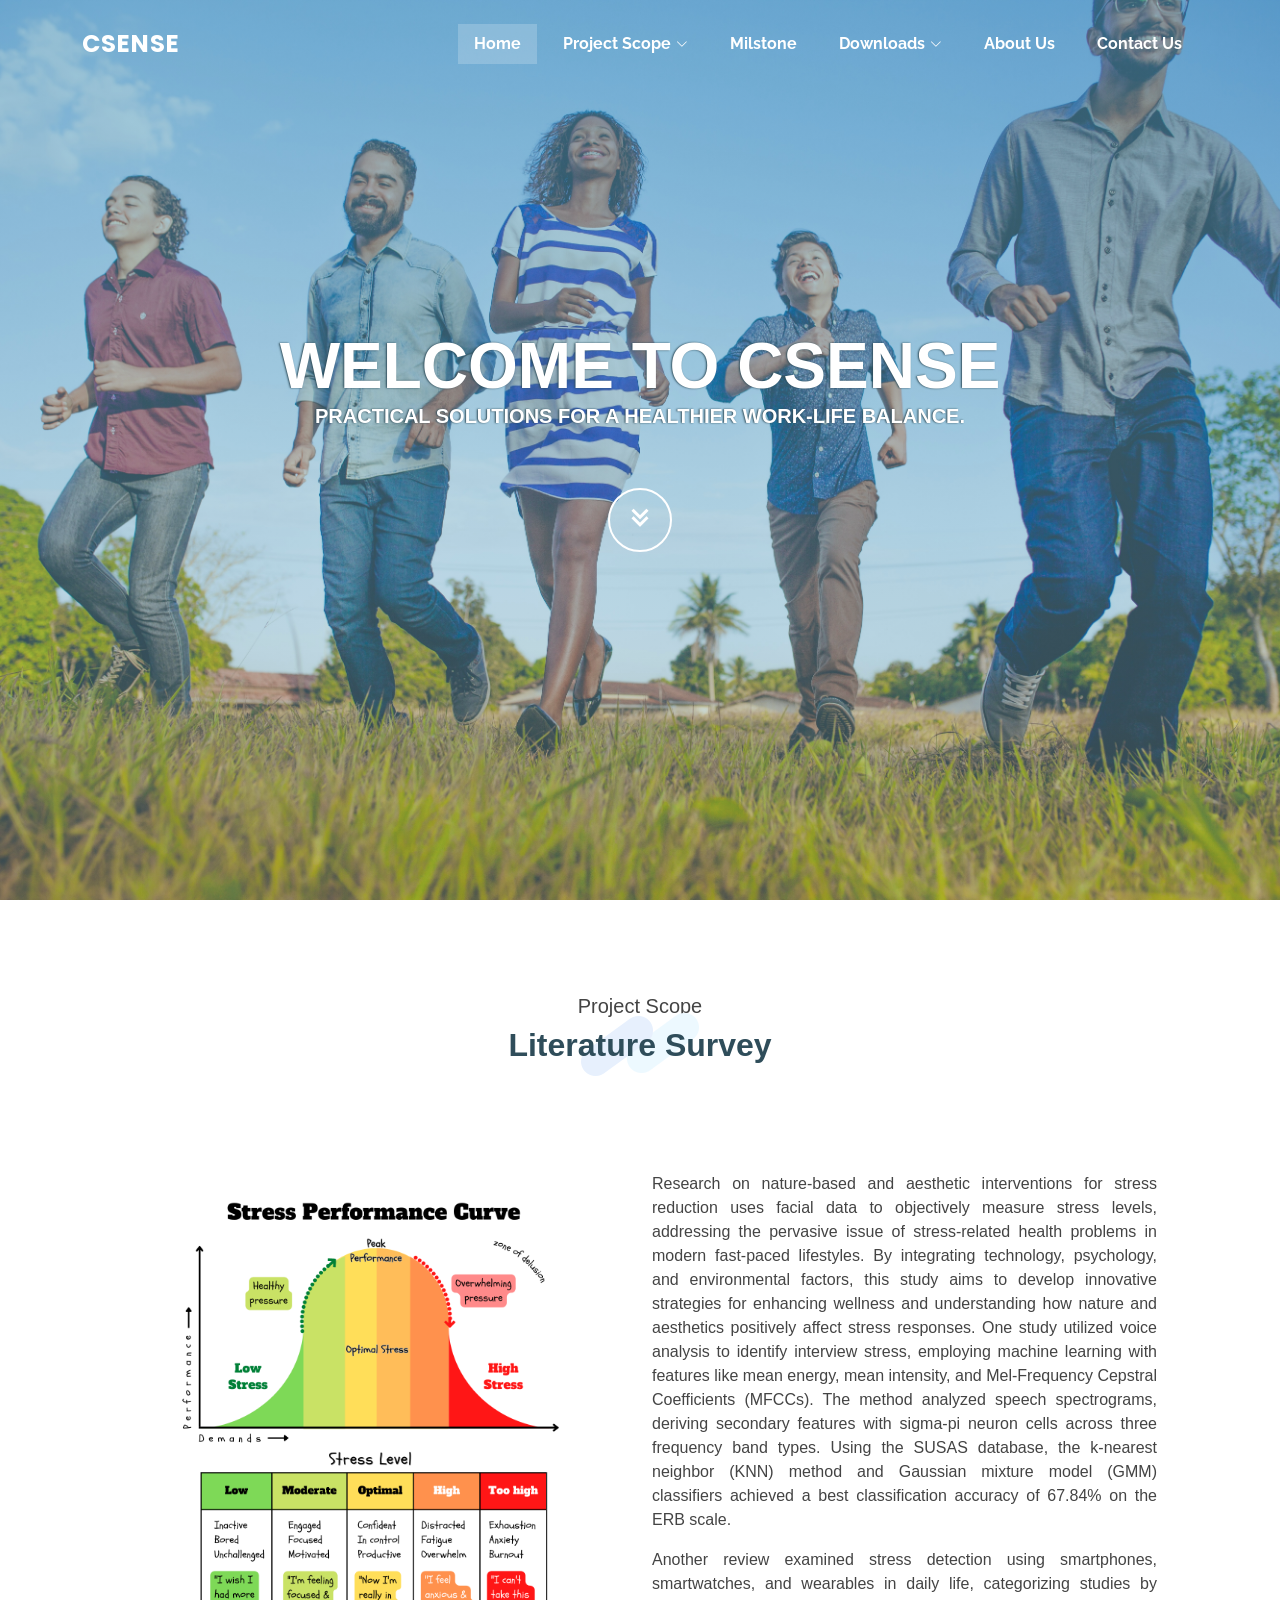
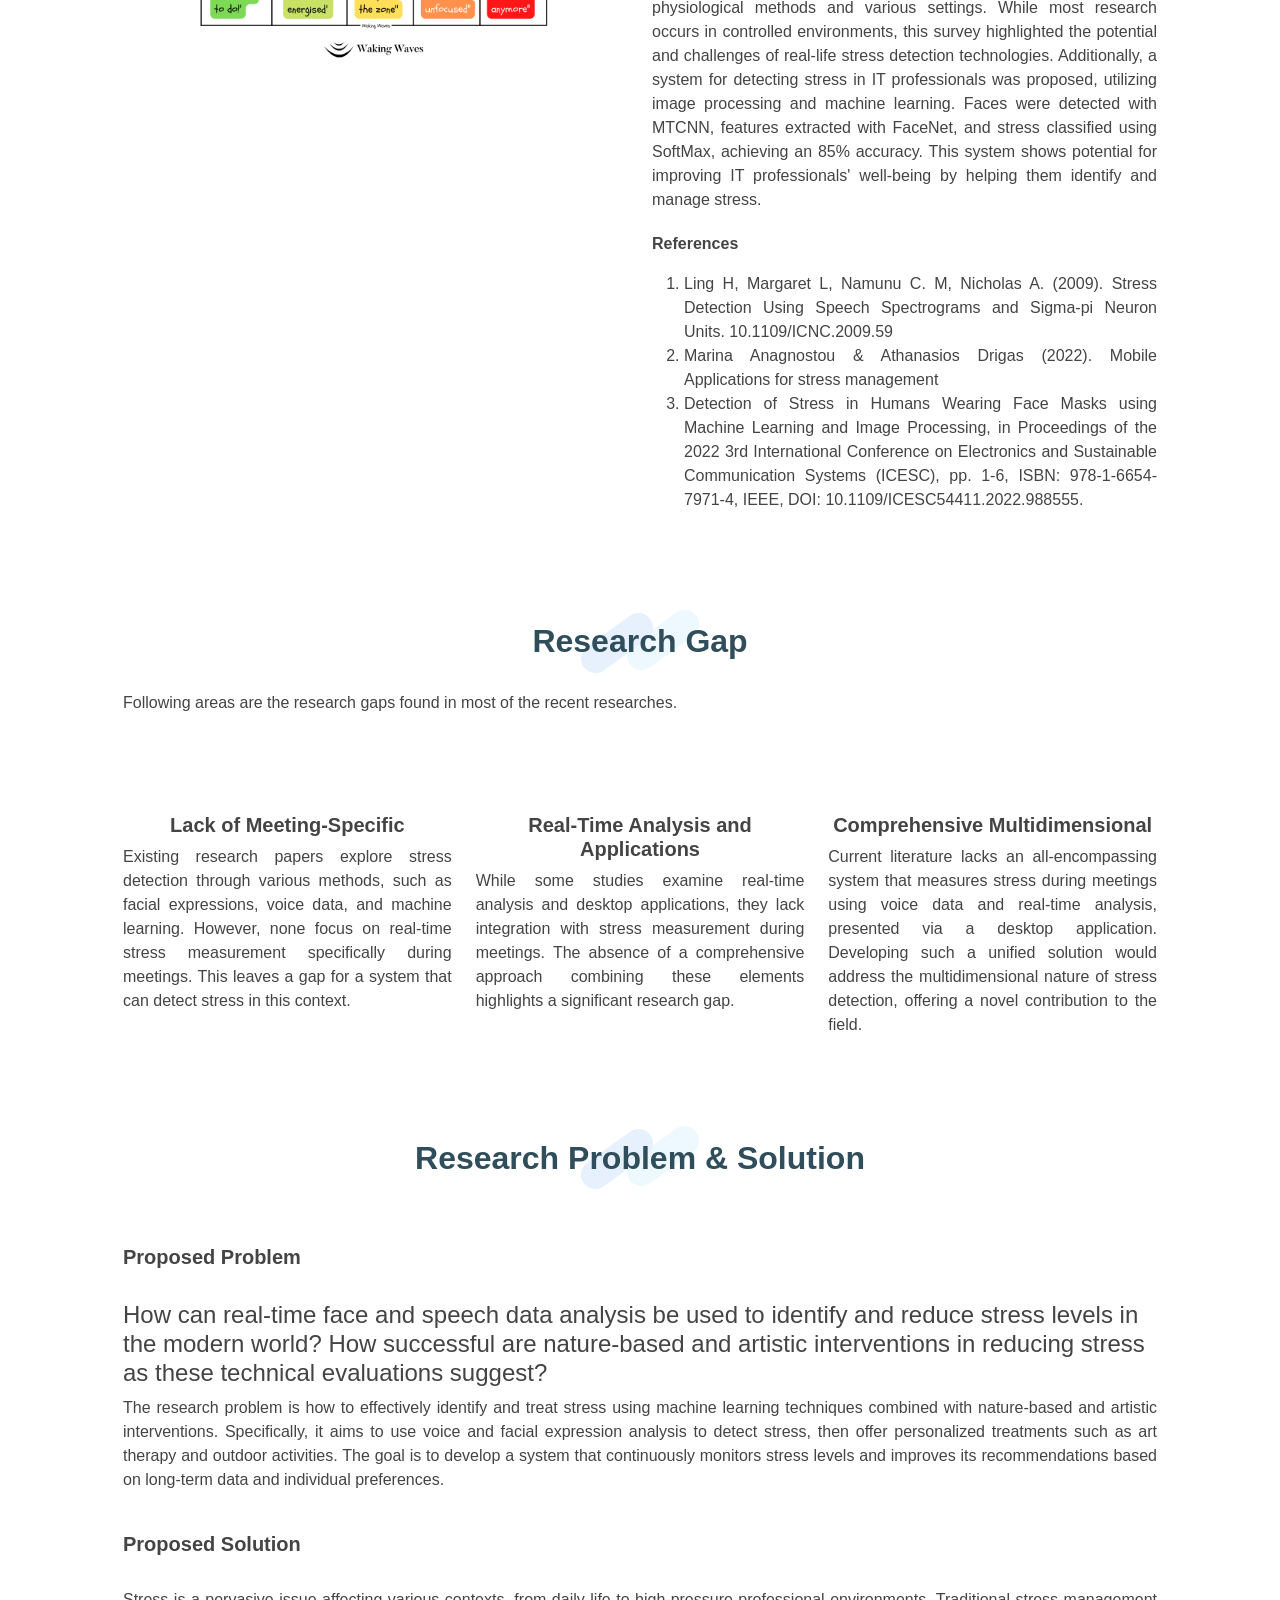
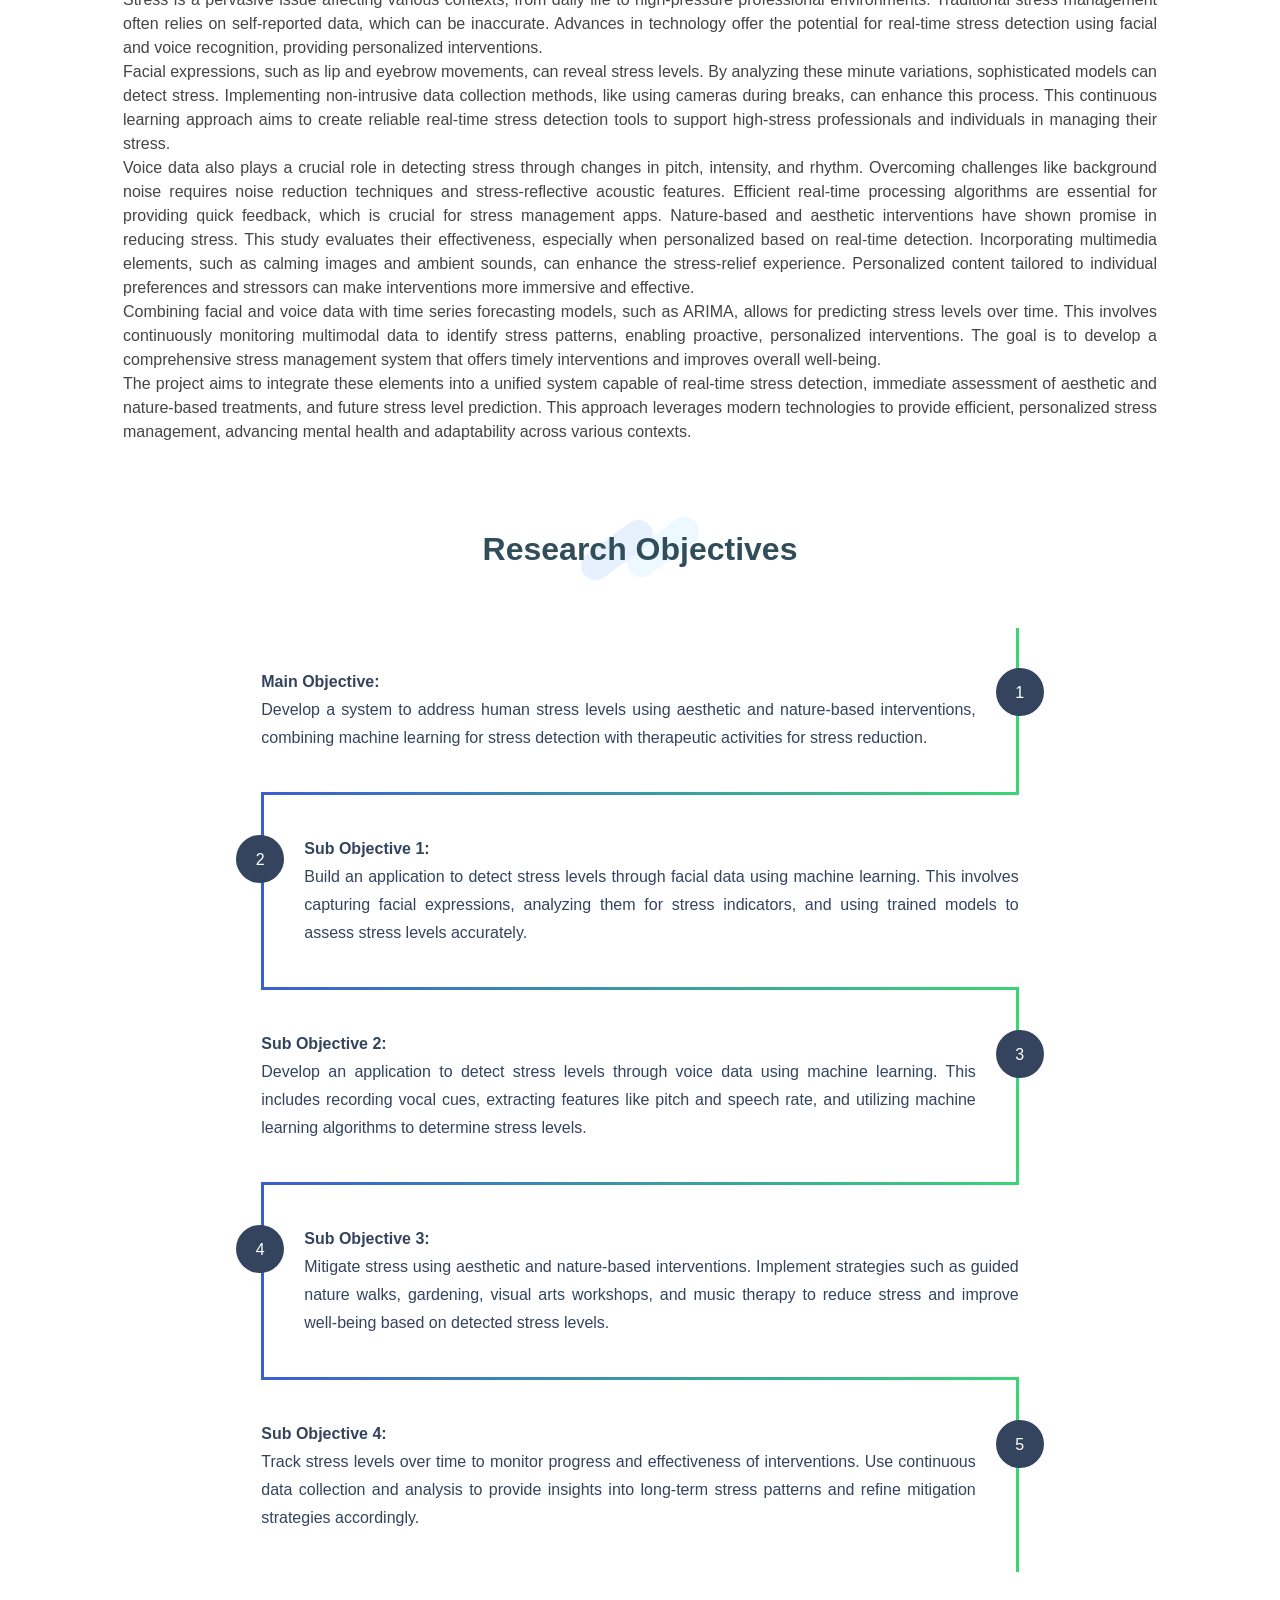
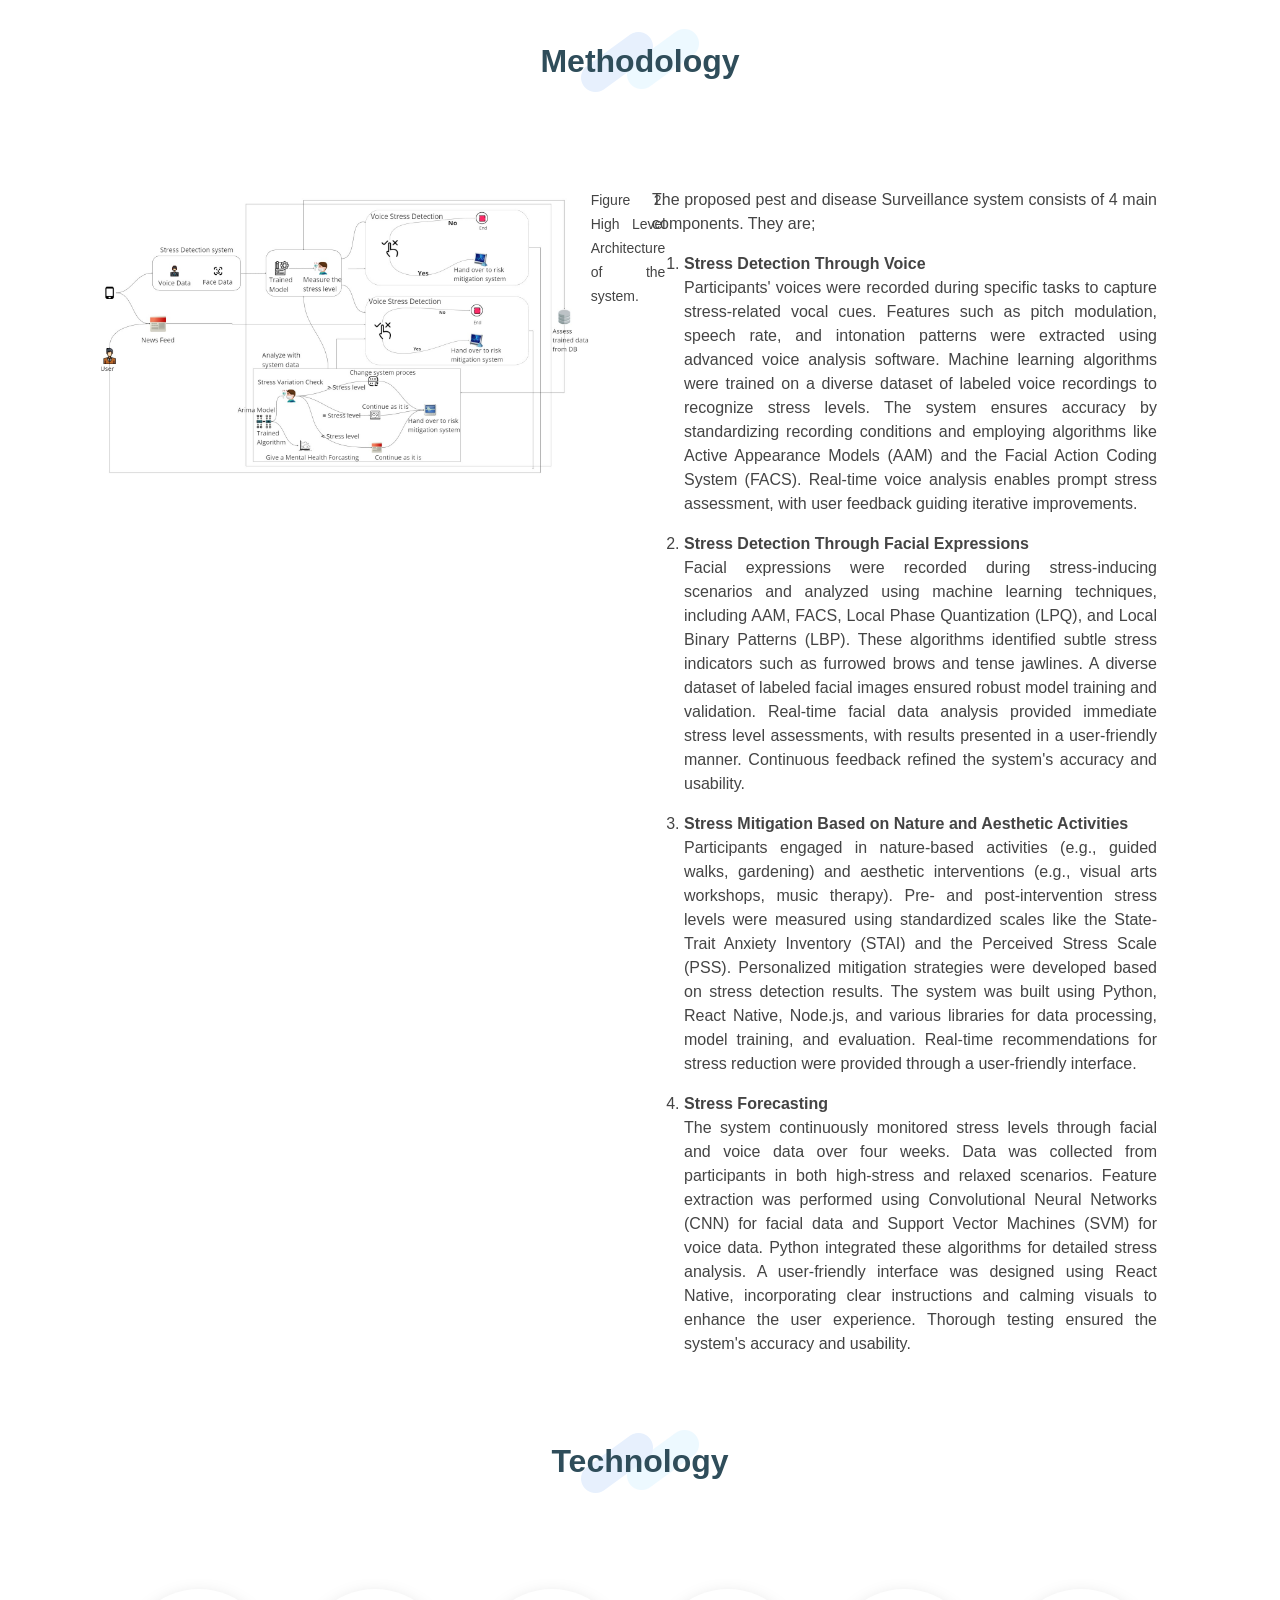
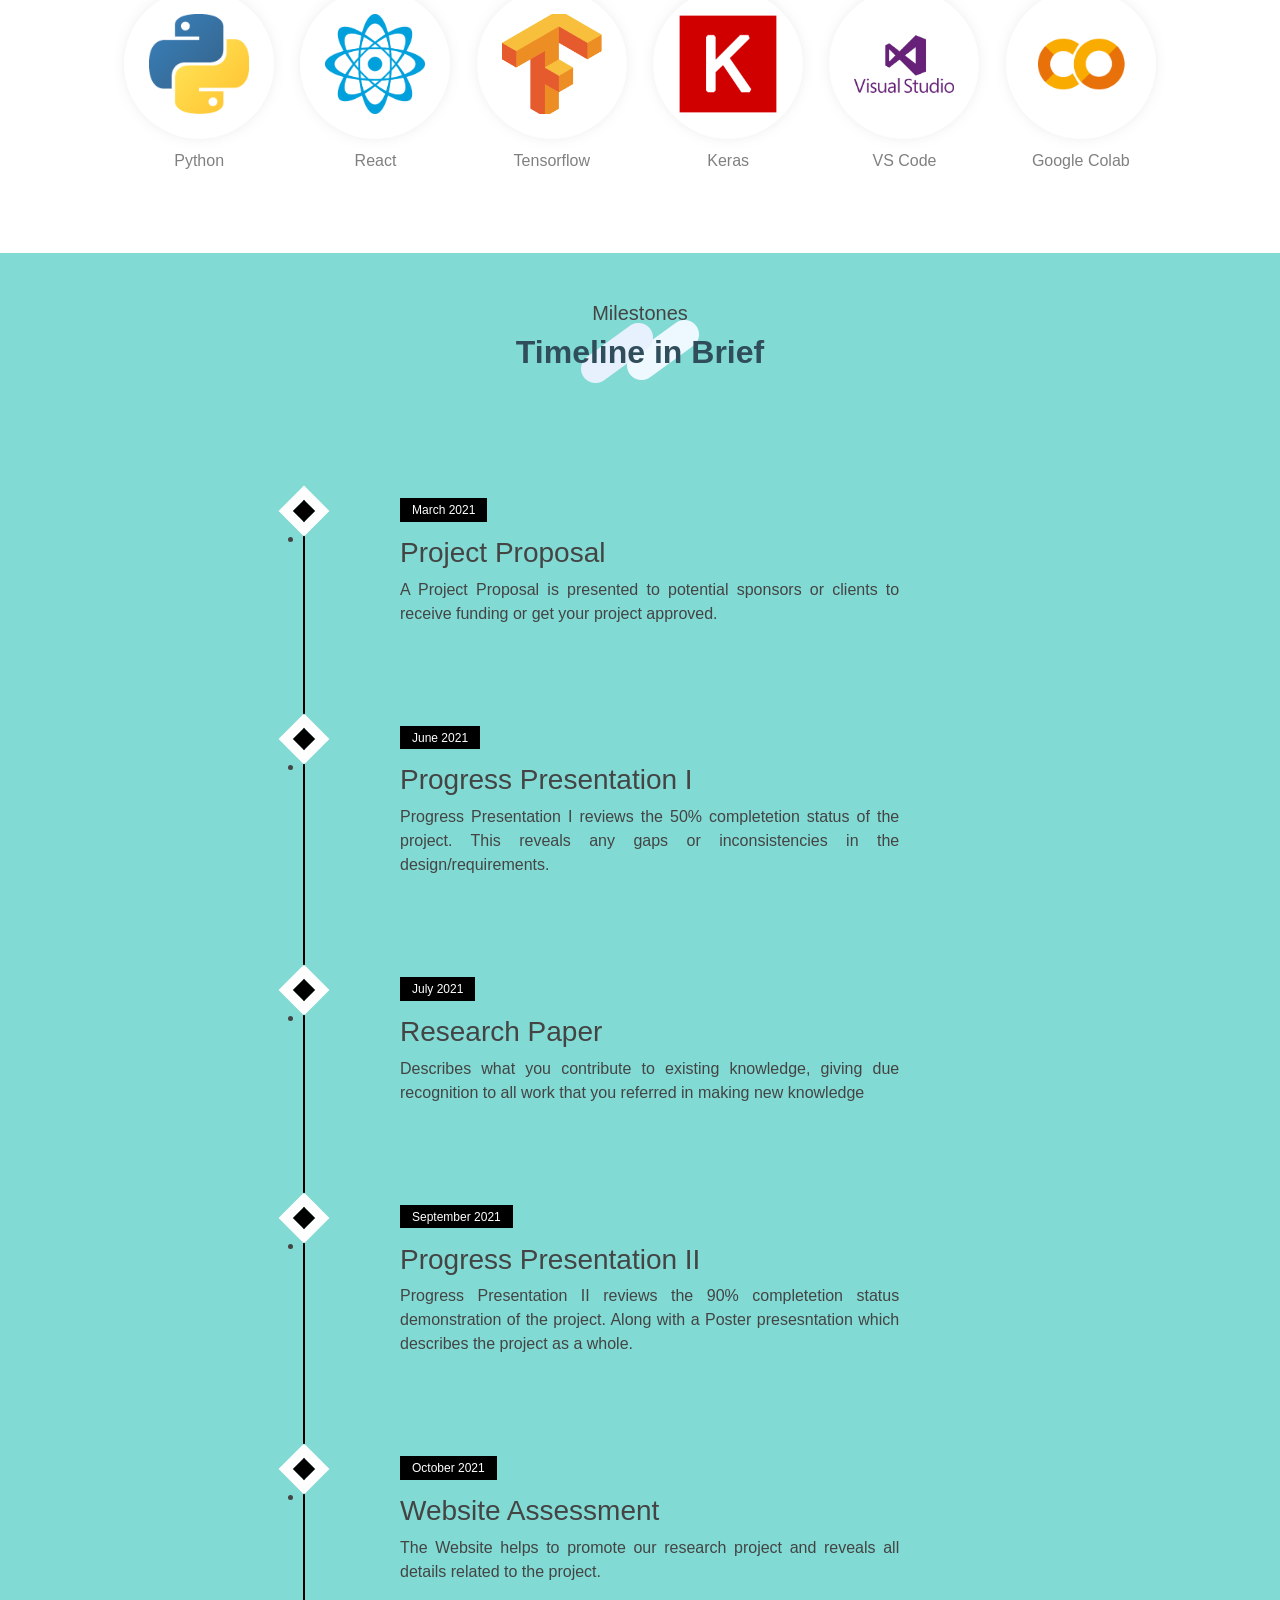
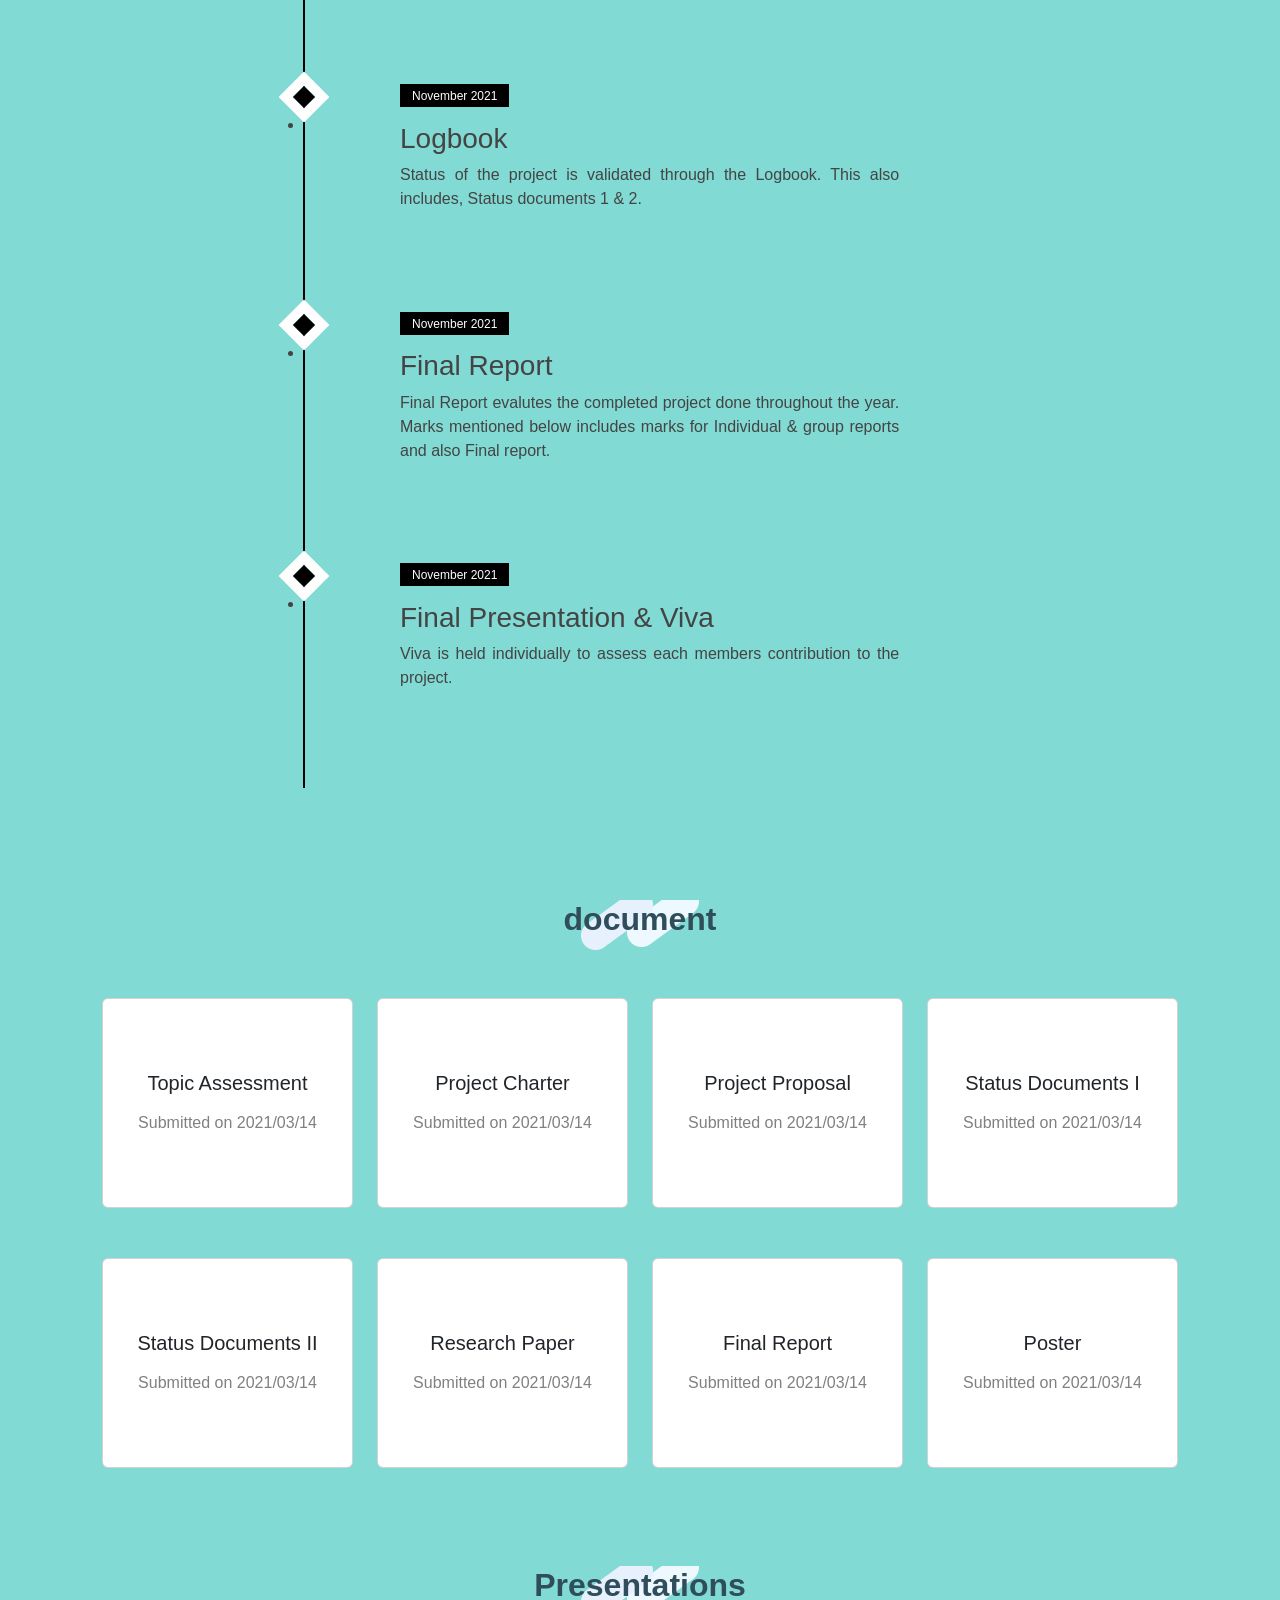
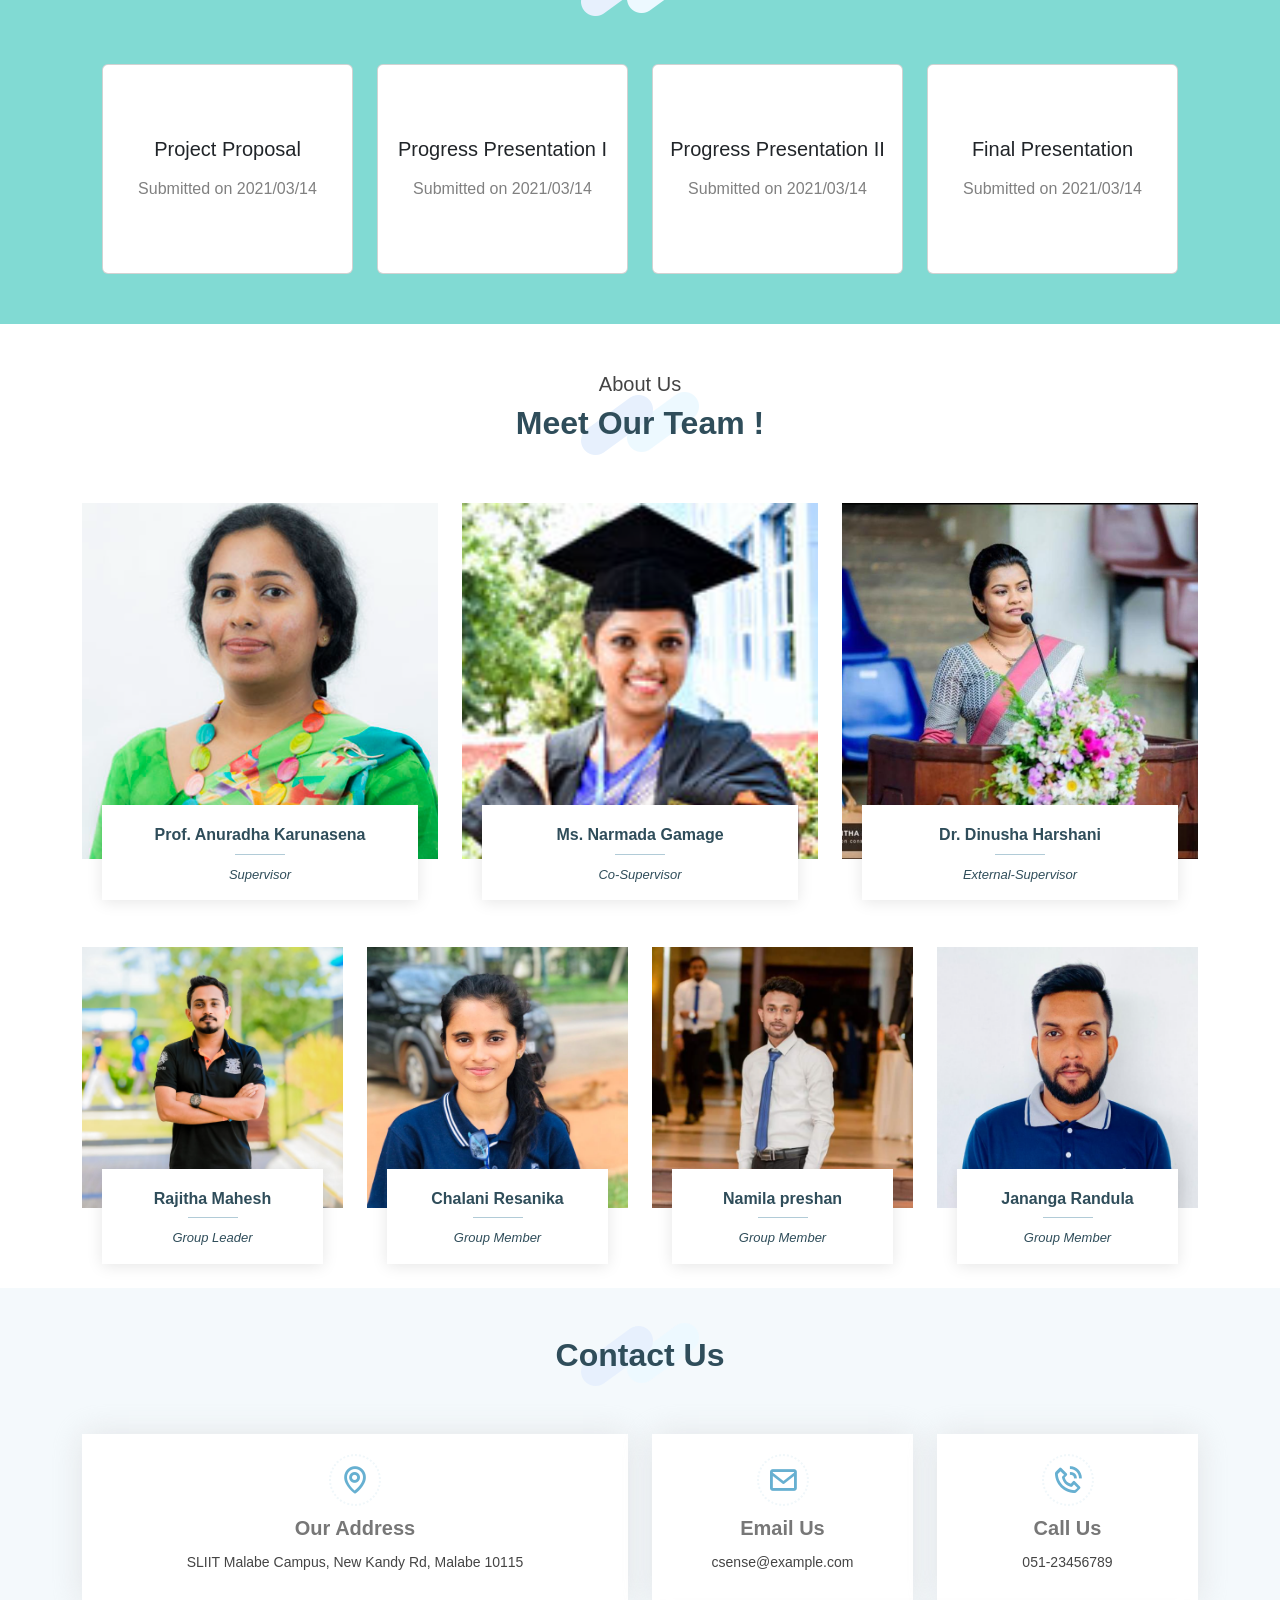
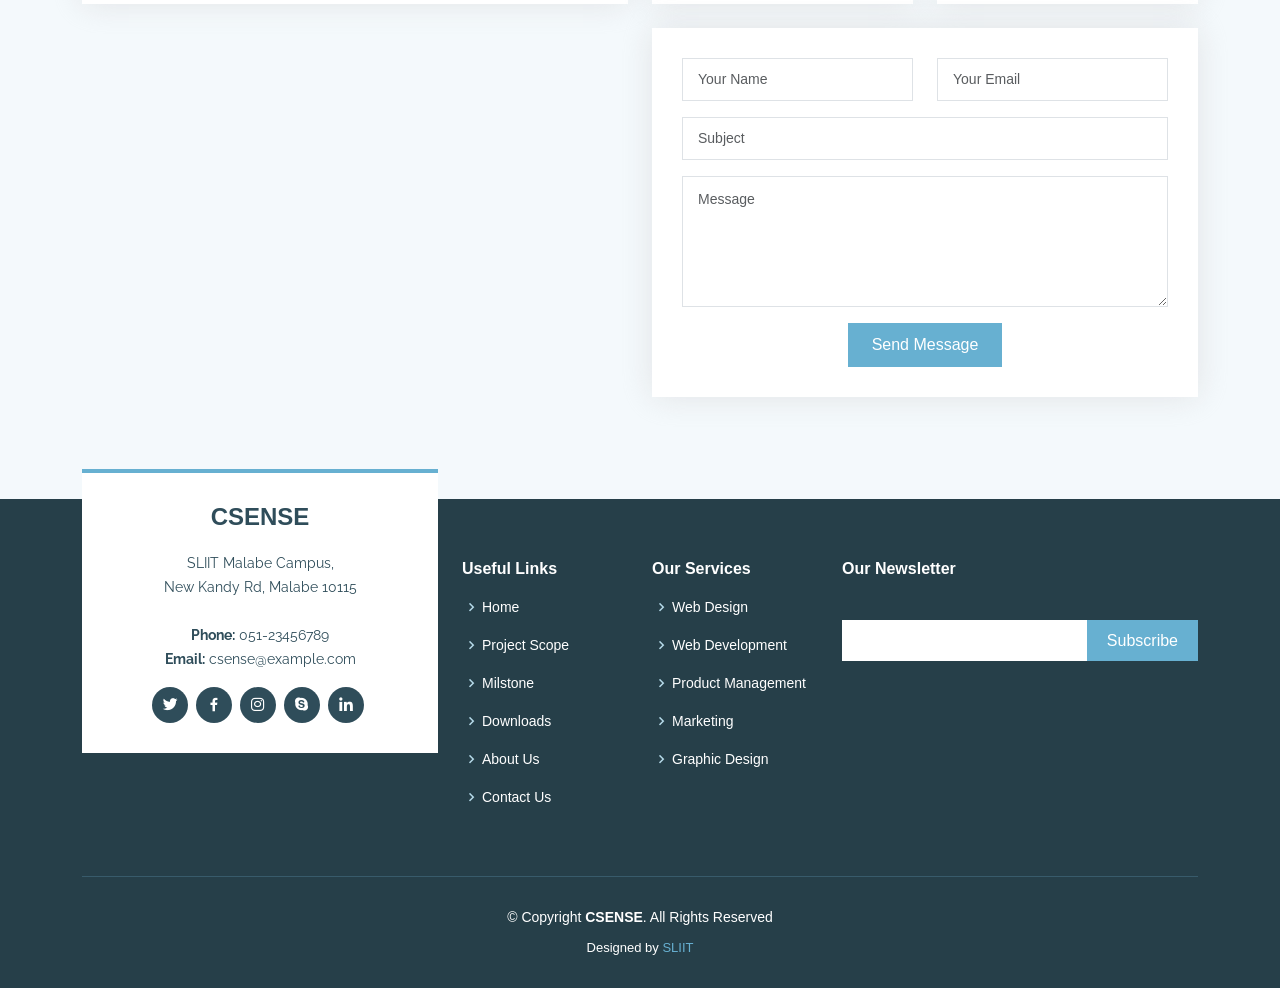
<file: index.html>
<!DOCTYPE html>
<html lang="en">

<head>
  <meta charset="utf-8">
  <meta content="width=device-width, initial-scale=1.0" name="viewport">

  <title>Reasearch website</title>
  <meta content="" name="description">
  <meta content="" name="keywords">

  <!-- Favicons -->
  <link href="assets/img/logo.png" rel="icon">
  <!-- <link href="assets/img/apple-touch-icon.png" rel="apple-touch-icon"> -->

  <!-- Google Fonts -->
  <link
    href="https://fonts.googleapis.com/css?family=Open+Sans:300,300i,400,400i,600,600i,700,700i|Raleway:300,300i,400,400i,500,500i,600,600i,700,700i|Poppins:300,300i,400,400i,500,500i,600,600i,700,700i"
    rel="stylesheet">

  <!-- Vendor CSS Files -->
  <link href="assets/vendor/aos/aos.css" rel="stylesheet">
  <link href="assets/vendor/bootstrap/css/bootstrap.min.css" rel="stylesheet">
  <link href="assets/vendor/bootstrap-icons/bootstrap-icons.css" rel="stylesheet">
  <link href="assets/vendor/boxicons/css/boxicons.min.css" rel="stylesheet">
  <link href="assets/vendor/glightbox/css/glightbox.min.css" rel="stylesheet">
  <link href="assets/vendor/swiper/swiper-bundle.min.css" rel="stylesheet">

  <!-- Template Main CSS File -->
  <link href="assets/css/style.css" rel="stylesheet">

  <!-- =======================================================
  * Template Name: Squadfree
  * Template URL: https://bootstrapmade.com/squadfree-free-bootstrap-template-creative/
  * Updated: Mar 17 2024 with Bootstrap v5.3.3
  * Author: BootstrapMade.com
  * License: https://bootstrapmade.com/license/
  ======================================================== -->
</head>

<body>

  <!-- ======= Header ======= -->
  <header id="header" class="fixed-top header-transparent">
    <div class="container d-flex align-items-center justify-content-between position-relative">

      <div class="logo">
        <h1 class="text-light"><a href="index.html"><span>CSENSE</span></a></h1>
        <!-- Uncomment below if you prefer to use an image logo -->
        <!-- <a href="index.html"><img src="assets/img/logo.png" alt="" class="img-fluid"></a>-->
      </div>

      <nav id="navbar" class="navbar">
        <ul>
          <li><a class="nav-link scrollto active" href="#hero">Home</a></li>
          <li class="dropdown"><a href="#"><span>Project Scope</span> <i class="bi bi-chevron-down"></i></a>
            <ul>
              <li><a href="#literature">Literature Survey</a></li>
              <li><a href="#research_gap">Research Gap</a></li>
              <li><a href="#research_problem">Research Problem</a></li>
              <li><a href="#research_objectives">Research Objectives</a></li>
              <li><a href="#methodology">Methodology</a></li>
              <li><a href="#tech_used">Technologies</a></li>
            </ul>
          </li>
          <li><a class="nav-link scrollto" href="#milestones">Milstone</a></li>
          <li class="dropdown"><a href="#document"><span>Downloads</span> <i class="bi bi-chevron-down"></i></a>
            <ul>
              <li><a href="#document">Documents</a></li>
              <li><a href="#present">Presentations</a></li>
            </ul>
          </li>
          <li><a class="nav-link scrollto" href="#team">About Us</a></li>
          <li><a class="nav-link scrollto" href="#contact">Contact Us</a></li>
        </ul>
        <i class="bi bi-list mobile-nav-toggle"></i>
      </nav><!-- .navbar -->

    </div>
  </header><!-- End Header -->

  <!-- ======= Hero Section ======= -->
  <section id="hero">
    <div class="hero-container" data-aos="fade-up">
      <h1>Welcome to CSENSE</h1>
      <h2>Practical solutions for a healthier work-life balance.</h2>
      <a href="#project-scope" class="btn-get-started scrollto"><i class="bx bx-chevrons-down"></i></a>
    </div>
  </section><!-- End Hero -->

  <main id="main">

    <section id="project-scope" class="main-sections mt-3">
      <div class="container">
        <!-- Literature Survey -->
        <div id="literature" class="sub-section" data-aos="fade-up">
          <div class="section-title" data-aos="fade-in" data-aos-delay="100">
            <h5 class="section-headings mt-4">Project Scope</h5>
            <h2>Literature Survey</h2>
          </div>
          <div class="row">
            <div id="project-scope-left" class="col-md-6 col-sm-12 pt-lg-5" data-aos="fade-up">
              <div class="section-left">
                <div class="section-info-div">
                  <div class="row">
                    <!-- <div class=" col-sm-5 section-figure ">
                      <img src="assets/img/1.png" width="100%" /></div> -->
                  </div>
                </div>
                <div class="section-figure ">
                  <img style="align-items:center" src="assets/img/2.png" width="80%" />
                </div>
              </div>
            </div>
            <div id="project-scope-right" class="col-md-6 col-sm-12 pt-lg-5 " data-aos="fade-up">
              <p>Research on nature-based and aesthetic interventions for stress reduction uses facial data to
                objectively measure stress levels, addressing the pervasive issue of stress-related health problems in
                modern fast-paced lifestyles. By integrating technology, psychology, and environmental factors, this
                study aims to develop innovative strategies for enhancing wellness and understanding how nature and
                aesthetics positively affect stress responses.

                One study utilized voice analysis to identify interview stress, employing machine learning with features
                like mean energy, mean intensity, and Mel-Frequency Cepstral Coefficients (MFCCs). The method analyzed
                speech spectrograms, deriving secondary features with sigma-pi neuron cells across three frequency band
                types. Using the SUSAS database, the k-nearest neighbor (KNN) method and Gaussian mixture model (GMM)
                classifiers achieved a best classification accuracy of 67.84% on the ERB scale.
              </p>
              <p>Another review examined stress detection using smartphones, smartwatches, and wearables in daily life,
                categorizing studies by physiological methods and various settings. While most research occurs in
                controlled environments, this survey highlighted the potential and challenges of real-life stress
                detection technologies.

                Additionally, a system for detecting stress in IT professionals was proposed, utilizing image processing
                and machine learning. Faces were detected with MTCNN, features extracted with FaceNet, and stress
                classified using SoftMax, achieving an 85% accuracy. This system shows potential for improving IT
                professionals' well-being by helping them identify and manage stress.
              </p>
              <div class="references">
                <p class="pt-sm-1"><strong>References</strong></p>
                <ol>
                  <li>Ling H, Margaret L, Namunu C. M, Nicholas A. (2009). Stress Detection Using
                    Speech Spectrograms and Sigma-pi Neuron Units. 10.1109/ICNC.2009.59
                  <li>Marina Anagnostou & Athanasios Drigas (2022). Mobile Applications for stress
                    management</li>
                  <li>Detection of Stress in Humans Wearing Face Masks using Machine Learning and
                    Image Processing, in Proceedings of the 2022 3rd International Conference on
                    Electronics and Sustainable Communication Systems (ICESC), pp. 1-6, ISBN:
                    978-1-6654-7971-4, IEEE, DOI: 10.1109/ICESC54411.2022.988555.</li>
                </ol>
              </div>
            </div>
          </div>
        </div>

        <!-- Research Gap -->
        <div id="research_gap" class="sub-section mt-4" data-aos="fade-up">
          <div class="section-title" data-aos="fade-in" data-aos-delay="100">
            <h2>Research Gap</h2>
            <p class="">Following areas are the research gaps found in most of the recent researches.</p>
          </div>

          <div class="row mt-5 research-gap">
            <div class="container">
              <div class="row">
                <div class="col-md-4" data-aos="fade-up">
                  <div class="fa-container text-center">
                    <i class="fas fa-search fa-3x " aria-hidden="true" style="color: green; "></i>
                    <i class="ph ph-magnifying-glass" aria-hidden="true" style="color: green; "></i>
                  </div>
                  <div class="text-center" style="padding-top: 20px;">
                    <h5 class="fs-5"><strong> Lack of Meeting-Specific </strong></h5>
                  </div>
                  <div>
                    <p style="text-align: justify;"> Existing research papers explore stress detection through various
                      methods, such as facial expressions, voice data, and machine learning. However, none focus on
                      real-time stress measurement specifically during meetings. This leaves a gap for a system that can
                      detect stress in this context.</p>
                  </div>
                </div>
                <div class="col-md-4" data-aos="fade-up">
                  <div class="fa-container text-center">
                    <i class="fas fa-search fa-3x " aria-hidden="true" style="color: green; "></i>
                  </div>
                  <div class="text-center" style="padding-top: 20px;">
                    <h5 class="fs-5"> <strong> Real-Time Analysis and Applications </strong></h5>
                  </div>
                  <div>
                    <p style="text-align: justify;">While some studies examine real-time analysis and desktop
                      applications, they lack integration with stress measurement during meetings. The absence of a
                      comprehensive approach combining these elements highlights a significant research gap.
                    </p>
                  </div>
                </div>
                <div class="col-md-4" data-aos="fade-up">
                  <div class="fa-container text-center">
                    <i class="fas fa-comments fa-3x " aria-hidden="true" style="color: green;"></i>
                  </div>
                  <div class="text-center" style="padding-top: 20px;">
                    <h5 class="fs-5"> <strong> Comprehensive Multidimensional </strong></h5>
                  </div>
                  <div>
                    <p style="text-align: justify;">Current literature lacks an all-encompassing system that measures
                      stress during meetings using voice data and real-time analysis, presented via a desktop
                      application. Developing such a unified solution would address the multidimensional nature of
                      stress detection, offering a novel contribution to the field.
                    </p>
                  </div>
                </div>

              </div>
            </div>
          </div>
        </div>

        <!-- Research Problem -->
        <div id="research_problem" class="sub-section mt-3">
          <div class="section-title" data-aos="fade-in" data-aos-delay="100">
            <h2>Research Problem & Solution</h2>
          </div>

          <div class="row">
            <div id="project-scope-left" class="col-md-12 col-sm-12 pt-2 justify-text" data-aos="fade-up">
              <h5><strong>Proposed Problem</strong></h5>
              </br>
              <h4 class="highlight">How can real-time face and speech data analysis be used to identify and reduce
                stress
                levels in the modern world? How successful are nature-based and artistic interventions
                in reducing stress as these technical evaluations suggest? </h4>
              <p> The research problem is how to effectively identify and treat stress using machine learning techniques
                combined with nature-based and artistic interventions. Specifically, it aims to use voice and facial
                expression analysis to detect stress, then offer personalized treatments such as art therapy and outdoor
                activities.

                The goal is to develop a system that continuously monitors stress levels and improves its
                recommendations based on long-term data and individual preferences.</p>
              </br>
            </div>
          </div>
          <div data-aos="fade-up">
            <h5><strong>Proposed Solution</strong></h5>
            </br>
            <p style="text-align: justify;"> Stress is a pervasive issue affecting various contexts, from daily life to
              high-pressure professional environments. Traditional stress management often relies on self-reported data,
              which can be inaccurate. Advances in technology offer the potential for real-time stress detection using
              facial and voice recognition, providing personalized interventions. <br>

              Facial expressions, such as lip and eyebrow movements, can reveal stress levels. By analyzing these minute
              variations, sophisticated models can detect stress. Implementing non-intrusive data collection methods,
              like using cameras during breaks, can enhance this process. This continuous learning approach aims to
              create reliable real-time stress detection tools to support high-stress professionals and individuals in
              managing their stress.<br>

              Voice data also plays a crucial role in detecting stress through changes in pitch, intensity, and rhythm.
              Overcoming challenges like background noise requires noise reduction techniques and stress-reflective
              acoustic features. Efficient real-time processing algorithms are essential for providing quick feedback,
              which is crucial for stress management apps.

              Nature-based and aesthetic interventions have shown promise in reducing stress. This study evaluates their
              effectiveness, especially when personalized based on real-time detection. Incorporating multimedia
              elements, such as calming images and ambient sounds, can enhance the stress-relief experience.
              Personalized content tailored to individual preferences and stressors can make interventions more
              immersive and effective.<br>

              Combining facial and voice data with time series forecasting models, such as ARIMA, allows for predicting
              stress levels over time. This involves continuously monitoring multimodal data to identify stress
              patterns, enabling proactive, personalized interventions. The goal is to develop a comprehensive stress
              management system that offers timely interventions and improves overall well-being.<br>

              The project aims to integrate these elements into a unified system capable of real-time stress detection,
              immediate assessment of aesthetic and nature-based treatments, and future stress level prediction. This
              approach leverages modern technologies to provide efficient, personalized stress management, advancing
              mental health and adaptability across various contexts. </P>
          </div>
        </div>

        <!-- Research Objectives -->
        <div id="research_objectives" class="sub-section mt-3" data-aos="fade-up">
          <div class="container">
            <div class="section-title" data-aos="fade-in" data-aos-delay="100">
              <h2 class=" font-bold " data-aos="fade-up">Research Objectives</h2>
            </div>

            <div class="test">
              <p><strong>Main Objective:</strong> <br>
                Develop a system to address human stress levels using aesthetic and nature-based interventions,
                combining machine learning for stress detection with therapeutic activities for stress reduction.</p>

              <p><strong>Sub Objective 1:</strong><br>
                Build an application to detect stress levels through facial data using machine learning. This involves
                capturing facial expressions, analyzing them for stress indicators, and using trained models to assess
                stress levels accurately.</p>

              <p><strong>Sub Objective 2:</strong><br>
                Develop an application to detect stress levels through voice data using machine learning. This includes
                recording vocal cues, extracting features like pitch and speech rate, and utilizing machine learning
                algorithms to determine stress levels.</p>

              <p><strong>Sub Objective 3:</strong><br>
                Mitigate stress using aesthetic and nature-based interventions. Implement strategies such as guided
                nature walks, gardening, visual arts workshops, and music therapy to reduce stress and improve
                well-being based on detected stress levels.</p>

              <p><strong>Sub Objective 4:</strong><br>
                Track stress levels over time to monitor progress and effectiveness of interventions. Use continuous
                data collection and analysis to provide insights into long-term stress patterns and refine mitigation
                strategies accordingly.</p>
            </div>
          </div>
        </div>

        <!-- Methodology -->
        <div id="methodology" class="sub-section" data-aos-delay="fade-up">
          <div class="section-title" data-aos="fade-in" data-aos-delay="100">
            <h2 data-aos-delay="fade-up">Methodology</h2>
          </div>
          <div class="row">
            <div id="project-scope-left" class="col-md-6 col-sm-12 pt-lg-5" data-aos="fade-up">
              <div class="section-left">
                <div class="section-figure">
                  <img  alt="Figure 2" src="assets/img/methology.jpg" width="100%" />
                  <p class=""> <small> Figure 2. High Level Architecture of the system.</small></p>
                </div>
              </div>
            </div>
            <div id="project-scope-right" class="col-md-6 col-sm-12 pt-lg-5 justify-text" data-aos="fade-up">
              <p>The proposed pest and disease Surveillance system consists of 4 main components. They are;</p>
              <ol>
                <li><strong>Stress Detection Through Voice</strong></li>
                <p>
                  Participants' voices were recorded during specific tasks to capture stress-related vocal cues.
                  Features such as pitch modulation, speech rate, and intonation patterns were extracted using advanced
                  voice analysis software. Machine learning algorithms were trained on a diverse dataset of labeled
                  voice recordings to recognize stress levels. The system ensures accuracy by standardizing recording
                  conditions and employing algorithms like Active Appearance Models (AAM) and the Facial Action Coding
                  System (FACS). Real-time voice analysis enables prompt stress assessment, with user feedback guiding
                  iterative improvements.</p>

                <li><strong>Stress Detection Through Facial Expressions</strong></li>
                <p>
                  Facial expressions were recorded during stress-inducing scenarios and analyzed using machine learning
                  techniques, including AAM, FACS, Local Phase Quantization (LPQ), and Local Binary Patterns (LBP).
                  These algorithms identified subtle stress indicators such as furrowed brows and tense jawlines. A
                  diverse dataset of labeled facial images ensured robust model training and validation. Real-time
                  facial data analysis provided immediate stress level assessments, with results presented in a
                  user-friendly manner. Continuous feedback refined the system's accuracy and usability.</p>

                <li><strong>Stress Mitigation Based on Nature and Aesthetic Activities</strong></li>
                <p>
                  Participants engaged in nature-based activities (e.g., guided walks, gardening) and aesthetic
                  interventions (e.g., visual arts workshops, music therapy). Pre- and post-intervention stress levels
                  were measured using standardized scales like the State-Trait Anxiety Inventory (STAI) and the
                  Perceived Stress Scale (PSS). Personalized mitigation strategies were developed based on stress
                  detection results. The system was built using Python, React Native, Node.js, and various libraries for
                  data processing, model training, and evaluation. Real-time recommendations for stress reduction were
                  provided through a user-friendly interface.
                </p>

                <li><strong>Stress Forecasting</strong></li>
                <p>
                  The system continuously monitored stress levels through facial and voice data over four weeks. Data
                  was collected from participants in both high-stress and relaxed scenarios. Feature extraction was
                  performed using Convolutional Neural Networks (CNN) for facial data and Support Vector Machines (SVM)
                  for voice data. Python integrated these algorithms for detailed stress analysis. A user-friendly
                  interface was designed using React Native, incorporating clear instructions and calming visuals to
                  enhance the user experience. Thorough testing ensured the system's accuracy and usability.</p>
              </ol>

            </div>
          </div>
        </div>
        <!-- Technologies Used -->
        <div id="tech_used" class="sub-section " data-aos="fade-up">
          <div class="section-title" data-aos="fade-in" data-aos-delay="100">
            <h2 data-aos-delay="fade-up">Technology</h2>
          </div>
          <div class="row technology mt-5">
            <div class="box col-md-2 col-sm-4 col-6 mb-5" data-aos="fade-up">
              <div class="avatar">
                <img src="assets/img/tec/python.png" alt="Python">
              </div>
              <p>Python</p>
            </div>
            <div class="box col-md-2 col-sm-4 col-6 mb-5" data-aos="fade-up">
              <div class="avatar">
                <img src="assets/img/tec/react.png" alt="React">
              </div>
              <p>React</p>
            </div>
            <div class="box col-md-2 col-sm-4 col-6 mb-5" data-aos="fade-up">
              <div class="avatar">
                <img src="assets/img/tec/tensorflow.png" alt="Python">
              </div>
              <p>Tensorflow</p>
            </div>
            <div class="box col-md-2 col-sm-4 col-6 mb-5" data-aos="fade-up">
              <div class="avatar">
                <img src="assets/img/tec/keras.png" alt="Keras">
              </div>
              <p>Keras</p>
            </div>
            <div class="box col-md-2 col-sm-4 col-6 mb-5" data-aos="fade-up">
              <div class="avatar">
                <img src="assets/img/tec/vcode.png" alt="VS Code">
              </div>
              <p>VS Code</p>
            </div>
            <div class="box col-md-2 col-sm-4 col-6 mb-5" data-aos="fade-up">
              <div class="avatar">
                <img src="assets/img/tec/colab.png" alt="Google Colab">
              </div>
              <p>Google Colab</p>
            </div>
          </div>
        </div>

    </section>

    <div class="bg-img">
      <!-- ======= milestones Section ======= -->
      <section id="milestones" class="sub-section mt-3" data-aos="fade-up">
        <div class="container mt-5">
          <div class="section-title" data-aos="fade-in" data-aos-delay="100">
            <!-- <h2>Team</h2> -->
            <h5 class="section-headings text-justify">Milestones</h5>
            <h2>Timeline in Brief</h2>
          </div>
          <div class="sub-section">
            <div class="milestones">
              <ul class="timeline">
                <!-- Project Proposal -->
                <li class="timeline-event">
                  <label class="timeline-event-icon"></label>
                  <div class="timeline-event-copy">
                    <p class="timeline-event-thumbnail">March 2021</p>
                    <h3>Project Proposal</h3>
                    <p>A Project Proposal is presented to potential sponsors or clients to receive funding or get your
                      project approved.</p>
                  </div>
                </li>
                <!-- Progress Presentation I -->
                <li class="timeline-event">
                  <label class="timeline-event-icon"></label>
                  <div class="timeline-event-copy">
                    <p class="timeline-event-thumbnail">June 2021</p>
                    <h3>Progress Presentation I</h3>
                    <p>Progress Presentation I reviews the 50% completetion status of the project. This reveals any gaps
                      or inconsistencies in the design/requirements.</p>
                  </div>
                </li>
                <!-- Research Paper -->
                <li class="timeline-event">
                  <label class="timeline-event-icon"></label>
                  <div class="timeline-event-copy">
                    <p class="timeline-event-thumbnail">July 2021</p>
                    <h3>Research Paper</h3>
                    <p>Describes what you contribute to existing knowledge, giving due recognition to all work that you
                      referred in making new knowledge</p>
                  </div>
                </li>
                <!-- Progress Presentation II -->
                <li class="timeline-event">
                  <label class="timeline-event-icon"></label>
                  <div class="timeline-event-copy">
                    <p class="timeline-event-thumbnail">September 2021</p>
                    <h3>Progress Presentation II</h3>
                    <p>Progress Presentation II reviews the 90% completetion status demonstration of the project. Along
                      with a Poster presesntation which describes the project as a whole.</p>
                  </div>
                </li>
                <!-- Website -->
                <li class="timeline-event">
                  <label class="timeline-event-icon"></label>
                  <div class="timeline-event-copy">
                    <p class="timeline-event-thumbnail">October 2021</p>
                    <h3>Website Assessment</h3>
                    <p>The Website helps to promote our research project and reveals all details related to the project.
                    </p>
                  </div>
                </li>
                <!-- Logbook -->
                <li class="timeline-event">
                  <label class="timeline-event-icon"></label>
                  <div class="timeline-event-copy">
                    <p class="timeline-event-thumbnail">November 2021</p>
                    <h3>Logbook</h3>
                    <p>Status of the project is validated through the Logbook. This also includes, Status documents 1 &
                      2.
                    </p>
                  </div>
                </li>
                <!-- Final Report -->
                <li class="timeline-event">
                  <label class="timeline-event-icon"></label>
                  <div class="timeline-event-copy">
                    <p class="timeline-event-thumbnail">November 2021</p>
                    <h3>Final Report</h3>
                    <p>Final Report evalutes the completed project done throughout the year. Marks mentioned below
                      includes marks for Individual & group reports and also Final report.</p>
                  </div>
                </li>
                <!-- Viva -->
                <li class="timeline-event">
                  <label class="timeline-event-icon"></label>
                  <div class="timeline-event-copy">
                    <p class="timeline-event-thumbnail">November 2021</p>
                    <h3>Final Presentation & Viva</h3>
                    <p>Viva is held individually to assess each members contribution to the project.</p>
                  </div>
                </li>
              </ul>
            </div>
          </div>
        </div>
      </section>
      <!-- End Cta Section -->

      <!-- ======= document Section ======= -->
      <section id="document" class="sub-section document mt-5" data-aos="fade-up">
        <div id="#doc" class="container">
          <div class="section-title" data-aos="fade-in" data-aos-delay="100" data-aos="fade-up">
            <h2>document</h2>
          </div>

          <div class="row document-container" data-aos="fade-up">

            <div class="col-lg-3 col-md-6 document-item filter-app" data-aos="fade-up">
              <div class="document-wrap card">
                <div class="card-body">
                  <h5 class="card-title"><i class="fas fa-file-powerpoint mr-2 download-powerpoint"></i></i>Topic
                    Assessment</h5>
                  <p class="card-text pt-sm-2">Submitted on 2021/03/14</p>
                </div>
                <div class="document-links">
                  <a href="https://drive.google.com/file/d/1Lw89kJnnfnei1obqDYYIf76nn02NuR5b/view"
                    title="Download"><i class="bx bx-link"></i> </a>
                </div>
              </div>
            </div>

            <div class="col-lg-3 col-md-6 document-item filter-web" data-aos="fade-up">
              <div class="document-wrap card">
                <div class="card-body">
                  <h5 class="card-title"><i class="fas fa-file-powerpoint mr-2 download-powerpoint"></i></i>Project
                    Charter</h5>
                  <p class="card-text pt-sm-2">Submitted on 2021/03/14</p>
                </div>
                <div class="document-links">
                  <a href="https://drive.google.com/file/d/1Lw89kJnnfnei1obqDYYIf76nn02NuR5b/view" title="Download"><i
                      class="bx bx-link"></i> </a>
                </div>
              </div>
            </div>

            <div class="col-lg-3 col-md-6 document-item filter-app" data-aos="fade-up">
              <div class="document-wrap card">
                <div class="card-body">
                  <h5 class="card-title"><i class="fas fa-file-powerpoint mr-2 download-powerpoint"></i></i>Project
                    Proposal</h5>
                  <p class="card-text pt-sm-2">Submitted on 2021/03/14</p>
                </div>
                <div class="document-links">
                  <a href="https://drive.google.com/drive/folders/14JqBdY8yjc7qq92tRiL3nHqyelW9zitr" title="Download"><i
                      class="bx bx-link"></i> </a>
                </div>
              </div>
            </div>

            <div class="col-lg-3 col-md-6 document-item filter-card" data-aos="fade-up">
              <div class="document-wrap card">
                <div class="card-body">
                  <h5 class="card-title"><i class="fas fa-file-powerpoint mr-2 download-powerpoint"></i></i>Status
                    Documents I</h5>
                  <p class="card-text pt-sm-2">Submitted on 2021/03/14</p>
                </div>
                <div class="document-links">
                  <a href="https://drive.google.com/drive/folders/1OS_rEcaSef-LDzPEq1i9QOjaG33bs15W" title="Download"><i
                      class="bx bx-link"></i> </a>
                </div>
              </div>
            </div>

            <div class="col-lg-3 col-md-6 document-item filter-web" data-aos="fade-up">
              <div class="document-wrap card">
                <div class="card-body">
                  <h5 class="card-title"><i class="fas fa-file-powerpoint mr-2 download-powerpoint"></i></i>Status
                    Documents II</h5>
                  <p class="card-text pt-sm-2">Submitted on 2021/03/14</p>
                </div>
                <div class="document-links">
                  <a href="https://drive.google.com/drive/folders/1TAlbL_Yn71qF3rKb_b5X4QwnFrqbaBif" title="Download"><i
                      class="bx bx-link"></i> </a>
                </div>
              </div>
            </div>

            <div class="col-lg-3 col-md-6 document-item filter-app" data-aos="fade-up">
              <div class="document-wrap card">
                <div class="card-body">
                  <h5 class="card-title"><i class="fas fa-file-powerpoint mr-2 download-powerpoint"></i></i>Research
                    Paper</h5>
                  <p class="card-text pt-sm-2">Submitted on 2021/03/14</p>
                </div>
                <div class="document-links">
                  <a href="https://drive.google.com/drive/folders/1GuN1ppMowX8FqTbqqqxs_teHLY2RhoUF" title="Download"><i
                      class="bx bx-link"></i> </a>
                </div>
              </div>
            </div>

            <div class="col-lg-3 col-md-6 document-item filter-card" data-aos="fade-up">
              <div class="document-wrap card">
                <div class="card-body">
                  <h5 class="card-title"><i class="fas fa-file-powerpoint mr-2 download-powerpoint"></i></i>Final Report
                  </h5>
                  <p class="card-text pt-sm-2">Submitted on 2021/03/14</p>
                </div>
                <div class="document-links">
                  <a href="https://drive.google.com/drive/folders/1F4SHbZYWCd5kNy0XgsaUBos-lrBsFPMd" title="Download"><i
                      class="bx bx-link"></i> </a>
                </div>
              </div>
            </div>

            <div class="col-lg-3 col-md-6 document-item filter-card" data-aos="fade-up">
              <div class="document-wrap card">
                <div class="card-body">
                  <h5 class="card-title"><i class="fas fa-file-powerpoint mr-2 download-powerpoint"></i></i>Poster</h5>
                  <p class="card-text pt-sm-2">Submitted on 2021/03/14</p>
                </div>
                <div class="document-links">
                  <a href="#" title="Download"><i class="bx bx-link"></i> </a>
                </div>
              </div>
            </div>


          </div>

        </div>
      </section>

      <!-- ------------------------------------------------------- -->


      <section id="present" class="sub-section document mt-5" data-aos="fade-up">
        <div class="container">
          <div class="section-title" data-aos="fade-in" data-aos-delay="100" data-aos="fade-up">
            <h2>Presentations</h2>
          </div>
          <div class="row document-container" data-aos="fade-up">
            <div class="col-lg-3 col-md-6 document-item filter-app" data-aos="fade-up">
              <div class="document-wrap card">
                <div class="card-body">
                  <h5 class="card-title"><i class="fas fa-file-powerpoint mr-2 download-powerpoint"></i></i>Project
                    Proposal</h5>
                  <p class="card-text pt-sm-2">Submitted on 2021/03/14</p>
                </div>
                <div class="document-links">
                  <a href="document-details.html" title="Download"><i class="bx bx-link"></i> </a>
                </div>
              </div>
            </div>

            <div class="col-lg-3 col-md-6 document-item filter-web" data-aos="fade-up">
              <div class="document-wrap card">
                <div class="card-body">
                  <h5 class="card-title"><i class="fas fa-file-powerpoint mr-2 download-powerpoint"></i></i>Progress
                    Presentation I</h5>
                  <p class="card-text pt-sm-2">Submitted on 2021/03/14</p>
                </div>
                <div class="document-links">
                  <a href="https://drive.google.com/drive/folders/1LPDTsLkfhgTMeZxwX_eaTMcQ8DaXHb5A" title="Download"><i
                      class="bx bx-link"></i> </a>
                </div>
              </div>
            </div>

            <div class="col-lg-3 col-md-6 document-item filter-app" data-aos="fade-up">
              <div class="document-wrap card">
                <div class="card-body">
                  <h5 class="card-title"><i class="fas fa-file-powerpoint mr-2 download-powerpoint"></i></i>Progress
                    Presentation II</h5>
                  <p class="card-text pt-sm-2">Submitted on 2021/03/14</p>
                </div>
                <div class="document-links">
                  <a href="https://drive.google.com/drive/folders/1LPDTsLkfhgTMeZxwX_eaTMcQ8DaXHb5A" title="Download"><i
                      class="bx bx-link"></i> </a>
                </div>
              </div>
            </div>

            <div class="col-lg-3 col-md-6 document-item filter-card" data-aos="fade-up">
              <div class="document-wrap card">
                <div class="card-body">
                  <h5 class="card-title"><i class="fas fa-file-powerpoint mr-2 download-powerpoint"></i></i>Final
                    Presentation</h5>
                  <p class="card-text pt-sm-2">Submitted on 2021/03/14</p>
                </div>
                <div class="document-links">
                  <a href="https://drive.google.com/drive/folders/1WWIW0ND7oYSXWW87U3E7I0Sh8J-XQkan" title="Download"><i
                      class="bx bx-link"></i> </a>
                </div>
              </div>
            </div>

          </div>

        </div>
      </section>
      <!-- End document Section -->
    </div>


    <!-- ======= Team Section ======= -->
    <section id="team" class="team mt-5">
      <div class="container">

        <div class="section-title" data-aos="fade-in" data-aos-delay="100">
          <h5>About Us</h5>
          <h2>Meet Our Team !</h2>
        </div>

        <div class="d-flex flex-wrap gap-2">
          <div class="row">
            <div class="col-lg-4 col-md-6">
              <div class="member" data-aos="fade-up">
                <div class="pic"><img src="assets/img/team/supervisor.jpg" class="img-fluid" alt=""></div>
                <div class="member-info">
                  <h4>Prof. Anuradha Karunasena</h4>
                  <span>Supervisor</span>
                  <div class="social">
                    <a href=""><i class="bi bi-twitter"></i></a>
                    <a href=""><i class="bi bi-facebook"></i></a>
                    <a href=""><i class="bi bi-instagram"></i></a>
                    <a href=""><i class="bi bi-linkedin"></i></a>
                  </div>
                </div>
              </div>
            </div>
            <div class="col-lg-4 col-md-6">
              <div class="member" data-aos="fade-up" data-aos-delay="150">
                <div class="pic"><img src="assets/img/team/co-supervisor.jpg" class="img-fluid" alt=""></div>
                <div class="member-info">
                  <h4>Ms. Narmada Gamage</h4>
                  <span>Co-Supervisor</span>
                  <div class="social">
                    <a href=""><i class="bi bi-twitter"></i></a>
                    <a href=""><i class="bi bi-facebook"></i></a>
                    <a href=""><i class="bi bi-instagram"></i></a>
                    <a href=""><i class="bi bi-linkedin"></i></a>
                  </div>
                </div>
              </div>
            </div>
            <div class="col-lg-4 col-md-6">
              <div class="member" data-aos="fade-up" data-aos-delay="300">
                <div class="pic"><img src="assets/img/team/external.jpg" class="img-fluid" alt=""></div>
                <div class="member-info">
                  <h4>Dr. Dinusha Harshani</h4>
                  <span>External-Supervisor</span>
                  <div class="social">
                    <a href=""><i class="bi bi-twitter"></i></a>
                    <a href=""><i class="bi bi-facebook"></i></a>
                    <a href=""><i class="bi bi-instagram"></i></a>
                    <a href=""><i class="bi bi-linkedin"></i></a>
                  </div>
                </div>
              </div>
            </div>
          </div>
          <div class="row">
            <div class="col-lg-3 col-md-6">
              <div class="member" data-aos="fade-up">
                <div class="pic"><img src="assets/img/team/rajitha.jpg" class="img-fluid" alt=""></div>
                <div class="member-info">
                  <h4>Rajitha Mahesh</h4>
                  <span>Group Leader</span>
                  <div class="social">
                    <a href=""><i class="bi bi-twitter"></i></a>
                    <a href=""><i class="bi bi-facebook"></i></a>
                    <a href=""><i class="bi bi-instagram"></i></a>
                    <a href=""><i class="bi bi-linkedin"></i></a>
                  </div>
                </div>
              </div>
            </div>
            <div class="col-lg-3 col-md-6">
              <div class="member" data-aos="fade-up" data-aos-delay="150">
                <div class="pic"><img src="assets/img/team/chalani.jpg" class="img-fluid" alt=""></div>
                <div class="member-info">
                  <h4>Chalani Resanika</h4>
                  <span>Group Member</span>
                  <div class="social">
                    <a href=""><i class="bi bi-twitter"></i></a>
                    <a href=""><i class="bi bi-facebook"></i></a>
                    <a href=""><i class="bi bi-instagram"></i></a>
                    <a href=""><i class="bi bi-linkedin"></i></a>
                  </div>
                </div>
              </div>
            </div>
            <div class="col-lg-3 col-md-6">
              <div class="member" data-aos="fade-up" data-aos-delay="300">
                <div class="pic"><img src="assets/img/team/namila.jpg" class="img-fluid" alt=""></div>
                <div class="member-info">
                  <h4>Namila preshan</h4>
                  <span>Group Member</span>
                  <!-- <span class="font-weight-bold">Undergraduate <br> Sri Lanka Institute of Information Technology</span> -->
                  <div class="social">
                    <a href=""><i class="bi bi-twitter"></i></a>
                    <a href=""><i class="bi bi-facebook"></i></a>
                    <a href=""><i class="bi bi-instagram"></i></a>
                    <a href=""><i class="bi bi-linkedin"></i></a>
                  </div>
                </div>
              </div>
            </div>
            <div class="col-lg-3 col-md-6">
              <div class="member" data-aos="fade-up" data-aos-delay="300">
                <div class="pic"><img src="assets/img/team/jananga.jpg" class="img-fluid" alt=""></div>
                <div class="member-info">
                  <h4>Jananga Randula</h4>
                  <span>Group Member</span>
                  <div class="social">
                    <a href=""><i class="bi bi-twitter"></i></a>
                    <a href=""><i class="bi bi-facebook"></i></a>
                    <a href=""><i class="bi bi-instagram"></i></a>
                    <a href=""><i class="bi bi-linkedin"></i></a>
                  </div>
                </div>
              </div>
            </div>
          </div>
        </div>

      </div>
    </section><!-- End Team Section -->

    <!-- ======= Contact Section ======= -->
    <section id="contact" class="contact section-bg">
      <div class="container  mt-5" data-aos="fade-up">

        <div class="section-title">
          <h2>Contact Us</h2>
        </div>

        <div class="row">
          <div class="col-lg-6">
            <div class="info-box mb-4">
              <i class="bx bx-map"></i>
              <h3>Our Address</h3>
              <p>
                SLIIT Malabe Campus, New Kandy Rd, Malabe 10115</p>
            </div>
          </div>

          <div class="col-lg-3 col-md-6">
            <div class="info-box  mb-4">
              <i class="bx bx-envelope"></i>
              <h3>Email Us</h3>
              <p>csense@example.com</p>
            </div>
          </div>

          <div class="col-lg-3 col-md-6">
            <div class="info-box  mb-4">
              <i class="bx bx-phone-call"></i>
              <h3>Call Us</h3>
              <p>051-23456789</p>
            </div>
          </div>

        </div>

        <div class="row">

          <div class="col-lg-6 ">
            <iframe class="mb-4 mb-lg-0"
              src="https://www.google.com/maps/embed?pb=!1m14!1m8!1m3!1d15843.194046863206!2d79.9729445!3d6.9146775!3m2!1i1024!2i768!4f13.1!3m3!1m2!1s0x3ae256db1a6771c5%3A0x2c63e344ab9a7536!2sSri%20Lanka%20Institute%20of%20Information%20Technology!5e0!3m2!1sen!2slk!4v1685178171704!5m2!1sen!2slk"
              frameborder="0" style="border:0; width: 100%; height: 384px;" allowfullscreen></iframe>
          </div>

          <div class="col-lg-6">
            <form action="forms/contact.php" method="post" role="form" class="php-email-form">
              <div class="row">
                <div class="col-md-6 form-group">
                  <input type="text" name="name" class="form-control" id="name" placeholder="Your Name" required>
                </div>
                <div class="col-md-6 form-group mt-3 mt-md-0">
                  <input type="email" class="form-control" name="email" id="email" placeholder="Your Email" required>
                </div>
              </div>
              <div class="form-group mt-3">
                <input type="text" class="form-control" name="subject" id="subject" placeholder="Subject" required>
              </div>
              <div class="form-group mt-3">
                <textarea class="form-control" name="message" rows="5" placeholder="Message" required></textarea>
              </div>
              <div class="my-3">
                <div class="loading">Loading</div>
                <div class="error-message"></div>
                <div class="sent-message">Your message has been sent. Thank you!</div>
              </div>
              <div class="text-center"><button type="submit">Send Message</button></div>
            </form>
          </div>

        </div>

      </div>
    </section><!-- End Contact Section -->

  </main><!-- End #main -->

  <!-- ======= Footer ======= -->
  <footer id="footer">
    <div class="footer-top">
      <div class="container">
        <div class="row">

          <div class="col-lg-4 col-md-6">
            <div class="footer-info">
              <h3>CSENSE</h3>
              <!-- <p class="pb-3"><em>Qui repudiandae et eum dolores alias sed ea. Qui suscipit veniam excepturi quod.</em>
              </p> -->
              <p>
                SLIIT Malabe Campus, <br> New Kandy Rd, Malabe 10115<br><br>
                <strong>Phone:</strong> 051-23456789<br>
                <strong>Email:</strong> csense@example.com<br>
              </p>
              <div class="social-links mt-3">
                <a href="#" class="twitter"><i class="bx bxl-twitter"></i></a>
                <a href="#" class="facebook"><i class="bx bxl-facebook"></i></a>
                <a href="#" class="instagram"><i class="bx bxl-instagram"></i></a>
                <a href="#" class="google-plus"><i class="bx bxl-skype"></i></a>
                <a href="#" class="linkedin"><i class="bx bxl-linkedin"></i></a>
              </div>
            </div>
          </div>

          <div class="col-lg-2 col-md-6 footer-links">
            <h4>Useful Links</h4>
            <ul>
              <li><i class="bx bx-chevron-right"></i> <a href="#">Home</a></li>
              <li><i class="bx bx-chevron-right"></i> <a href="#">Project Scope</a></li>
              <li><i class="bx bx-chevron-right"></i> <a href="#">Milstone</a></li>
              <li><i class="bx bx-chevron-right"></i> <a href="#">Downloads</a></li>
              <li><i class="bx bx-chevron-right"></i> <a href="#">About Us</a></li>
              <li><i class="bx bx-chevron-right"></i> <a href="#">Contact Us</a></li>
            </ul>
          </div>

          <div class="col-lg-2 col-md-6 footer-links">
            <h4>Our Services</h4>
            <ul>
              <li><i class="bx bx-chevron-right"></i> <a href="#">Web Design</a></li>
              <li><i class="bx bx-chevron-right"></i> <a href="#">Web Development</a></li>
              <li><i class="bx bx-chevron-right"></i> <a href="#">Product Management</a></li>
              <li><i class="bx bx-chevron-right"></i> <a href="#">Marketing</a></li>
              <li><i class="bx bx-chevron-right"></i> <a href="#">Graphic Design</a></li>
            </ul>
          </div>

          <div class="col-lg-4 col-md-6 footer-newsletter">
            <h4>Our Newsletter</h4>
            <!-- <p>Tamen quem nulla quae legam multos aute sint culpa legam noster magna</p> -->
            <form action="" method="post">
              <input type="email" name="email"><input type="submit" value="Subscribe">
            </form>

          </div>

        </div>
      </div>
    </div>

    <div class="container">
      <div class="copyright">
        &copy; Copyright <strong><span>CSENSE</span></strong>. All Rights Reserved
      </div>
      <div class="credits">
        Designed by <a href="https://teammates.com/">SLIIT</a>
      </div>
    </div>
  </footer>
  <!-- End Footer -->

  <a href="#" class="back-to-top d-flex align-items-center justify-content-center"><i
      class="bi bi-arrow-up-short"></i></a>

  <!-- Vendor JS Files -->
  <script src="assets/vendor/purecounter/purecounter_vanilla.js"></script>
  <script src="assets/vendor/aos/aos.js"></script>
  <script src="assets/vendor/bootstrap/js/bootstrap.bundle.min.js"></script>
  <script src="assets/vendor/glightbox/js/glightbox.min.js"></script>
  <script src="assets/vendor/isotope-layout/isotope.pkgd.min.js"></script>
  <script src="assets/vendor/swiper/swiper-bundle.min.js"></script>
  <script src="assets/vendor/php-email-form/validate.js"></script>

  <!-- Template Main JS File -->
  <script src="assets/js/main.js"></script>

</body>

</html>
</file>
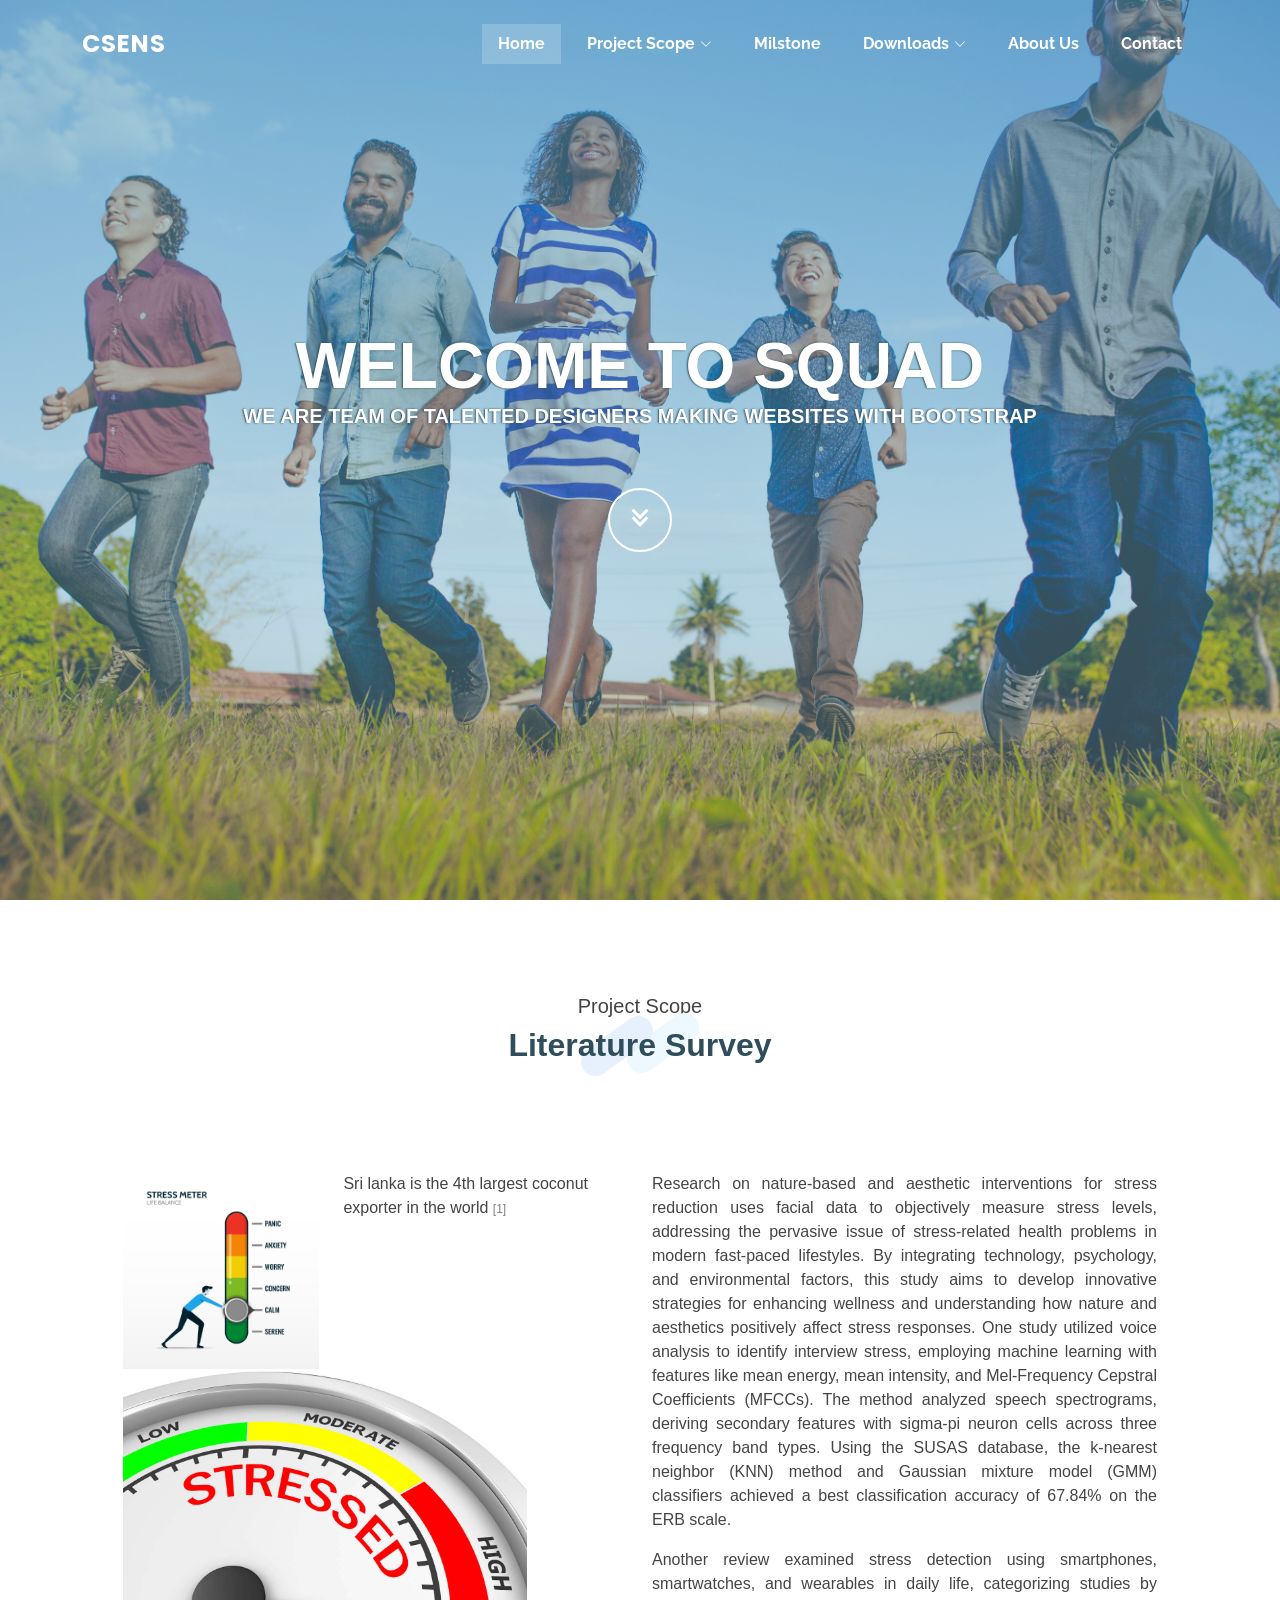
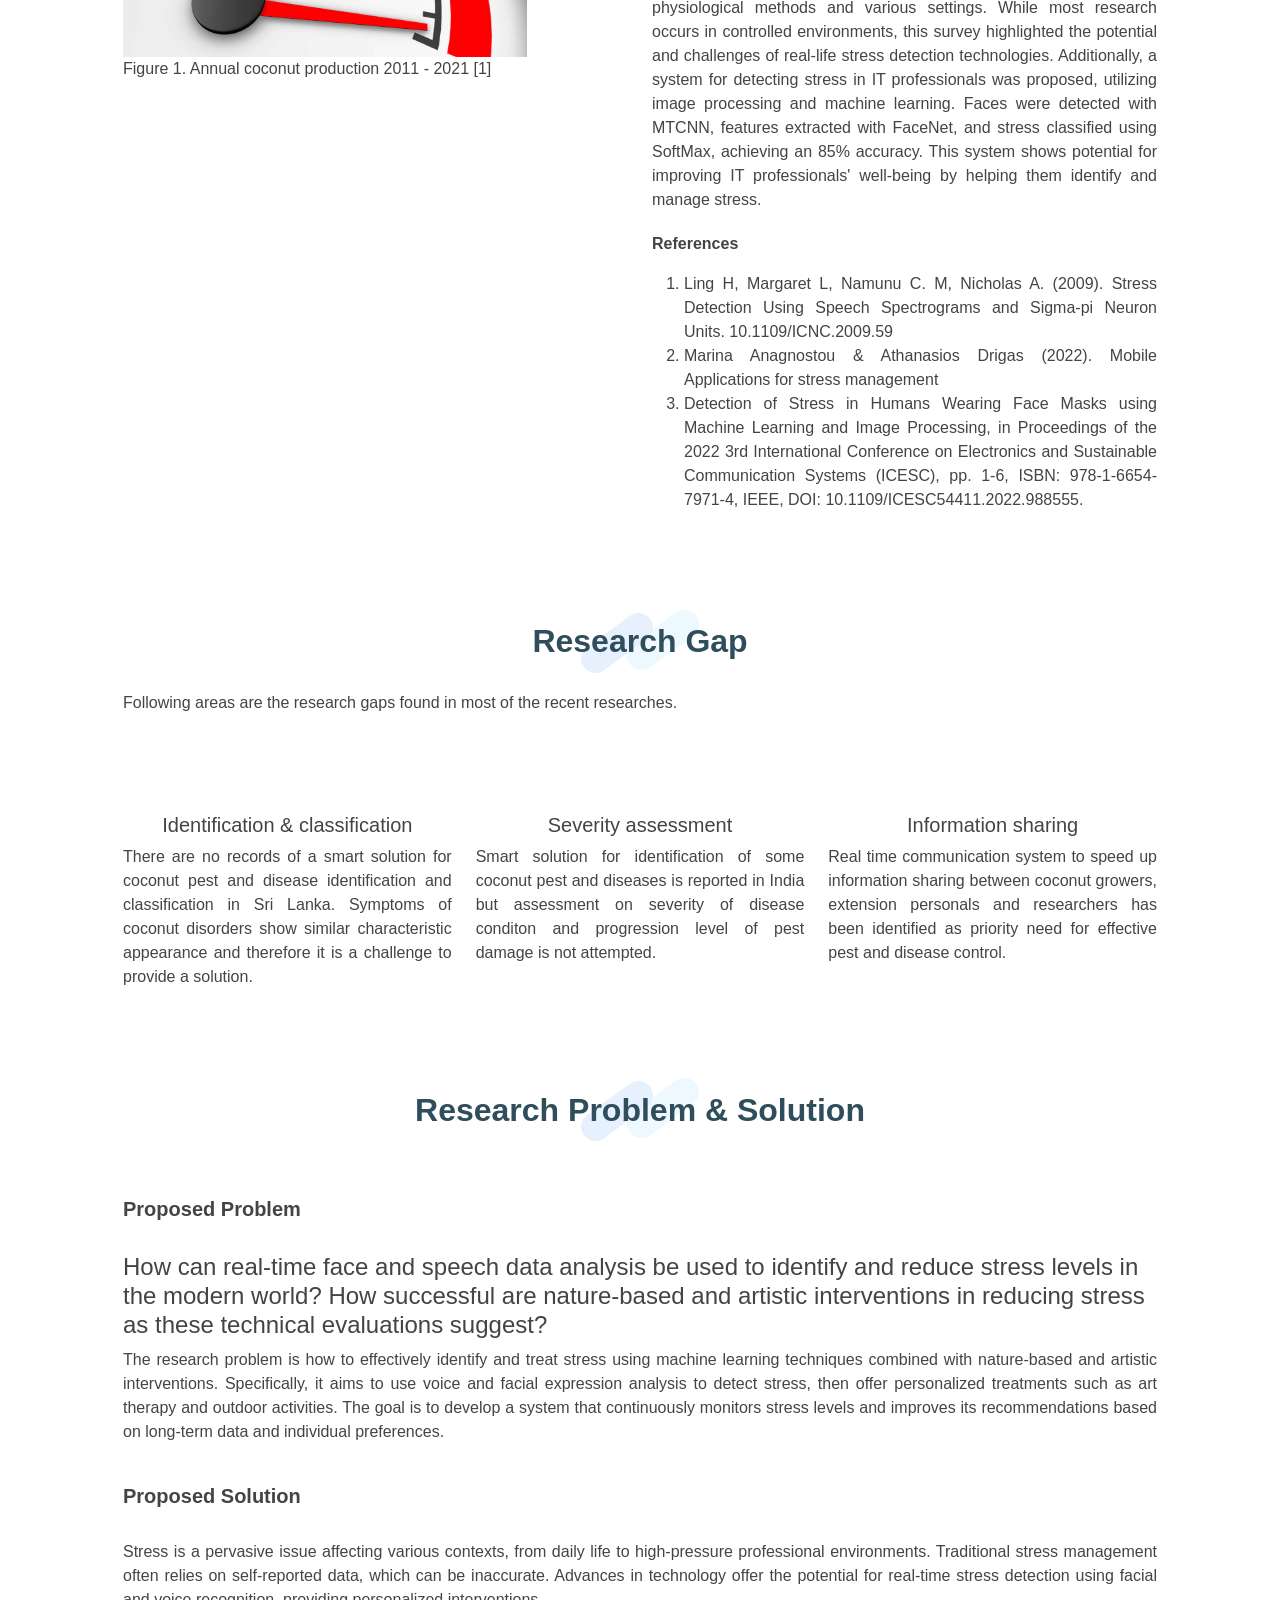
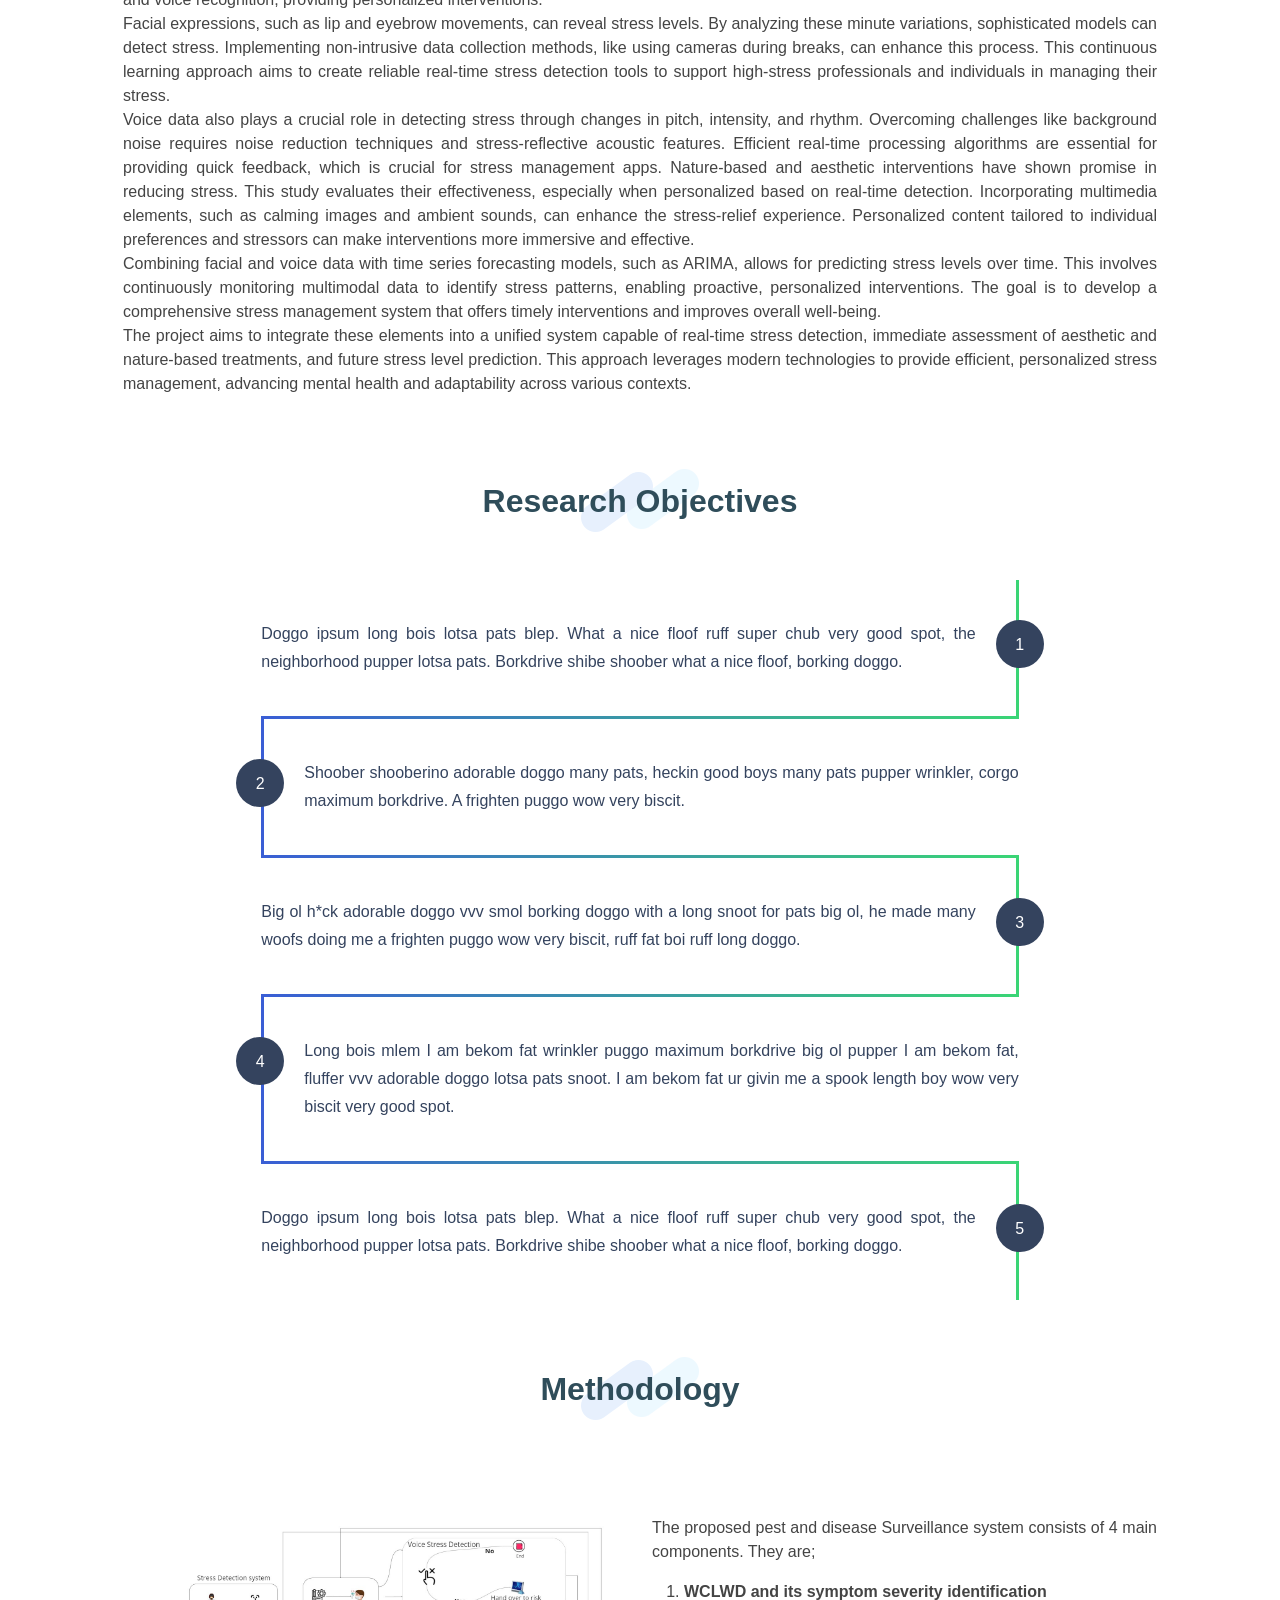
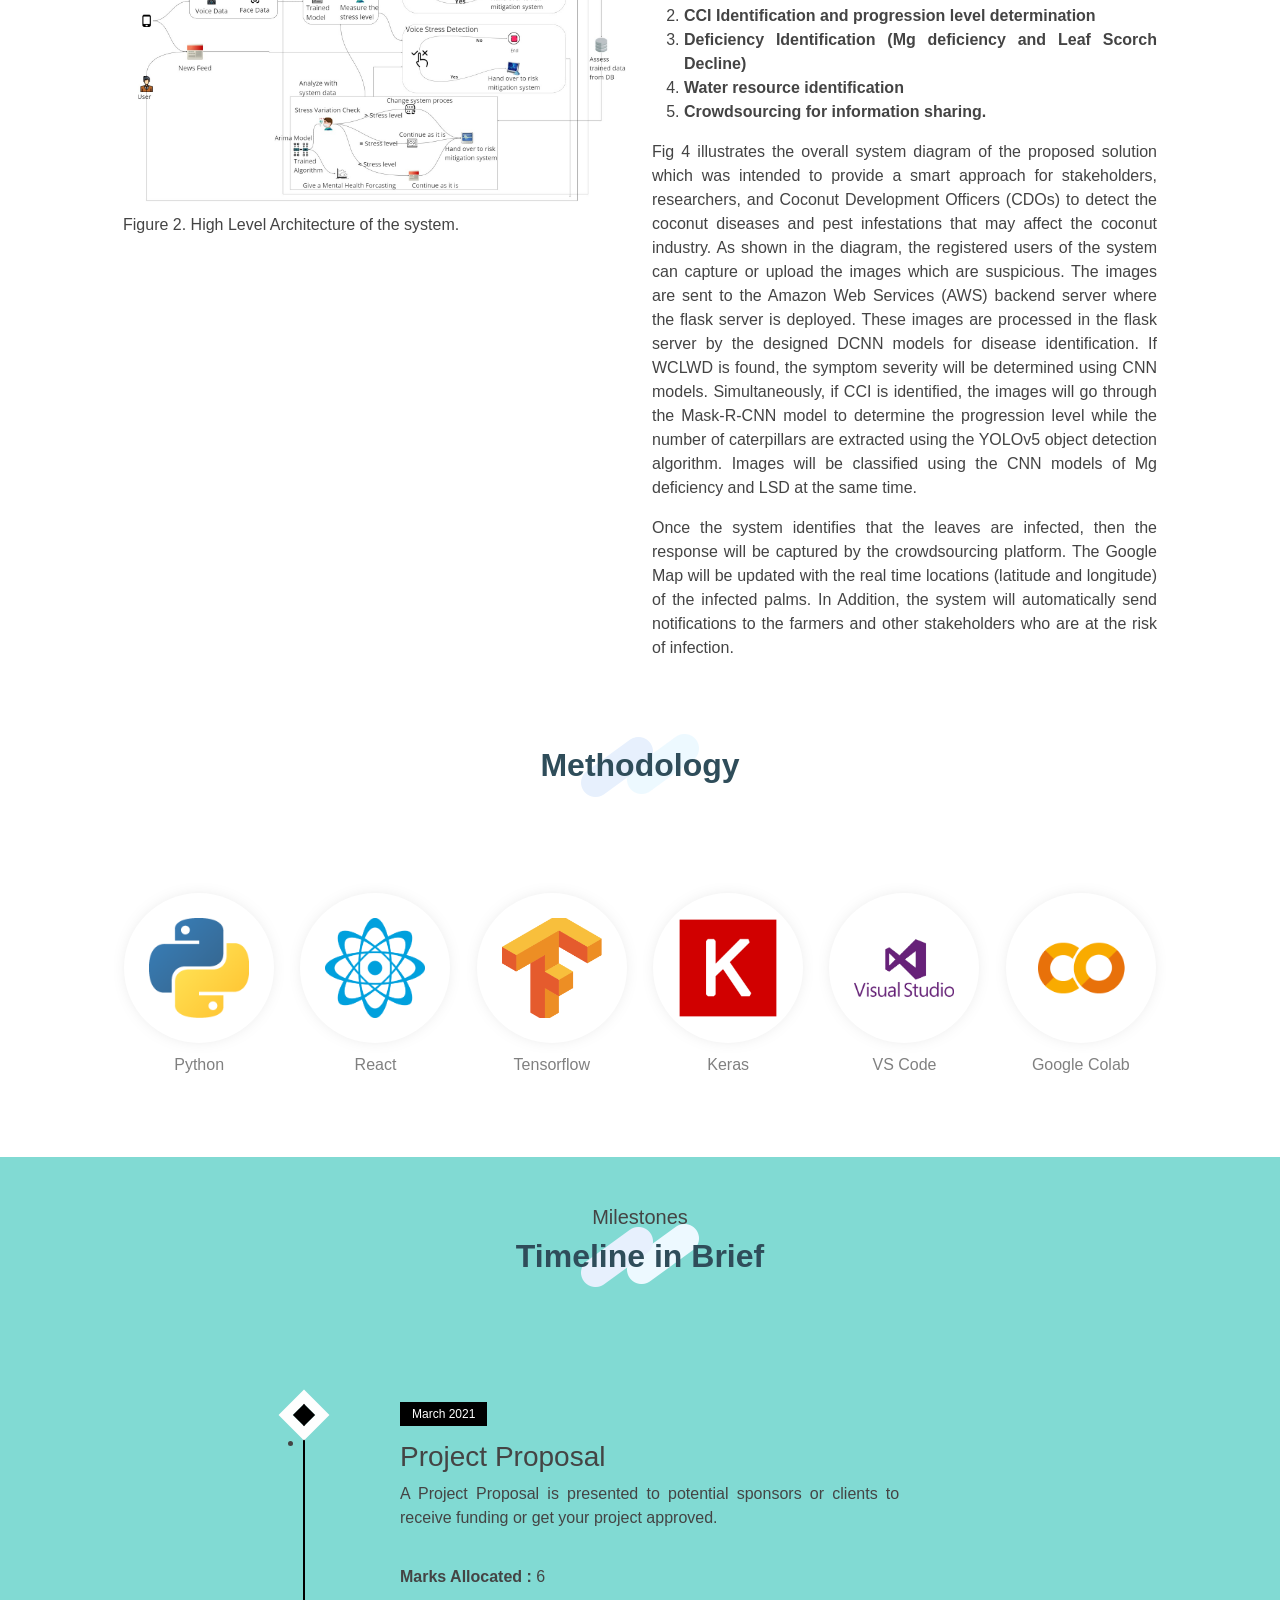
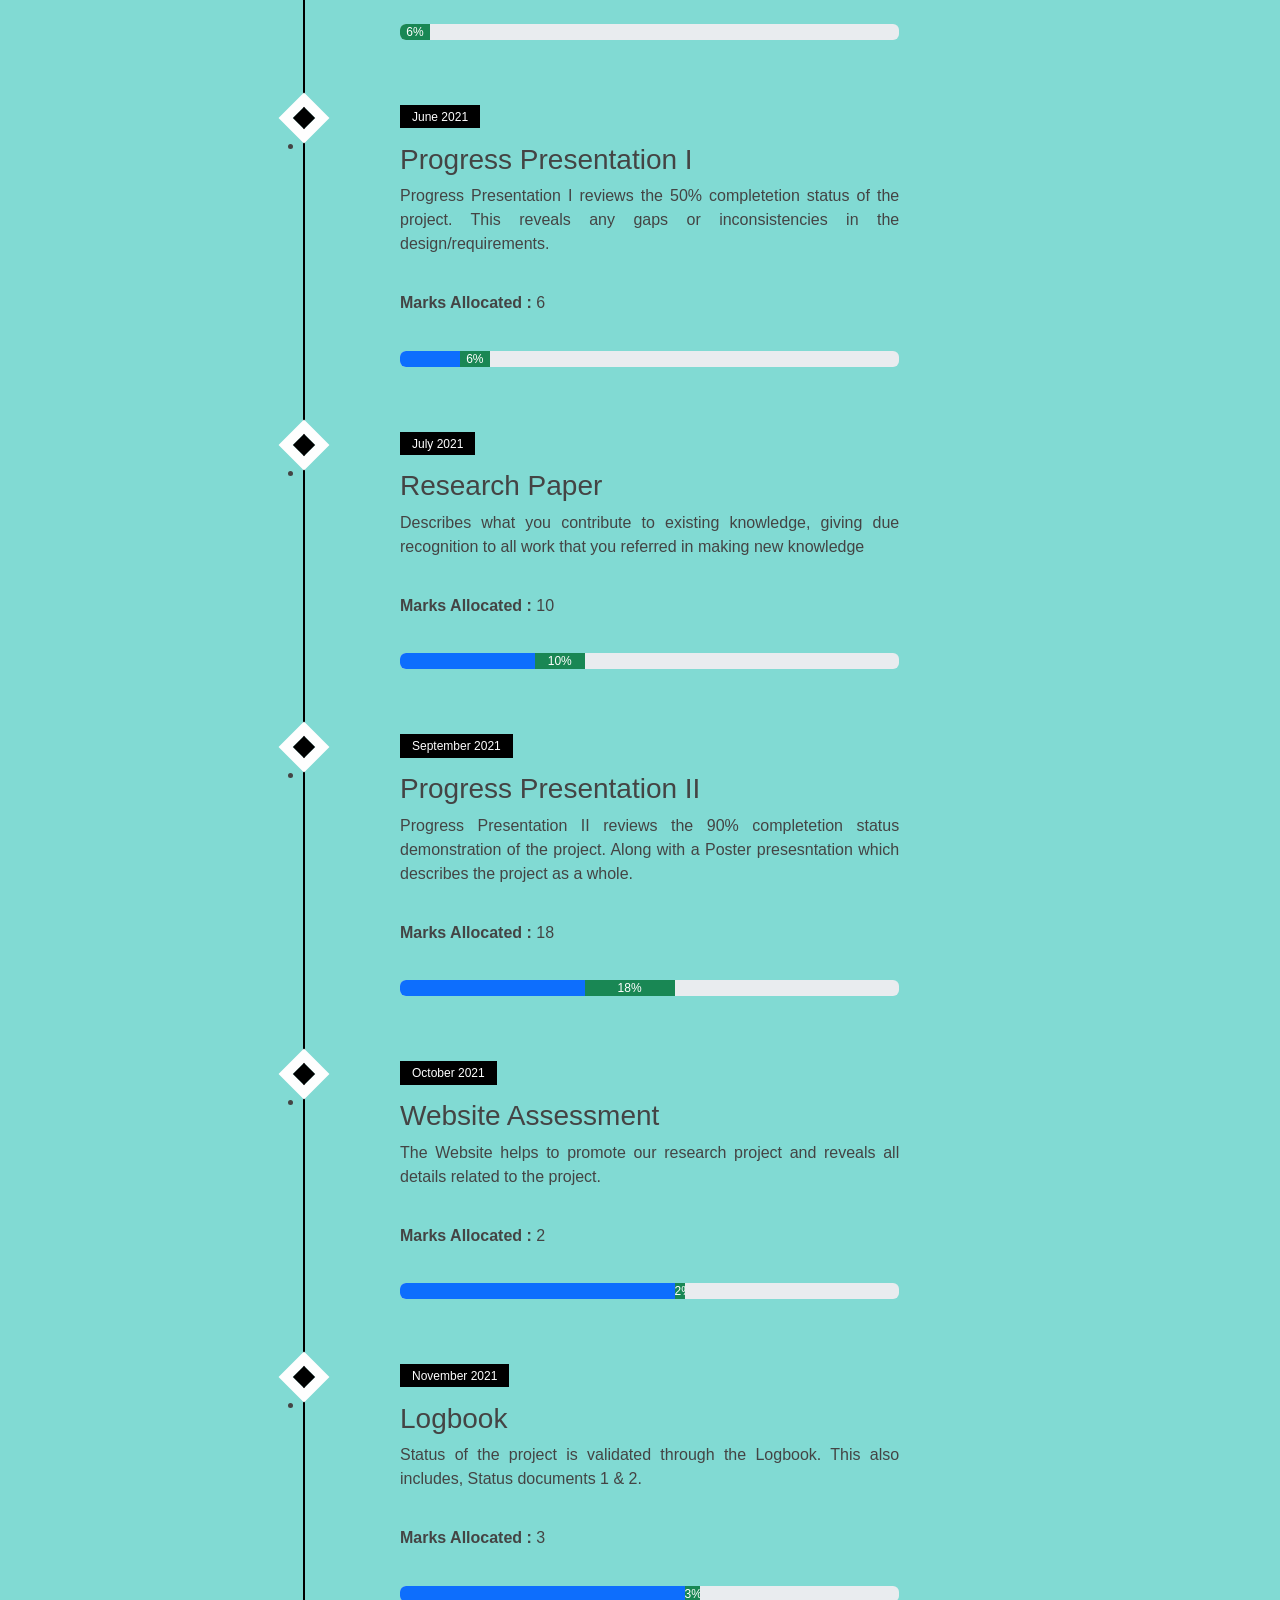
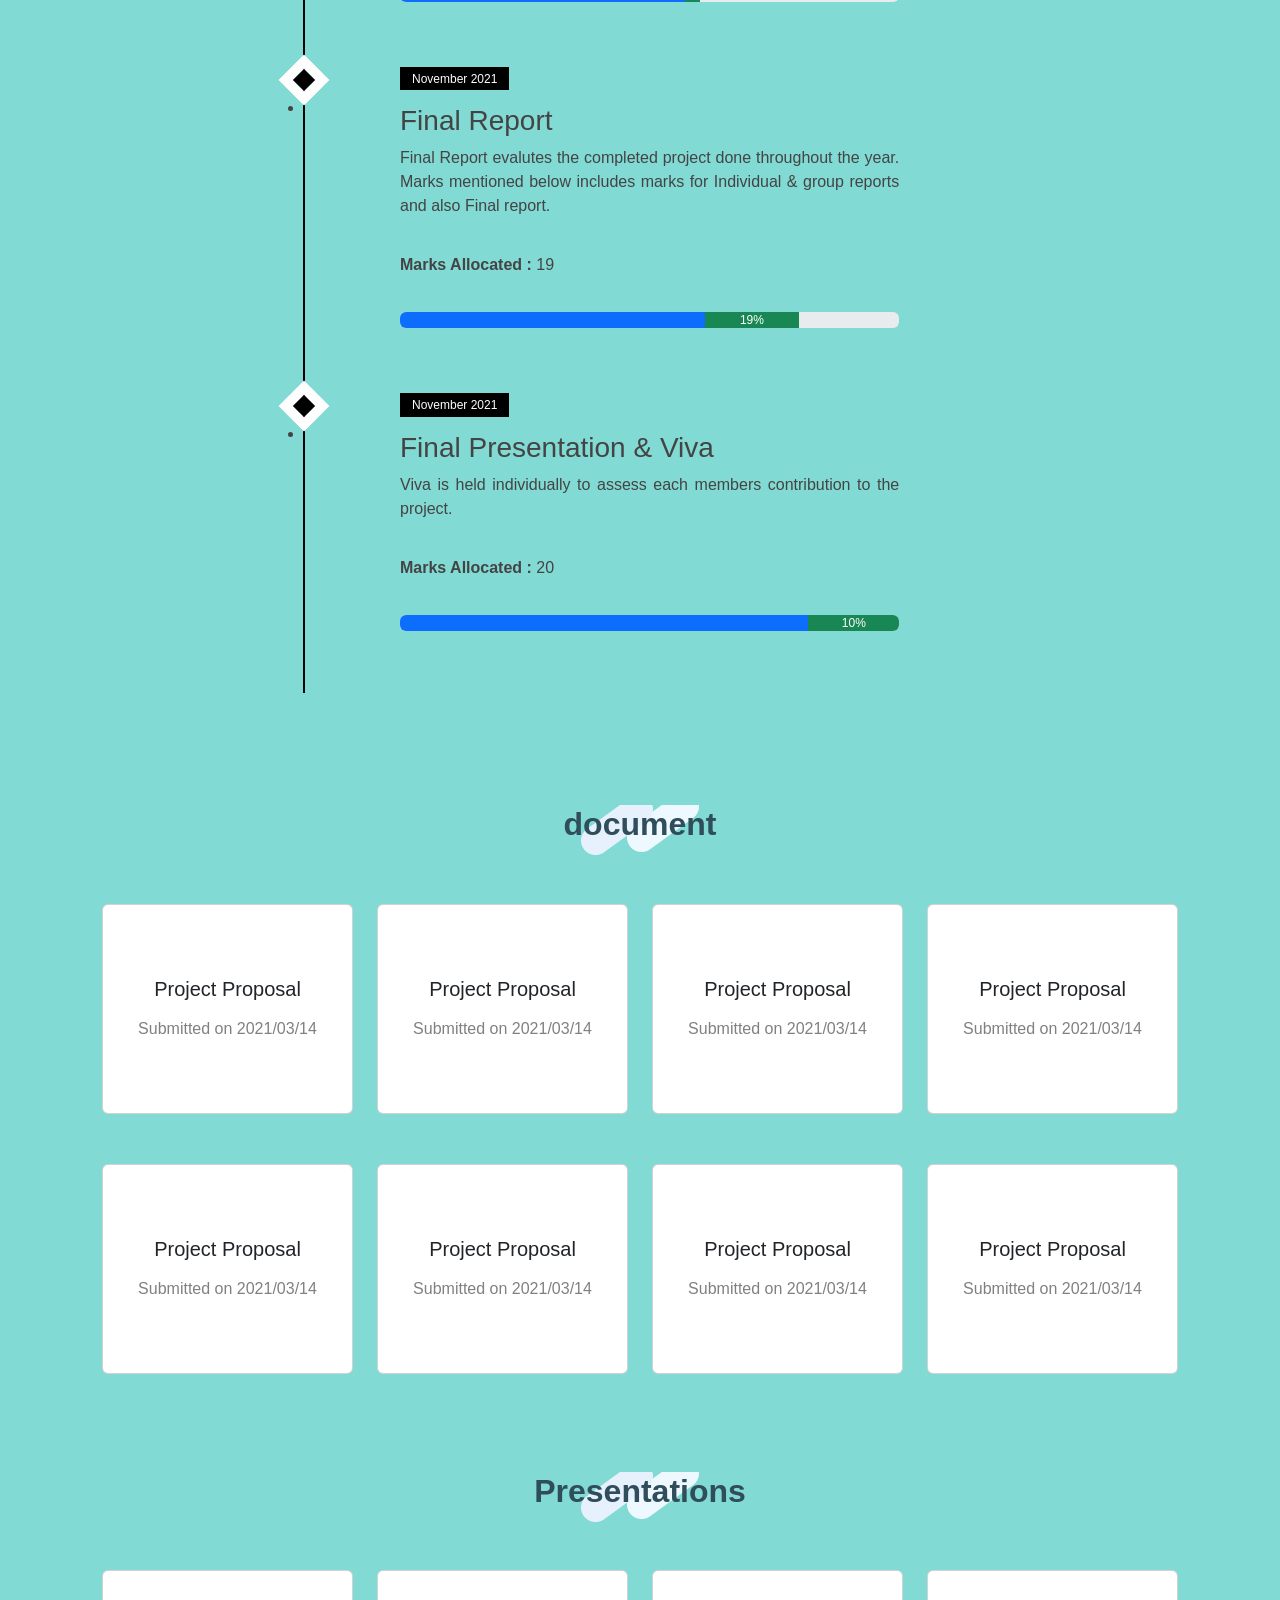
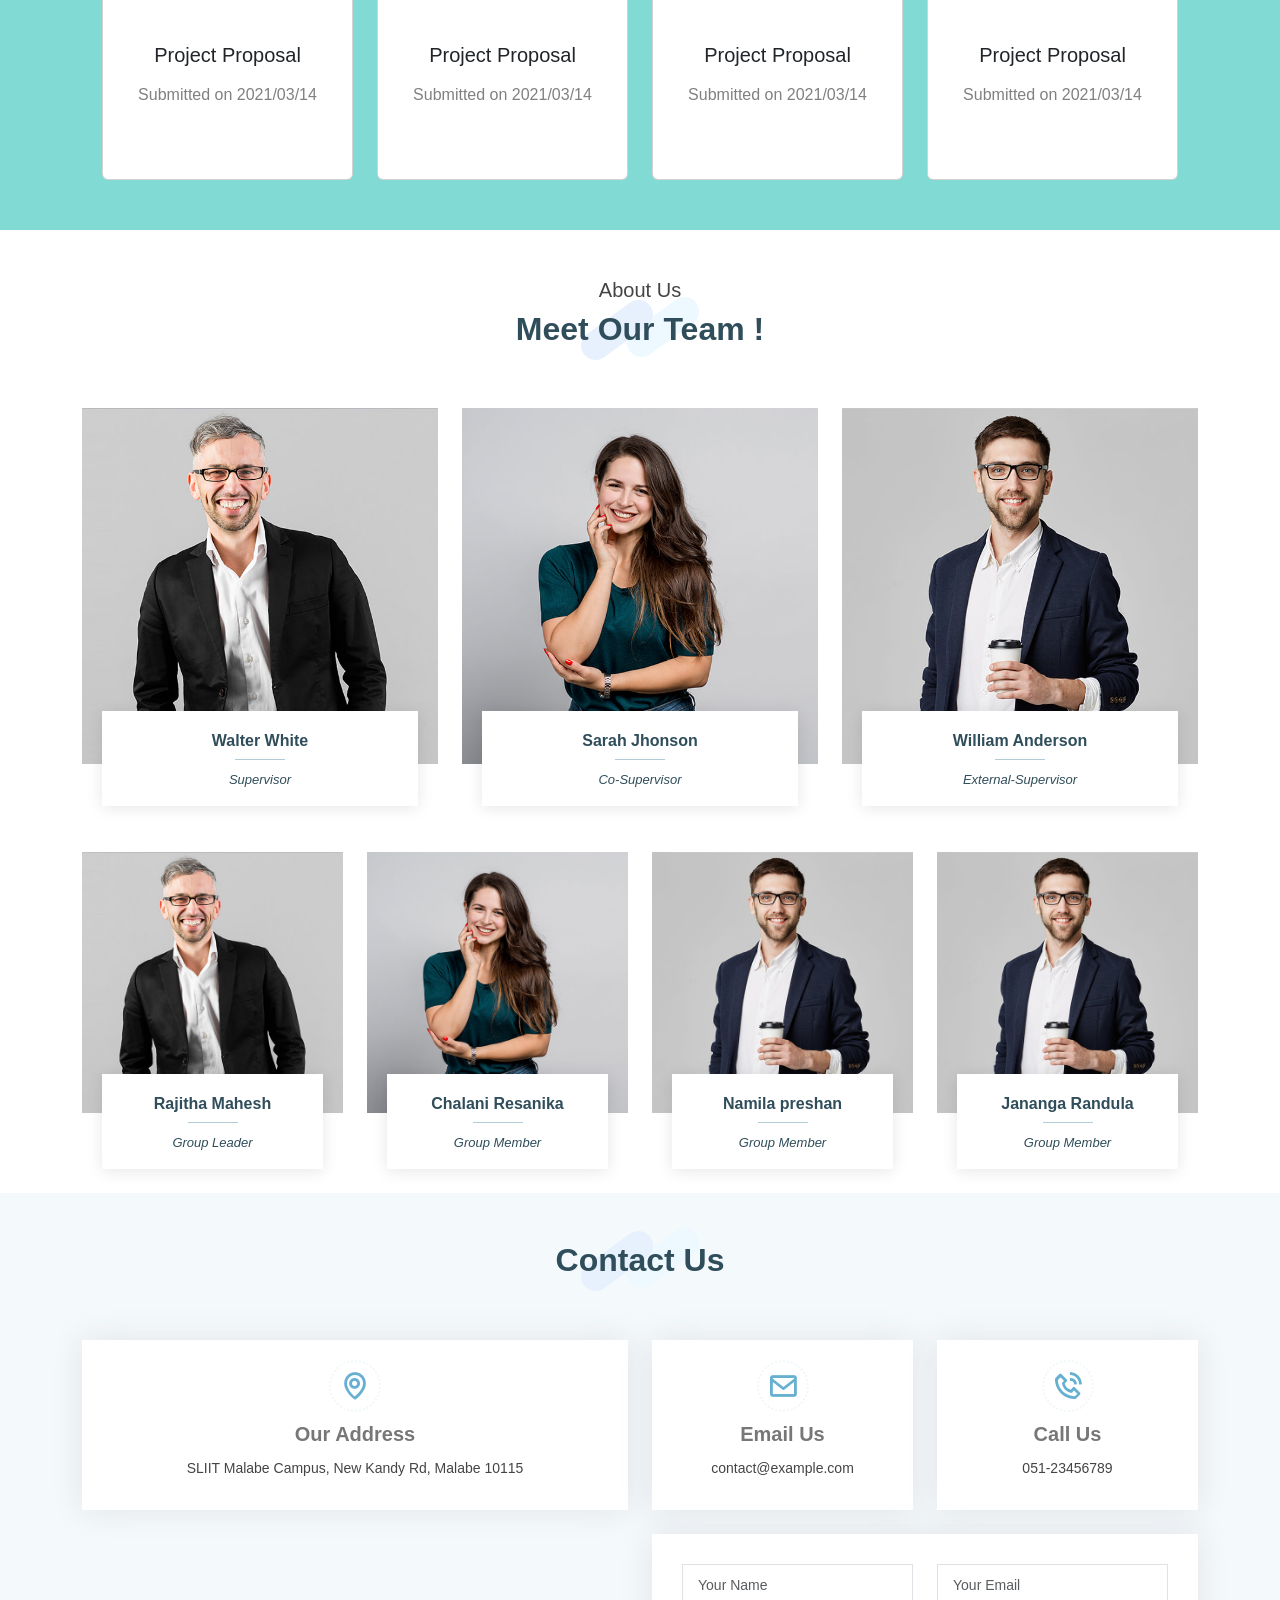
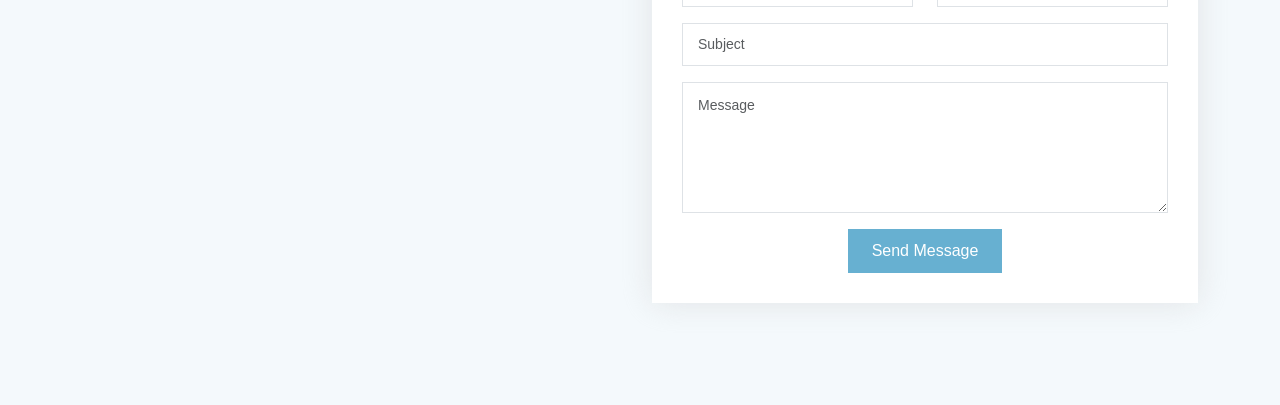
<file: Research site/index.html>
<!DOCTYPE html>
<html lang="en">

<head>
  <meta charset="utf-8">
  <meta content="width=device-width, initial-scale=1.0" name="viewport">

  <title>Reasearch website</title>
  <meta content="" name="description">
  <meta content="" name="keywords">

  <!-- Favicons -->
  <link href="assets/img/logo.png" rel="icon">
  <!-- <link href="assets/img/apple-touch-icon.png" rel="apple-touch-icon"> -->

  <!-- Google Fonts -->
  <link
    href="https://fonts.googleapis.com/css?family=Open+Sans:300,300i,400,400i,600,600i,700,700i|Raleway:300,300i,400,400i,500,500i,600,600i,700,700i|Poppins:300,300i,400,400i,500,500i,600,600i,700,700i"
    rel="stylesheet">

  <!-- Vendor CSS Files -->
  <link href="assets/vendor/aos/aos.css" rel="stylesheet">
  <link href="assets/vendor/bootstrap/css/bootstrap.min.css" rel="stylesheet">
  <link href="assets/vendor/bootstrap-icons/bootstrap-icons.css" rel="stylesheet">
  <link href="assets/vendor/boxicons/css/boxicons.min.css" rel="stylesheet">
  <link href="assets/vendor/glightbox/css/glightbox.min.css" rel="stylesheet">
  <link href="assets/vendor/swiper/swiper-bundle.min.css" rel="stylesheet">

  <!-- Template Main CSS File -->
  <link href="assets/css/style.css" rel="stylesheet">

  <!-- =======================================================
  * Template Name: Squadfree
  * Template URL: https://bootstrapmade.com/squadfree-free-bootstrap-template-creative/
  * Updated: Mar 17 2024 with Bootstrap v5.3.3
  * Author: BootstrapMade.com
  * License: https://bootstrapmade.com/license/
  ======================================================== -->
</head>

<body>

  <!-- ======= Header ======= -->
  <header id="header" class="fixed-top header-transparent">
    <div class="container d-flex align-items-center justify-content-between position-relative">

      <div class="logo">
        <h1 class="text-light"><a href="index.html"><span>CSENS</span></a></h1>
        <!-- Uncomment below if you prefer to use an image logo -->
        <!-- <a href="index.html"><img src="assets/img/logo.png" alt="" class="img-fluid"></a>-->
      </div>

      <nav id="navbar" class="navbar">
        <ul>
          <li><a class="nav-link scrollto active" href="#hero">Home</a></li>
          <li class="dropdown"><a href="#"><span>Project Scope</span> <i class="bi bi-chevron-down"></i></a>
            <ul>
              <li><a href="#literature">Literature Survey</a></li>
              <li><a href="#research_gap">Research Gap</a></li>
              <li><a href="#research_problem">Research Problem</a></li>
              <li><a href="#research_objectives">Research Objectives</a></li>
              <li><a href="#methodology">Methodology</a></li>
              <li><a href="#tech_used">Technologies</a></li>
            </ul>
          </li>
          <li><a class="nav-link scrollto" href="#milestones">Milstone</a></li>
          <li class="dropdown"><a href="#document"><span>Downloads</span> <i class="bi bi-chevron-down"></i></a>
            <ul>
              <li><a href="#document">Documents</a></li>
              <li><a href="#present">Presentations</a></li>
            </ul>
          </li>
          <li><a class="nav-link scrollto" href="#team">About Us</a></li>
          <li><a class="nav-link scrollto" href="#contact">Contact</a></li>
        </ul>
        <i class="bi bi-list mobile-nav-toggle"></i>
      </nav><!-- .navbar -->

    </div>
  </header><!-- End Header -->

  <!-- ======= Hero Section ======= -->
  <section id="hero">
    <div class="hero-container" data-aos="fade-up">
      <h1>Welcome to Squad</h1>
      <h2>We are team of talented designers making websites with Bootstrap</h2>
      <a href="#project-scope" class="btn-get-started scrollto"><i class="bx bx-chevrons-down"></i></a>
    </div>
  </section><!-- End Hero -->

  <main id="main">

    <section id="project-scope" class="main-sections mt-3">
      <div class="container">
        <!-- Literature Survey -->
        <div id="literature" class="sub-section" data-aos="fade-up">
          <div class="section-title" data-aos="fade-in" data-aos-delay="100">
            <h5 class="section-headings mt-4">Project Scope</h5>
            <h2>Literature Survey</h2>
          </div>
          <div class="row">
            <div id="project-scope-left" class="col-md-6 col-sm-12 pt-lg-5" data-aos="fade-up">
              <div class="section-left">
                <div class="section-info-div">
                  <div class="row">
                    <div class="col-sm-5"><img src="assets/img/1.jpg" width="100%" /></div>
                    <div class="col-sm-7 text-col">Sri lanka is the 4th largest coconut exporter in the world <span
                        style="color: grey; font-size: 12px;">[1]</span style="color: grey; font-size: 12px;"></div>
                  </div>
                </div>
                <div class="section-figure ">
                  <img style="align-items:center" src="assets/img/2.jpg" width="80%" />
                  <p>Figure 1. Annual coconut production 2011 - 2021 [1]</p>
                </div>
              </div>
            </div>
            <div id="project-scope-right" class="col-md-6 col-sm-12 pt-lg-5 " data-aos="fade-up">
              <p>Research on nature-based and aesthetic interventions for stress reduction uses facial data to
                objectively measure stress levels, addressing the pervasive issue of stress-related health problems in
                modern fast-paced lifestyles. By integrating technology, psychology, and environmental factors, this
                study aims to develop innovative strategies for enhancing wellness and understanding how nature and
                aesthetics positively affect stress responses.

                One study utilized voice analysis to identify interview stress, employing machine learning with features
                like mean energy, mean intensity, and Mel-Frequency Cepstral Coefficients (MFCCs). The method analyzed
                speech spectrograms, deriving secondary features with sigma-pi neuron cells across three frequency band
                types. Using the SUSAS database, the k-nearest neighbor (KNN) method and Gaussian mixture model (GMM)
                classifiers achieved a best classification accuracy of 67.84% on the ERB scale.
              </p>
              <p>Another review examined stress detection using smartphones, smartwatches, and wearables in daily life,
                categorizing studies by physiological methods and various settings. While most research occurs in
                controlled environments, this survey highlighted the potential and challenges of real-life stress
                detection technologies.

                Additionally, a system for detecting stress in IT professionals was proposed, utilizing image processing
                and machine learning. Faces were detected with MTCNN, features extracted with FaceNet, and stress
                classified using SoftMax, achieving an 85% accuracy. This system shows potential for improving IT
                professionals' well-being by helping them identify and manage stress.
              </p>
              <div class="references">
                <p class="pt-sm-1"><strong>References</strong></p>
                <ol>
                  <li>Ling H, Margaret L, Namunu C. M, Nicholas A. (2009). Stress Detection Using
                    Speech Spectrograms and Sigma-pi Neuron Units. 10.1109/ICNC.2009.59
                  <li>Marina Anagnostou & Athanasios Drigas (2022). Mobile Applications for stress
                    management</li>
                  <li>Detection of Stress in Humans Wearing Face Masks using Machine Learning and
                    Image Processing, in Proceedings of the 2022 3rd International Conference on
                    Electronics and Sustainable Communication Systems (ICESC), pp. 1-6, ISBN:
                    978-1-6654-7971-4, IEEE, DOI: 10.1109/ICESC54411.2022.988555.</li>
                </ol>
              </div>
            </div>
          </div>
        </div>

        <!-- Research Gap -->
        <div id="research_gap" class="sub-section mt-4" data-aos="fade-up">
          <div class="section-title" data-aos="fade-in" data-aos-delay="100">
            <h2>Research Gap</h2>
            <p>Following areas are the research gaps found in most of the recent researches.</p>
          </div>

          <div class="row mt-5 research-gap">
            <div class="container">
              <div class="row">
                <div class="col-md-4" data-aos="fade-up">
                  <div class="fa-container text-center">
                    <i class="fas fa-search fa-3x " aria-hidden="true" style="color: green; "></i>
                    <i class="ph ph-magnifying-glass" aria-hidden="true" style="color: green; "></i>
                  </div>
                  <div class="text-center" style="padding-top: 20px;">
                    <h5>Identification & classification </h5>
                  </div>
                  <div>
                    <p style="text-align: justify;"> There are no records of a smart solution for coconut pest and
                      disease
                      identification and classification in Sri Lanka. Symptoms of coconut disorders show similar
                      characteristic appearance and therefore it is a challenge to provide a solution.</p>
                  </div>
                </div>
                <div class="col-md-4" data-aos="fade-up">
                  <div class="fa-container text-center">
                    <i class="fas fa-search fa-3x " aria-hidden="true" style="color: green; "></i>
                  </div>
                  <div class="text-center" style="padding-top: 20px;">
                    <h5>Severity assessment</h5>
                  </div>
                  <div>
                    <p style="text-align: justify;">Smart solution for identification of some coconut pest and diseases
                      is
                      reported in India but assessment on severity of disease conditon and progression level of pest
                      damage is not attempted.
                    </p>
                  </div>
                </div>
                <div class="col-md-4" data-aos="fade-up">
                  <div class="fa-container text-center">
                    <i class="fas fa-comments fa-3x " aria-hidden="true" style="color: green;"></i>
                  </div>
                  <div class="text-center" style="padding-top: 20px;">
                    <h5>Information sharing</h5>
                  </div>
                  <div>
                    <p style="text-align: justify;">Real time communication system to speed up information sharing
                      between
                      coconut growers, extension personals and researchers has been identified as priority need for
                      effective pest and disease control.
                    </p>
                  </div>
                </div>

              </div>
            </div>
          </div>
        </div>

        <!-- Research Problem -->
        <div id="research_problem" class="sub-section mt-3">
          <div class="section-title" data-aos="fade-in" data-aos-delay="100">
            <h2>Research Problem & Solution</h2>
          </div>

          <div class="row">
            <div id="project-scope-left" class="col-md-12 col-sm-12 pt-2 justify-text" data-aos="fade-up">
              <h5><strong>Proposed Problem</strong></h5>
              </br>
              <h4 class="highlight">How can real-time face and speech data analysis be used to identify and reduce
                stress
                levels in the modern world? How successful are nature-based and artistic interventions
                in reducing stress as these technical evaluations suggest? </h4>
              <p> The research problem is how to effectively identify and treat stress using machine learning techniques
                combined with nature-based and artistic interventions. Specifically, it aims to use voice and facial
                expression analysis to detect stress, then offer personalized treatments such as art therapy and outdoor
                activities.

                The goal is to develop a system that continuously monitors stress levels and improves its
                recommendations based on long-term data and individual preferences.</p>
              </br>
            </div>
          </div>
          <div data-aos="fade-up">
            <h5><strong>Proposed Solution</strong></h5>
            </br>
            <p style="text-align: justify;"> Stress is a pervasive issue affecting various contexts, from daily life to
              high-pressure professional environments. Traditional stress management often relies on self-reported data,
              which can be inaccurate. Advances in technology offer the potential for real-time stress detection using
              facial and voice recognition, providing personalized interventions. <br>

              Facial expressions, such as lip and eyebrow movements, can reveal stress levels. By analyzing these minute
              variations, sophisticated models can detect stress. Implementing non-intrusive data collection methods,
              like using cameras during breaks, can enhance this process. This continuous learning approach aims to
              create reliable real-time stress detection tools to support high-stress professionals and individuals in
              managing their stress.<br>

              Voice data also plays a crucial role in detecting stress through changes in pitch, intensity, and rhythm.
              Overcoming challenges like background noise requires noise reduction techniques and stress-reflective
              acoustic features. Efficient real-time processing algorithms are essential for providing quick feedback,
              which is crucial for stress management apps.

              Nature-based and aesthetic interventions have shown promise in reducing stress. This study evaluates their
              effectiveness, especially when personalized based on real-time detection. Incorporating multimedia
              elements, such as calming images and ambient sounds, can enhance the stress-relief experience.
              Personalized content tailored to individual preferences and stressors can make interventions more
              immersive and effective.<br>

              Combining facial and voice data with time series forecasting models, such as ARIMA, allows for predicting
              stress levels over time. This involves continuously monitoring multimodal data to identify stress
              patterns, enabling proactive, personalized interventions. The goal is to develop a comprehensive stress
              management system that offers timely interventions and improves overall well-being.<br>

              The project aims to integrate these elements into a unified system capable of real-time stress detection,
              immediate assessment of aesthetic and nature-based treatments, and future stress level prediction. This
              approach leverages modern technologies to provide efficient, personalized stress management, advancing
              mental health and adaptability across various contexts. </P>
          </div>
        </div>

        <!-- Research Objectives -->
        <div id="research_objectives" class="sub-section mt-3" data-aos="fade-up">
          <div class="container">
            <div class="section-title" data-aos="fade-in" data-aos-delay="100">
              <h2 class=" font-bold " data-aos="fade-up">Research Objectives</h2>
            </div>

            <div class="test">
              <p>Doggo ipsum long bois lotsa pats blep. What a nice floof ruff super chub very good spot, the
                neighborhood pupper lotsa pats. Borkdrive shibe shoober what a nice floof, borking doggo.</p>
              <p>Shoober shooberino adorable doggo many pats, heckin good boys many pats pupper wrinkler, corgo maximum
                borkdrive. A frighten puggo wow very biscit.</p>
              <p>Big ol h*ck adorable doggo vvv smol borking doggo with a long snoot for pats big ol, he made many woofs
                doing me a frighten puggo wow very biscit, ruff fat boi ruff long doggo. </p>
              <p>Long bois mlem I am bekom fat wrinkler puggo maximum borkdrive big ol pupper I am bekom fat, fluffer
                vvv adorable doggo lotsa pats snoot. I am bekom fat ur givin me a spook length boy wow very biscit very
                good spot.</p>
              <p>Doggo ipsum long bois lotsa pats blep. What a nice floof ruff super chub very good spot, the
                neighborhood pupper lotsa pats. Borkdrive shibe shoober what a nice floof, borking doggo.</p>
            </div>
          </div>
        </div>

        <!-- Methodology -->
        <div id="methodology" class="sub-section" data-aos-delay="fade-up">
          <div class="section-title" data-aos="fade-in" data-aos-delay="100">
            <h2 data-aos-delay="fade-up">Methodology</h2>
          </div>
          <div class="row">
            <div id="project-scope-left" class="col-md-6 col-sm-12 pt-lg-5" data-aos="fade-up">
              <div class="section-left">
                <div class="section-figure">
                  <img src="assets/img/methology.jpg" width="100%" />
                  <p>Figure 2. High Level Architecture of the system.</p>
                </div>
              </div>
            </div>
            <div id="project-scope-right" class="col-md-6 col-sm-12 pt-lg-5 justify-text" data-aos="fade-up">
              <p>The proposed pest and disease Surveillance system consists of 4 main components. They are;</p>
              <ol>
                <li><strong>WCLWD and its symptom severity identification</strong></li>
                <li><strong>CCI Identification and progression level determination</strong></li>
                <li><strong>Deficiency Identification (Mg deficiency and Leaf Scorch Decline)</strong></li>
                <li><strong>Water resource identification</strong></li>
                <li><strong>Crowdsourcing for information sharing.</strong></li>
              </ol>
              <p> Fig 4 illustrates the overall system diagram of the proposed solution which was intended to provide a
                smart approach for stakeholders, researchers, and Coconut Development Officers (CDOs) to detect the
                coconut diseases and pest infestations that may affect the coconut industry. As shown in the diagram,
                the
                registered users of the system can capture or upload the images which are suspicious. The images are
                sent
                to the Amazon Web Services (AWS) backend server where the flask server is deployed. These images are
                processed in the flask server by the designed DCNN models for disease identification. If WCLWD is found,
                the symptom severity will be determined using CNN models. Simultaneously, if CCI is identified, the
                images
                will go through the Mask-R-CNN model to determine the progression level while the number of caterpillars
                are extracted using the YOLOv5 object detection algorithm. Images will be classified using the CNN
                models
                of Mg deficiency and LSD at the same time.</p>
              <p>Once the system identifies that the leaves are infected, then the response will be captured by the
                crowdsourcing platform. The Google Map will be updated with the real time locations (latitude and
                longitude) of the infected palms. In Addition, the system will automatically send notifications to the
                farmers and other stakeholders who are at the risk of infection.</p>
            </div>
          </div>
        </div>
        <!-- Technologies Used -->
        <div id="tech_used" class="sub-section " data-aos="fade-up">
          <div class="section-title" data-aos="fade-in" data-aos-delay="100">
            <h2 data-aos-delay="fade-up">Methodology</h2>
          </div>
          <div class="row technology mt-5">
            <div class="box col-md-2 col-sm-4 col-6 mb-5" data-aos="fade-up">
              <div class="avatar">
                <img src="assets/img/tec/python.png" alt="Python">
              </div>
              <p>Python</p>
            </div>
            <div class="box col-md-2 col-sm-4 col-6 mb-5" data-aos="fade-up">
              <div class="avatar">
                <img src="assets/img/tec/react.png" alt="React">
              </div>
              <p>React</p>
            </div>
            <div class="box col-md-2 col-sm-4 col-6 mb-5" data-aos="fade-up">
              <div class="avatar">
                <img src="assets/img/tec/tensorflow.png" alt="Python">
              </div>
              <p>Tensorflow</p>
            </div>
            <div class="box col-md-2 col-sm-4 col-6 mb-5" data-aos="fade-up">
              <div class="avatar">
                <img src="assets/img/tec/keras.png" alt="Keras">
              </div>
              <p>Keras</p>
            </div>
            <div class="box col-md-2 col-sm-4 col-6 mb-5" data-aos="fade-up">
              <div class="avatar">
                <img src="assets/img/tec/vcode.png" alt="VS Code">
              </div>
              <p>VS Code</p>
            </div>
            <div class="box col-md-2 col-sm-4 col-6 mb-5" data-aos="fade-up">
              <div class="avatar">
                <img src="assets/img/tec/colab.png" alt="Google Colab">
              </div>
              <p>Google Colab</p>
            </div>
          </div>
        </div>

    </section>

    <div class="bg-img">
      <!-- ======= milestones Section ======= -->
      <section id="milestones" class="sub-section mt-3" data-aos="fade-up">
        <div class="container mt-5">
          <div class="section-title" data-aos="fade-in" data-aos-delay="100">
            <!-- <h2>Team</h2> -->
            <h5 class="section-headings text-justify">Milestones</h5>
            <h2>Timeline in Brief</h2>
          </div>

          <div class="sub-section">
            <div class="milestones">
              <ul class="timeline">
                <!-- Project Proposal -->
                <li class="timeline-event">
                  <label class="timeline-event-icon"></label>
                  <div class="timeline-event-copy">
                    <p class="timeline-event-thumbnail">March 2021</p>
                    <h3>Project Proposal</h3>
                    <p>A Project Proposal is presented to potential sponsors or clients to receive funding or get your
                      project approved.</p>
                    <p><strong>Marks Allocated : </strong>6</p>
                    <div class="progress">
                      <div class="progress-bar bg-success" role="progressbar" style="width: 6%" aria-valuenow="12"
                        aria-valuemin="0" aria-valuemax="100">6%</div>
                    </div>
                  </div>
                </li>
                <!-- Progress Presentation I -->
                <li class="timeline-event">
                  <label class="timeline-event-icon"></label>
                  <div class="timeline-event-copy">
                    <p class="timeline-event-thumbnail">June 2021</p>
                    <h3>Progress Presentation I</h3>
                    <p>Progress Presentation I reviews the 50% completetion status of the project. This reveals any gaps
                      or inconsistencies in the design/requirements.</p>
                    <p><strong>Marks Allocated : </strong>6</p>
                    <div class="progress">
                      <div class="progress-bar bg-infinity-primary" role="progressbar" style="width: 12%"
                        aria-valuenow="13" aria-valuemin="0" aria-valuemax="100"></div>
                      <div class="progress-bar bg-success" role="progressbar" style="width: 6%" aria-valuenow="15"
                        aria-valuemin="0" aria-valuemax="100">6%</div>
                    </div>
                  </div>
                </li>
                <!-- Research Paper -->
                <li class="timeline-event">
                  <label class="timeline-event-icon"></label>
                  <div class="timeline-event-copy">
                    <p class="timeline-event-thumbnail">July 2021</p>
                    <h3>Research Paper</h3>
                    <p>Describes what you contribute to existing knowledge, giving due recognition to all work that you
                      referred in making new knowledge</p>
                    <p><strong>Marks Allocated : </strong>10</p>
                    <div class="progress">
                      <div class="progress-bar bg-infinity-primary" role="progressbar" style="width: 27%"
                        aria-valuenow="27" aria-valuemin="0" aria-valuemax="100"></div>
                      <div class="progress-bar bg-success" role="progressbar" style="width: 10%" aria-valuenow="10"
                        aria-valuemin="0" aria-valuemax="100">10%</div>
                    </div>
                  </div>
                </li>
                <!-- Progress Presentation II -->
                <li class="timeline-event">
                  <label class="timeline-event-icon"></label>
                  <div class="timeline-event-copy">
                    <p class="timeline-event-thumbnail">September 2021</p>
                    <h3>Progress Presentation II</h3>
                    <p>Progress Presentation II reviews the 90% completetion status demonstration of the project. Along
                      with a Poster presesntation which describes the project as a whole.</p>
                    <p><strong>Marks Allocated : </strong>18</p>
                    <div class="progress">
                      <div class="progress-bar bg-infinity-primary" role="progressbar" style="width: 37%"
                        aria-valuenow="37" aria-valuemin="0" aria-valuemax="100"></div>
                      <div class="progress-bar bg-success" role="progressbar" style="width: 18%" aria-valuenow="18"
                        aria-valuemin="0" aria-valuemax="100">18%</div>
                    </div>
                  </div>
                </li>
                <!-- Website -->
                <li class="timeline-event">
                  <label class="timeline-event-icon"></label>
                  <div class="timeline-event-copy">
                    <p class="timeline-event-thumbnail">October 2021</p>
                    <h3>Website Assessment</h3>
                    <p>The Website helps to promote our research project and reveals all details related to the project.
                    </p>
                    <p><strong>Marks Allocated : </strong>2</p>
                    <div class="progress">
                      <div class="progress-bar bg-infinity-primary" role="progressbar" style="width: 55%"
                        aria-valuenow="55" aria-valuemin="0" aria-valuemax="100"></div>
                      <div class="progress-bar bg-success" role="progressbar" style="width: 2%" aria-valuenow="2"
                        aria-valuemin="0" aria-valuemax="100">2%</div>
                    </div>
                  </div>
                </li>
                <!-- Logbook -->
                <li class="timeline-event">
                  <label class="timeline-event-icon"></label>
                  <div class="timeline-event-copy">
                    <p class="timeline-event-thumbnail">November 2021</p>
                    <h3>Logbook</h3>
                    <p>Status of the project is validated through the Logbook. This also includes, Status documents 1 &
                      2.
                    </p>
                    <p><strong>Marks Allocated : </strong>3</p>
                    <div class="progress">
                      <div class="progress-bar bg-infinity-primary" role="progressbar" style="width: 57%"
                        aria-valuenow="57" aria-valuemin="0" aria-valuemax="100"></div>
                      <div class="progress-bar bg-success" role="progressbar" style="width: 3%" aria-valuenow="4"
                        aria-valuemin="0" aria-valuemax="100">3%</div>
                    </div>
                  </div>
                </li>
                <!-- Final Report -->
                <li class="timeline-event">
                  <label class="timeline-event-icon"></label>
                  <div class="timeline-event-copy">
                    <p class="timeline-event-thumbnail">November 2021</p>
                    <h3>Final Report</h3>
                    <p>Final Report evalutes the completed project done throughout the year. Marks mentioned below
                      includes marks for Individual & group reports and also Final report.</p>
                    <p><strong>Marks Allocated : </strong>19</p>
                    <div class="progress">
                      <div class="progress-bar bg-infinity-primary" role="progressbar" style="width: 61%"
                        aria-valuenow="61" aria-valuemin="0" aria-valuemax="100"></div>
                      <div class="progress-bar bg-success" role="progressbar" style="width: 19%" aria-valuenow="29"
                        aria-valuemin="0" aria-valuemax="100">19%</div>
                    </div>
                  </div>
                </li>
                <!-- Viva -->
                <li class="timeline-event">
                  <label class="timeline-event-icon"></label>
                  <div class="timeline-event-copy">
                    <p class="timeline-event-thumbnail">November 2021</p>
                    <h3>Final Presentation & Viva</h3>
                    <p>Viva is held individually to assess each members contribution to the project.</p>
                    <p><strong>Marks Allocated : </strong>20</p>
                    <div class="progress">
                      <div class="progress-bar bg-infinity-primary" role="progressbar" style="width: 90%"
                        aria-valuenow="90" aria-valuemin="0" aria-valuemax="100"></div>
                      <div class="progress-bar bg-success" role="progressbar" style="width: 20%" aria-valuenow="10"
                        aria-valuemin="0" aria-valuemax="100">10%</div>
                    </div>
                  </div>
                </li>
              </ul>
            </div>
          </div>
        </div>
      </section>
      <!-- End Cta Section -->

      <!-- ======= document Section ======= -->
      <section id="document" class="sub-section document mt-5" data-aos="fade-up">
        <div id="#doc" class="container">
          <div class="section-title" data-aos="fade-in" data-aos-delay="100" data-aos="fade-up">
            <h2>document</h2>
          </div>

          <div class="row document-container" data-aos="fade-up">

            <div class="col-lg-3 col-md-6 document-item filter-app" data-aos="fade-up">
              <div class="document-wrap card">
                <div class="card-body">
                  <h5 class="card-title"><i class="fas fa-file-powerpoint mr-2 download-powerpoint"></i></i>Project
                    Proposal</h5>
                  <p class="card-text pt-sm-2">Submitted on 2021/03/14</p>
                </div>
                <div class="document-links">
                  <a href="https://drive.google.com/drive/folders/14JqBdY8yjc7qq92tRiL3nHqyelW9zitr?usp=drive_link" title="Download"><i class="bx bx-link"></i> </a>
                </div>
              </div>
            </div>

            <div class="col-lg-3 col-md-6 document-item filter-web" data-aos="fade-up">
              <div class="document-wrap card">
                <div class="card-body">
                  <h5 class="card-title"><i class="fas fa-file-powerpoint mr-2 download-powerpoint"></i></i>Project
                    Proposal</h5>
                  <p class="card-text pt-sm-2">Submitted on 2021/03/14</p>
                </div>
                <div class="document-links">
                  <a href="document-details.html" title="Download"><i class="bx bx-link"></i> </a>
                </div>
              </div>
            </div>

            <div class="col-lg-3 col-md-6 document-item filter-app" data-aos="fade-up">
              <div class="document-wrap card">
                <div class="card-body">
                  <h5 class="card-title"><i class="fas fa-file-powerpoint mr-2 download-powerpoint"></i></i>Project
                    Proposal</h5>
                  <p class="card-text pt-sm-2">Submitted on 2021/03/14</p>
                </div>
                <div class="document-links">
                  <a href="document-details.html" title="Download"><i class="bx bx-link"></i> </a>
                </div>
              </div>
            </div>

            <div class="col-lg-3 col-md-6 document-item filter-card" data-aos="fade-up">
              <div class="document-wrap card">
                <div class="card-body">
                  <h5 class="card-title"><i class="fas fa-file-powerpoint mr-2 download-powerpoint"></i></i>Project
                    Proposal</h5>
                  <p class="card-text pt-sm-2">Submitted on 2021/03/14</p>
                </div>
                <div class="document-links">
                  <a href="document-details.html" title="Download"><i class="bx bx-link"></i> </a>
                </div>
              </div>
            </div>

            <div class="col-lg-3 col-md-6 document-item filter-web" data-aos="fade-up">
              <div class="document-wrap card">
                <div class="card-body">
                  <h5 class="card-title"><i class="fas fa-file-powerpoint mr-2 download-powerpoint"></i></i>Project
                    Proposal</h5>
                  <p class="card-text pt-sm-2">Submitted on 2021/03/14</p>
                </div>
                <div class="document-links">
                  <a href="document-details.html" title="Download"><i class="bx bx-link"></i> </a>
                </div>
              </div>
            </div>

            <div class="col-lg-3 col-md-6 document-item filter-app" data-aos="fade-up">
              <div class="document-wrap card">
                <div class="card-body">
                  <h5 class="card-title"><i class="fas fa-file-powerpoint mr-2 download-powerpoint"></i></i>Project
                    Proposal</h5>
                  <p class="card-text pt-sm-2">Submitted on 2021/03/14</p>
                </div>
                <div class="document-links">
                  <a href="document-details.html" title="Download"><i class="bx bx-link"></i> </a>
                </div>
              </div>
            </div>

            <div class="col-lg-3 col-md-6 document-item filter-card" data-aos="fade-up">
              <div class="document-wrap card">
                <div class="card-body">
                  <h5 class="card-title"><i class="fas fa-file-powerpoint mr-2 download-powerpoint"></i></i>Project
                    Proposal</h5>
                  <p class="card-text pt-sm-2">Submitted on 2021/03/14</p>
                </div>
                <div class="document-links">
                  <a href="document-details.html" title="Download"><i class="bx bx-link"></i> </a>
                </div>
              </div>
            </div>

            <div class="col-lg-3 col-md-6 document-item filter-card" data-aos="fade-up">
              <div class="document-wrap card">
                <div class="card-body">
                  <h5 class="card-title"><i class="fas fa-file-powerpoint mr-2 download-powerpoint"></i></i>Project
                    Proposal</h5>
                  <p class="card-text pt-sm-2">Submitted on 2021/03/14</p>
                </div>
                <div class="document-links">
                  <a href="document-details.html" title="Download"><i class="bx bx-link"></i> </a>
                </div>
              </div>
            </div>


          </div>

        </div>
      </section>

      <!-- ------------------------------------------------------- -->


      <section id="present" class="sub-section document mt-5" data-aos="fade-up">
        <div class="container">
          <div class="section-title" data-aos="fade-in" data-aos-delay="100" data-aos="fade-up">
            <h2>Presentations</h2>
          </div>
          <div class="row document-container" data-aos="fade-up">
            <div class="col-lg-3 col-md-6 document-item filter-app" data-aos="fade-up">
              <div class="document-wrap card">
                <div class="card-body">
                  <h5 class="card-title"><i class="fas fa-file-powerpoint mr-2 download-powerpoint"></i></i>Project
                    Proposal</h5>
                  <p class="card-text pt-sm-2">Submitted on 2021/03/14</p>
                </div>
                <div class="document-links">
                  <a href="document-details.html" title="Download"><i class="bx bx-link"></i> </a>
                </div>
              </div>
            </div>

            <div class="col-lg-3 col-md-6 document-item filter-web" data-aos="fade-up">
              <div class="document-wrap card">
                <div class="card-body">
                  <h5 class="card-title"><i class="fas fa-file-powerpoint mr-2 download-powerpoint"></i></i>Project
                    Proposal</h5>
                  <p class="card-text pt-sm-2">Submitted on 2021/03/14</p>
                </div>
                <div class="document-links">
                  <a href="document-details.html" title="Download"><i class="bx bx-link"></i> </a>
                </div>
              </div>
            </div>

            <div class="col-lg-3 col-md-6 document-item filter-app" data-aos="fade-up">
              <div class="document-wrap card">
                <div class="card-body">
                  <h5 class="card-title"><i class="fas fa-file-powerpoint mr-2 download-powerpoint"></i></i>Project
                    Proposal</h5>
                  <p class="card-text pt-sm-2">Submitted on 2021/03/14</p>
                </div>
                <div class="document-links">
                  <a href="document-details.html" title="Download"><i class="bx bx-link"></i> </a>
                </div>
              </div>
            </div>

            <div class="col-lg-3 col-md-6 document-item filter-card" data-aos="fade-up">
              <div class="document-wrap card">
                <div class="card-body">
                  <h5 class="card-title"><i class="fas fa-file-powerpoint mr-2 download-powerpoint"></i></i>Project
                    Proposal</h5>
                  <p class="card-text pt-sm-2">Submitted on 2021/03/14</p>
                </div>
                <div class="document-links">
                  <a href="document-details.html" title="Download"><i class="bx bx-link"></i> </a>
                </div>
              </div>
            </div>

          </div>

        </div>
      </section>
      <!-- End document Section -->
    </div>


    <!-- ======= Team Section ======= -->
    <section id="team" class="team mt-5">
      <div class="container">

        <div class="section-title" data-aos="fade-in" data-aos-delay="100">
          <h5>About Us</h5>
          <h2>Meet Our Team !</h2>
        </div>

        <div class="d-flex flex-wrap gap-2">
          <div class="row">
            <div class="col-lg-4 col-md-6">
              <div class="member" data-aos="fade-up">
                <div class="pic"><img src="assets/img/team/team-1.jpg" class="img-fluid" alt=""></div>
                <div class="member-info">
                  <h4>Walter White</h4>
                  <span>Supervisor</span>
                  <div class="social">
                    <a href=""><i class="bi bi-twitter"></i></a>
                    <a href=""><i class="bi bi-facebook"></i></a>
                    <a href=""><i class="bi bi-instagram"></i></a>
                    <a href=""><i class="bi bi-linkedin"></i></a>
                  </div>
                </div>
              </div>
            </div>
            <div class="col-lg-4 col-md-6">
              <div class="member" data-aos="fade-up" data-aos-delay="150">
                <div class="pic"><img src="assets/img/team/team-2.jpg" class="img-fluid" alt=""></div>
                <div class="member-info">
                  <h4>Sarah Jhonson</h4>
                  <span>Co-Supervisor</span>
                  <div class="social">
                    <a href=""><i class="bi bi-twitter"></i></a>
                    <a href=""><i class="bi bi-facebook"></i></a>
                    <a href=""><i class="bi bi-instagram"></i></a>
                    <a href=""><i class="bi bi-linkedin"></i></a>
                  </div>
                </div>
              </div>
            </div>
            <div class="col-lg-4 col-md-6">
              <div class="member" data-aos="fade-up" data-aos-delay="300">
                <div class="pic"><img src="assets/img/team/team-3.jpg" class="img-fluid" alt=""></div>
                <div class="member-info">
                  <h4>William Anderson</h4>
                  <span>External-Supervisor</span>
                  <div class="social">
                    <a href=""><i class="bi bi-twitter"></i></a>
                    <a href=""><i class="bi bi-facebook"></i></a>
                    <a href=""><i class="bi bi-instagram"></i></a>
                    <a href=""><i class="bi bi-linkedin"></i></a>
                  </div>
                </div>
              </div>
            </div>
          </div>
          <div class="row">
            <div class="col-lg-3 col-md-6">
              <div class="member" data-aos="fade-up">
                <div class="pic"><img src="assets/img/team/team-1.jpg" class="img-fluid" alt=""></div>
                <div class="member-info">
                  <h4>Rajitha Mahesh</h4>
                  <span>Group Leader</span>
                  <div class="social">
                    <a href=""><i class="bi bi-twitter"></i></a>
                    <a href=""><i class="bi bi-facebook"></i></a>
                    <a href=""><i class="bi bi-instagram"></i></a>
                    <a href=""><i class="bi bi-linkedin"></i></a>
                  </div>
                </div>
              </div>
            </div>
            <div class="col-lg-3 col-md-6">
              <div class="member" data-aos="fade-up" data-aos-delay="150">
                <div class="pic"><img src="assets/img/team/team-2.jpg" class="img-fluid" alt=""></div>
                <div class="member-info">
                  <h4>Chalani Resanika</h4>
                  <span>Group Member</span>
                  <div class="social">
                    <a href=""><i class="bi bi-twitter"></i></a>
                    <a href=""><i class="bi bi-facebook"></i></a>
                    <a href=""><i class="bi bi-instagram"></i></a>
                    <a href=""><i class="bi bi-linkedin"></i></a>
                  </div>
                </div>
              </div>
            </div>
            <div class="col-lg-3 col-md-6">
              <div class="member" data-aos="fade-up" data-aos-delay="300">
                <div class="pic"><img src="assets/img/team/team-3.jpg" class="img-fluid" alt=""></div>
                <div class="member-info">
                  <h4>Namila preshan</h4>
                  <span>Group Member</span>
                  <!-- <span class="font-weight-bold">Undergraduate <br> Sri Lanka Institute of Information Technology</span> -->
                  <div class="social">
                    <a href=""><i class="bi bi-twitter"></i></a>
                    <a href=""><i class="bi bi-facebook"></i></a>
                    <a href=""><i class="bi bi-instagram"></i></a>
                    <a href=""><i class="bi bi-linkedin"></i></a>
                  </div>
                </div>
              </div>
            </div>
            <div class="col-lg-3 col-md-6">
              <div class="member" data-aos="fade-up" data-aos-delay="300">
                <div class="pic"><img src="assets/img/team/team-3.jpg" class="img-fluid" alt=""></div>
                <div class="member-info">
                  <h4>Jananga Randula</h4>
                  <span>Group Member</span>
                  <div class="social">
                    <a href=""><i class="bi bi-twitter"></i></a>
                    <a href=""><i class="bi bi-facebook"></i></a>
                    <a href=""><i class="bi bi-instagram"></i></a>
                    <a href=""><i class="bi bi-linkedin"></i></a>
                  </div>
                </div>
              </div>
            </div>
          </div>
        </div>

      </div>
    </section><!-- End Team Section -->

    <!-- ======= Contact Section ======= -->
    <section id="contact" class="contact section-bg">
      <div class="container  mt-5" data-aos="fade-up">

        <div class="section-title">
          <h2>Contact Us</h2>
        </div>

        <div class="row">
          <div class="col-lg-6">
            <div class="info-box mb-4">
              <i class="bx bx-map"></i>
              <h3>Our Address</h3>
              <p>
                SLIIT Malabe Campus, New Kandy Rd, Malabe 10115</p>
            </div>
          </div>

          <div class="col-lg-3 col-md-6">
            <div class="info-box  mb-4">
              <i class="bx bx-envelope"></i>
              <h3>Email Us</h3>
              <p>contact@example.com</p>
            </div>
          </div>

          <div class="col-lg-3 col-md-6">
            <div class="info-box  mb-4">
              <i class="bx bx-phone-call"></i>
              <h3>Call Us</h3>
              <p>051-23456789</p>
            </div>
          </div>

        </div>

        <div class="row">

          <div class="col-lg-6 ">
            <iframe class="mb-4 mb-lg-0"
              src="https://www.google.com/maps/embed?pb=!1m14!1m8!1m3!1d15843.194046863206!2d79.9729445!3d6.9146775!3m2!1i1024!2i768!4f13.1!3m3!1m2!1s0x3ae256db1a6771c5%3A0x2c63e344ab9a7536!2sSri%20Lanka%20Institute%20of%20Information%20Technology!5e0!3m2!1sen!2slk!4v1685178171704!5m2!1sen!2slk"
              frameborder="0" style="border:0; width: 100%; height: 384px;" allowfullscreen></iframe>
          </div>

          <div class="col-lg-6">
            <form action="forms/contact.php" method="post" role="form" class="php-email-form">
              <div class="row">
                <div class="col-md-6 form-group">
                  <input type="text" name="name" class="form-control" id="name" placeholder="Your Name" required>
                </div>
                <div class="col-md-6 form-group mt-3 mt-md-0">
                  <input type="email" class="form-control" name="email" id="email" placeholder="Your Email" required>
                </div>
              </div>
              <div class="form-group mt-3">
                <input type="text" class="form-control" name="subject" id="subject" placeholder="Subject" required>
              </div>
              <div class="form-group mt-3">
                <textarea class="form-control" name="message" rows="5" placeholder="Message" required></textarea>
              </div>
              <div class="my-3">
                <div class="loading">Loading</div>
                <div class="error-message"></div>
                <div class="sent-message">Your message has been sent. Thank you!</div>
              </div>
              <div class="text-center"><button type="submit">Send Message</button></div>
            </form>
          </div>

        </div>

      </div>
    </section><!-- End Contact Section -->

  </main><!-- End #main -->

  <!-- ======= Footer ======= -->
  <!-- <footer id="footer">
    <div class="footer-top">
      <div class="container">
        <div class="row">

          <div class="col-lg-4 col-md-6">
            <div class="footer-info">
              <h3>Squadfree</h3>
              <p class="pb-3"><em>Qui repudiandae et eum dolores alias sed ea. Qui suscipit veniam excepturi quod.</em>
              </p>
              <p>
                A108 Adam Street <br>
                NY 535022, USA<br><br>
                <strong>Phone:</strong> +1 5589 55488 55<br>
                <strong>Email:</strong> info@example.com<br>
              </p>
              <div class="social-links mt-3">
                <a href="#" class="twitter"><i class="bx bxl-twitter"></i></a>
                <a href="#" class="facebook"><i class="bx bxl-facebook"></i></a>
                <a href="#" class="instagram"><i class="bx bxl-instagram"></i></a>
                <a href="#" class="google-plus"><i class="bx bxl-skype"></i></a>
                <a href="#" class="linkedin"><i class="bx bxl-linkedin"></i></a>
              </div>
            </div>
          </div>

          <div class="col-lg-2 col-md-6 footer-links">
            <h4>Useful Links</h4>
            <ul>
              <li><i class="bx bx-chevron-right"></i> <a href="#">Home</a></li>
              <li><i class="bx bx-chevron-right"></i> <a href="#">About us</a></li>
              <li><i class="bx bx-chevron-right"></i> <a href="#">Services</a></li>
              <li><i class="bx bx-chevron-right"></i> <a href="#">Terms of service</a></li>
              <li><i class="bx bx-chevron-right"></i> <a href="#">Privacy policy</a></li>
            </ul>
          </div>

          <div class="col-lg-2 col-md-6 footer-links">
            <h4>Our Services</h4>
            <ul>
              <li><i class="bx bx-chevron-right"></i> <a href="#">Web Design</a></li>
              <li><i class="bx bx-chevron-right"></i> <a href="#">Web Development</a></li>
              <li><i class="bx bx-chevron-right"></i> <a href="#">Product Management</a></li>
              <li><i class="bx bx-chevron-right"></i> <a href="#">Marketing</a></li>
              <li><i class="bx bx-chevron-right"></i> <a href="#">Graphic Design</a></li>
            </ul>
          </div>

          <div class="col-lg-4 col-md-6 footer-newsletter">
            <h4>Our Newsletter</h4>
            <p>Tamen quem nulla quae legam multos aute sint culpa legam noster magna</p>
            <form action="" method="post">
              <input type="email" name="email"><input type="submit" value="Subscribe">
            </form>

          </div>

        </div>
      </div>
    </div>

    <div class="container">
      <div class="copyright">
        &copy; Copyright <strong><span>Squadfree</span></strong>. All Rights Reserved
      </div>
      <div class="credits">
        Designed by <a href="https://teammates.com/">SLIIT</a>
      </div>
    </div>
  </footer> -->
  <!-- End Footer -->

  <a href="#" class="back-to-top d-flex align-items-center justify-content-center"><i
      class="bi bi-arrow-up-short"></i></a>

  <!-- Vendor JS Files -->
  <script src="assets/vendor/purecounter/purecounter_vanilla.js"></script>
  <script src="assets/vendor/aos/aos.js"></script>
  <script src="assets/vendor/bootstrap/js/bootstrap.bundle.min.js"></script>
  <script src="assets/vendor/glightbox/js/glightbox.min.js"></script>
  <script src="assets/vendor/isotope-layout/isotope.pkgd.min.js"></script>
  <script src="assets/vendor/swiper/swiper-bundle.min.js"></script>
  <script src="assets/vendor/php-email-form/validate.js"></script>

  <!-- Template Main JS File -->
  <script src="assets/js/main.js"></script>

</body>

</html>
</file>
<file: assets/css/style.css>
/**
* Template Name: Squadfree
* Template URL: https://bootstrapmade.com/squadfree-free-bootstrap-template-creative/
* Updated: Mar 17 2024 with Bootstrap v5.3.3
* Author: BootstrapMade.com
* License: https://bootstrapmade.com/license/
*/

/*--------------------------------------------------------------
# General
--------------------------------------------------------------*/
* body {
  font-family: "Roboto", sans-serif;
  color: #444444;
}

a {
  text-decoration: none;
  color: #67b0d1;
}

a:hover {
  color: #8ec4dd;
  text-decoration: none;
}

h1,
h2,
h3,
h4,
h5,
h6 {
  font-family: "Roboto", sans-serif;
}

#main {
  margin-top: 90px;
}

/*--------------------------------------------------------------
# Back to top button
--------------------------------------------------------------*/
.back-to-top {
  position: fixed;
  visibility: hidden;
  opacity: 0;
  right: 15px;
  bottom: 15px;
  z-index: 998;
  background: #67b0d1;
  width: 40px;
  height: 40px;
  border-radius: 50px;
  transition: all 0.4s;
}

.back-to-top i {
  font-size: 24px;
  color: #fff;
  line-height: 0;
}

.back-to-top:hover {
  background: #86c0da;
  color: #fff;
}

.back-to-top.active {
  visibility: visible;
  opacity: 1;
}

/*--------------------------------------------------------------
# Disable aos animation delay on mobile devices
--------------------------------------------------------------*/
@media screen and (max-width: 768px) {
  [data-aos-delay] {
    transition-delay: 0 !important;
  }
}

/*--------------------------------------------------------------
# Header
--------------------------------------------------------------*/
#header {
  transition: all 0.5s;
  z-index: 997;
  transition: all 0.5s;
  padding: 24px 0;
  background: rgba(103, 176, 209, 0.8);
}

#header.header-transparent {
  background: transparent;
}

#header.header-scrolled {
  background: rgba(55, 142, 181, 0.9);
  padding: 12px;
}

#header .logo h1 {
  font-size: 24px;
  margin: 0;
  line-height: 1;
  font-weight: 700;
  letter-spacing: 1px;
  font-family: "Poppins", sans-serif;
  text-transform: uppercase;
}

#header .logo h1 a,
#header .logo h1 a:hover {
  color: #fff;
  text-decoration: none;
}

#header .logo img {
  padding: 0;
  margin: 0;
  max-height: 40px;
}

@media (max-width: 768px) {
  #header.header-scrolled {
    padding: 15px 0;
  }
}

/*--------------------------------------------------------------
# Navigation Menu
--------------------------------------------------------------*/
/**
* Desktop Navigation 
*/
.navbar {
  padding: 0;
  position: static;
}

.navbar ul {
  margin: 0;
  padding: 0;
  display: flex;
  list-style: none;
  align-items: center;
}

.navbar li {
  position: relative;
}

.navbar a,
.navbar a:focus {
  display: flex;
  align-items: center;
  justify-content: space-between;
  padding: 8px 16px;
  margin-left: 10px;
  font-family: "Raleway", sans-serif;
  font-size: 16px;
  font-weight: 700;
  color: #fff;
  white-space: nowrap;
  transition: 0.3s;
}

.navbar a i,
.navbar a:focus i {
  font-size: 12px;
  line-height: 0;
  margin-left: 5px;
}

.navbar a:hover,
.navbar .active,
.navbar .active:focus,
.navbar li:hover>a {
  background: rgba(255, 255, 255, 0.2);
}

.navbar .dropdown ul {
  display: block;
  position: absolute;
  left: 10px;
  top: calc(100% + 30px);
  margin: 0;
  padding: 10px 0;
  z-index: 99;
  opacity: 0;
  visibility: hidden;
  background: #fff;
  box-shadow: 0px 0px 30px rgba(127, 137, 161, 0.25);
  transition: 0.3s;
}

.navbar .dropdown ul li {
  min-width: 200px;
}

.navbar .dropdown ul a {
  padding: 10px 20px;
  font-size: 15px;
  text-transform: none;
  font-weight: 600;
  color: #2f4d5a;
}

.navbar .dropdown ul a i {
  font-size: 12px;
}

.navbar .dropdown ul a:hover,
.navbar .dropdown ul .active:hover,
.navbar .dropdown ul li:hover>a {
  color: #67b0d1;
}

.navbar .dropdown:hover>ul {
  opacity: 1;
  top: 100%;
  visibility: visible;
}

.navbar .megamenu {
  position: static;
}

.navbar .megamenu ul {
  margin: 0;
  padding: 10px;
  display: block;
  position: absolute;
  top: 130%;
  left: 0;
  right: 0;
  visibility: hidden;
  opacity: 0;
  display: flex;
  transition: 0.3s;
  border-radius: 4px;
  z-index: 99;
}

.navbar .megamenu ul li {
  flex: 1;
}

.navbar .megamenu ul li strong {
  padding: 10px 0 10px 20px;
  display: block;
}

.navbar .megamenu ul li a,
.navbar .megamenu ul li:hover>a {
  color: rgba(var(--color-white-rgb), 0.5);
  background: none;
  padding: 8px 10px;
}

.navbar .megamenu ul li a:hover,
.navbar .megamenu ul li .active,
.navbar .megamenu ul li .active:hover {
  color: #67b0d1;
}

.navbar .megamenu:hover>ul {
  opacity: 1;
  top: 100%;
  visibility: visible;
}

.navbar .dropdown .dropdown ul {
  top: 0;
  left: calc(100% - 30px);
  visibility: hidden;
}

.navbar .dropdown .dropdown:hover>ul {
  opacity: 1;
  top: 0;
  left: 100%;
  visibility: visible;
}

@media (max-width: 1366px) {
  .navbar .dropdown .dropdown ul {
    left: -90%;
  }

  .navbar .dropdown .dropdown:hover>ul {
    left: -100%;
  }
}

/**
* Mobile Navigation 
*/
.mobile-nav-toggle {
  color: #fff;
  font-size: 28px;
  cursor: pointer;
  display: none;
  line-height: 0;
  transition: 0.5s;
}

@media (max-width: 991px) {
  .mobile-nav-toggle {
    display: block;
  }

  .navbar ul {
    display: none;
  }
}

.navbar-mobile {
  position: fixed;
  overflow: hidden;
  top: 0;
  right: 0;
  left: 0;
  bottom: 0;
  background: rgba(43, 111, 142, 0.9);
  transition: 0.3s;
}

.navbar-mobile .mobile-nav-toggle {
  position: absolute;
  top: 15px;
  right: 15px;
}

.navbar-mobile ul {
  display: block;
  position: absolute;
  top: 55px;
  right: 15px;
  bottom: 15px;
  left: 15px;
  padding: 10px 0;
  background-color: #fff;
  overflow-y: auto;
  transition: 0.3s;
}

.navbar-mobile a,
.navbar-mobile a:focus {
  padding: 10px 20px;
  font-size: 15px;
  color: #2f4d5a;
}

.navbar-mobile a:hover,
.navbar-mobile .active,
.navbar-mobile li:hover>a {
  color: #67b0d1;
}

.navbar-mobile .getstarted,
.navbar-mobile .getstarted:focus {
  margin: 15px;
}

.navbar-mobile .dropdown ul {
  position: static;
  display: none;
  margin: 10px 20px;
  padding: 10px 0;
  z-index: 99;
  opacity: 1;
  visibility: visible;
  background: #fff;
  box-shadow: 0px 0px 30px rgba(127, 137, 161, 0.25);
}

.navbar-mobile .dropdown ul li {
  min-width: 200px;
}

.navbar-mobile .dropdown ul a {
  padding: 10px 20px;
}

.navbar-mobile .dropdown ul a i {
  font-size: 12px;
}

.navbar-mobile .dropdown ul a:hover,
.navbar-mobile .dropdown ul .active:hover,
.navbar-mobile .dropdown ul li:hover>a {
  color: #67b0d1;
}

.navbar-mobile .dropdown>.dropdown-active {
  display: block;
}

.navbar-mobile .megamenu ul li a,
.navbar-mobile .megamenu ul li:hover>a {
  color: rgba(var(--color-white-rgb), 0.5);
  background: none;
}

.navbar-mobile .megamenu ul li a:hover,
.navbar-mobile .megamenu ul li .active,
.navbar-mobile .megamenu ul li .active:hover {
  color: #67b0d1;
}

/*--------------------------------------------------------------
# Hero Section
--------------------------------------------------------------*/
#hero {
  width: 100%;
  height: 100vh;
  background: linear-gradient(rgba(55, 142, 181, 0.5), rgba(55, 142, 181, 0.2)), url("../img/7.jpg") top center;
  background-size: cover;
  position: relative;
  margin-bottom: -90px;
}

#hero .hero-container {
  position: absolute;
  bottom: 0;
  top: 0;
  left: 0;
  right: 0;
  display: flex;
  justify-content: center;
  align-items: center;
  flex-direction: column;
  text-align: center;
}

#hero h1 {
  margin: 0 0 10px 0;
  font-size: 64px;
  font-weight: 700;
  line-height: 56px;
  text-transform: uppercase;
  color: #fff;
  text-shadow: -1px 0 2px #2f4d5a;
}

#hero h2 {
  color: #fff;
  margin-bottom: 50px;
  font-size: 20px;
  text-transform: uppercase;
  font-weight: 700;
  text-shadow: -1px 0 2px #2f4d5a;
}

#hero .btn-get-started {
  font-size: 36px;
  display: inline-block;
  padding: 4px 0;
  border-radius: 50px;
  transition: 0.3s ease-in-out;
  margin: 10px;
  width: 64px;
  height: 64px;
  text-align: center;
  border: 2px solid #fff;
  color: #fff;
}

#hero .btn-get-started:hover {
  padding-top: 8px;
  background: rgba(255, 255, 255, 0.15);
}

@media (min-width: 1024px) {
  #hero {
    background-attachment: fixed;
  }
}

@media (max-width: 768px) {
  #hero h1 {
    font-size: 28px;
    line-height: 36px;
  }

  #hero h2 {
    font-size: 18px;
    line-height: 24px;
    margin-bottom: 30px;
  }
}

/*--------------------------------------------------------------
# Sections General
--------------------------------------------------------------*/
section {
  padding: 60px 0;
  overflow: hidden;
}

.section-bg {
  background-color: #f4f9fc;
}

.section-title {
  text-align: center;
  padding-bottom: 30px;
}

.section-title h2 {
  font-size: 32px;
  font-weight: bold;
  position: relative;
  margin-bottom: 30px;
  color: #2f4d5a;
  z-index: 2;
}

.section-title h2::after {
  content: "";
  position: absolute;
  left: 50%;
  top: 50%;
  transform: translate(-50%, -50%);
  width: 122px;
  height: 66px;
  background: url(../img/section-title-bg.png) no-repeat;
  z-index: -1;
}

.section-title p {
  margin-bottom: 0;
}

.section-figure{
  display: flex;
  justify-content: center;
}
/*--------------------------------------------------------------
# Breadcrumbs
--------------------------------------------------------------*/
.breadcrumbs {
  padding: 15px 0;
  background-color: #f8fbfd;
  min-height: 40px;
}

.breadcrumbs h2 {
  font-size: 24px;
  font-weight: 300;
}

.breadcrumbs ol {
  display: flex;
  flex-wrap: wrap;
  list-style: none;
  padding: 0;
  margin: 0;
  font-size: 14px;
}

.breadcrumbs ol li+li {
  padding-left: 10px;
}

.breadcrumbs ol li+li::before {
  display: inline-block;
  padding-right: 10px;
  color: #6c757d;
  content: "/";
}

@media (max-width: 768px) {
  .breadcrumbs .d-flex {
    display: block !important;
  }

  .breadcrumbs ol {
    display: block;
  }

  .breadcrumbs ol li {
    display: inline-block;
  }
}

/* /------------------------------------------- */
section{
  padding: 0%;
}

.main-sections{
  width: 85%;
  padding-right: 15px;
  padding-left: 15px;
  margin-right: auto;
  margin-left: auto;
}

.main-sections p, ol, li {
  text-align: justify;
}

.main-sections .sub-section{
    padding-top: 70px;
}

.bg-img{
  background: rgba(98, 209, 200, 0.8);
}


/*--------------------------------------------------------------
# technology Details
--------------------------------------------------------------*/

.technology .box {
  display: flex;
  flex-direction: column;
  align-items: center;
}

.technology .avatar {
  -webkit-box-shadow: 0px 0px 20px -10px rgba(0, 0, 0, 0.25);
          box-shadow: 0px 0px 20px -10px rgba(0, 0, 0, 0.25);
  border-radius: 50%;
  padding: 25px;
  width: 150px;
  height: 150px;
  display: flex;
}

.technology .avatar img {
  -o-object-fit: cover;
     object-fit: cover;
  width: 100%;
}

.technology p {
  color: grey;
  padding-top: 10px;
  text-align: center;
}



.test {
  min-width: 300px;
  max-width: 75%;
  margin: auto;
}

.test p {
  font-size: 1em;
  line-height: 1.75em;
  border-top: 3px solid;
  border-image: linear-gradient(to right, #3a5ed5 0%, #3ad575 100%);
  border-image-slice: 1;
  border-width: 3px;
  margin: 0;
  padding: 40px;
  counter-increment: section;
  position: relative;
  color: #34435E;
}

.test p:before {
  content: counter(section);
  position: absolute;
  border-radius: 50%;
  padding: 15px;
  height: 3em;
  width: 3em;
  background-color: #34435E;
  text-align: center;
  line-height: 1.25em;
  color: #ffffff;
  font-size: 1em;
}

.test p:nth-child(odd) {
  border-right: 3px solid;
  padding-left: 0;
}

.test p:nth-child(odd):before {
  left: 100%;
  margin-left: -20px;
}

.test p:nth-child(even) {
  border-left: 3px solid;
  padding-right: 0;
}

.test p:nth-child(even):before {
  right: 100%;
  margin-right: -20px;
}

.test p:first-child {
  border-top: 0;
  border-top-right-radius: 0;
  border-top-left-radius: 0;
}

.test p:last-child {
  border-bottom-right-radius: 0;
  border-bottom-left-radius: 0;
}

.timeline {
  margin: 4em auto;
  position: relative;
  max-width: 46em;
}

.timeline:before {
  background-color: #000000; /* Replace with your $color-1 */
  content: '';
  margin-left: -1px;
  position: absolute;
  top: 0;
  left: 2em;
  width: 2px;
  height: 100%;
}

.timeline-event {
  position: relative;
}

.timeline-event:hover .timeline-event-icon {
  transform: rotate(-45deg); /* Replace with your mixin if needed */
  background-color: #3a7dd5; /* Replace with your $color-3 */
}

.timeline-event:hover .timeline-event-thumbnail {
  box-shadow: inset 40em 0 0 0 #3a7dd5; /* Replace with your $color-3 */
}

.timeline-event-copy {
  padding: 2em;
  position: relative;
  top: -1.875em;
  left: 4em;
  width: 80%;
}

.timeline-event-copy h3 {
  font-size: 1.75em;
}

.timeline-event-copy h4 {
  font-size: 1.2em;
  margin-bottom: 1.2em;
}

.timeline-event-copy strong {
  font-weight: 700;
}

.timeline-event-copy p:not(.timeline-event-thumbnail) {
  padding-bottom: 1.2em;
}

.timeline-event-icon {
  transition: transform 0.2s ease-in; /* Replace with your mixin if needed */
  transform: rotate(45deg); /* Replace with your mixin if needed */
  background-color: #000000; /* Replace with your $color-1 */
  outline: 10px solid #fefefe; /* Replace with your $color-2 */
  display: block;
  margin: 0.5em 0.5em 0.5em -0.5em;
  position: absolute;
  top: 0;
  /* left: 2em; */
  width: 1em;
  height: 1em;
}

.timeline-event-thumbnail {
  transition: box-shadow 0.5s ease-in 0.1s; /* Replace with your mixin if needed */
  color: #fefefe; /* Replace with your $color-2 */
  font-size: 0.75em;
  background-color: #000000; /* Replace with your $color-1 */
  box-shadow: inset 0 0 0 0em #ef795a; /* Replace with your mixin if needed */
  display: inline-block;
  margin-bottom: 1.2em;
  padding: 0.25em 1em 0.2em 1em;
}

/*--------------------------------------------------------------
# document
--------------------------------------------------------------*/
.document .document-item {
  margin-bottom: 30px;
}

.document #document-flters {
  padding: 0;
  margin: 0 auto 35px auto;
  list-style: none;
  text-align: center;
  background: #ecf5f9;
  border-radius: 50px;
  padding: 2px 15px;
}

.document #document-flters li {
  cursor: pointer;
  display: inline-block;
  padding: 10px 15px 8px 15px;
  font-size: 14px;
  font-weight: 600;
  line-height: 1;
  text-transform: uppercase;
  color: #2f4d5a;
  margin-bottom: 5px;
  transition: all 0.3s ease-in-out;
}

.document #document-flters li:hover,
.document #document-flters li.filter-active {
  color: #67b0d1;
}

.document #document-flters li:last-child {
  margin-right: 0;
}

.document .document-wrap {
  transition: 0.3s;
  position: relative;
  overflow: hidden;
  z-index: 1;
}

.document .document-wrap::before {
  content: "";
  background: rgba(255, 255, 255, 0.5);
  position: absolute;
  left: 0;
  right: 0;
  top: 0;
  bottom: 0;
  transition: all ease-in-out 0.3s;
  z-index: 2;
  opacity: 0;
}

.document .document-wrap .document-links {
  opacity: 1;
  left: 0;
  right: 0;
  bottom: -60px;
  z-index: 3;
  position: absolute;
  transition: all ease-in-out 0.3s;
  display: flex;
  justify-content: center;
}

.document .document-wrap .document-links a {
  color: #fff;
  font-size: 24px;
  text-align: center;
  background: rgba(103, 176, 209, 0.75);
  transition: 0.3s;
  width: 100%;
}

.document .document-wrap .document-links a:hover {
  background: rgba(103, 176, 209, 0.95);
}

.document .document-wrap .document-links a+a {
  border-left: 1px solid #8ec4dd;
}

.document .document-wrap:hover::before {
  top: 0;
  left: 0;
  right: 0;
  bottom: 0;
  opacity: 1;
}

.document .document-wrap:hover .document-links {
  opacity: 1;
  bottom: 0;
}

/*--------------------------------------------------------------
# document Details
--------------------------------------------------------------*/
.document-container {
  padding-left: 20px;
  padding-right: 20px;
}


.document-container .card {
height: 210px;
margin-bottom: 20px;
-webkit-transition: all 0.15s ease-in;
transition: all 0.15s ease-in;
}

.document-container .card-body {
  display: flex;
  flex-direction: column;
  align-items: center;
  justify-content: center;
  /* background:  linear-gradient(rgba(49, 156, 206, 0.5), rgba(80, 181, 55, 0.2)); */
  }

.document-container .card .download-pdf {
-webkit-transition: color 0.15s ease-in;
transition: color 0.15s ease-in;
}

.document-container .card .download-powerpoint {
-webkit-transition: color 0.15s ease-in;
transition: color 0.15s ease-in;
}

.document-container .card .download-image {
-webkit-transition: color 0.15s ease-in;
transition: color 0.15s ease-in;
}

.document-container .card:hover {
-webkit-transform: scale(1.05);
        transform: scale(1.05);
-webkit-box-shadow: 0px 8px 20px -10px rgba(0, 0, 0, 0.25);
        box-shadow: 0px 8px 20px -10px rgba(0, 0, 0, 0.25);
}

.document-container .card:hover .download-pdf {
color: #F40F02;
}

.document-container .card:hover .download-powerpoint {
color: #D04423;
}

.document-container .card:hover .download-image {
color: #404fd8;
}

.document-container .card .download-items li {
display: -webkit-box;
display: -ms-flexbox;
display: flex;
-webkit-box-pack: justify;
    -ms-flex-pack: justify;
        justify-content: space-between;
}

.document-container .card .card-text {
color: grey;
}

/* 
.document-details {
  padding-top: 40px;
}

.document-details .document-details-slider img {
  width: 100%;
}

.document-details .document-details-slider .swiper-pagination {
  margin-top: 20px;
  position: relative;
}

.document-details .document-details-slider .swiper-pagination .swiper-pagination-bullet {
  width: 12px;
  height: 12px;
  background-color: #fff;
  opacity: 1;
  border: 1px solid #67b0d1;
}

.document-details .document-details-slider .swiper-pagination .swiper-pagination-bullet-active {
  background-color: #67b0d1;
}

.document-details .document-info {
  padding: 30px;
  box-shadow: 0px 0 30px rgba(47, 77, 90, 0.08);
}

.document-details .document-info h3 {
  font-size: 22px;
  font-weight: 700;
  margin-bottom: 20px;
  padding-bottom: 20px;
  border-bottom: 1px solid #eee;
}

.document-details .document-info ul {
  list-style: none;
  padding: 0;
  font-size: 15px;
}

.document-details .document-info ul li+li {
  margin-top: 10px;
}

.document-details .document-description {
  padding-top: 30px;
}

.document-details .document-description h2 {
  font-size: 26px;
  font-weight: 700;
  margin-bottom: 20px;
}

.document-details .document-description p {
  padding: 0;
} */

/*--------------------------------------------------------------
# Team
--------------------------------------------------------------*/
.team .member {
  text-align: center;
  margin-bottom: 80px;
  position: relative;
}

.team .member .pic {
  overflow: hidden;
}

.team .member .member-info {
  position: absolute;
  top: 85%;
  left: 20px;
  right: 20px;
  background: #fff;
  padding: 20px 0;
  color: #2f4d5a;
  box-shadow: 0px 2px 15px rgba(0, 0, 0, 0.1);
  max-height: 95px;
  overflow: hidden;
  transition: max-height 0.5s ease-in-out;
}

.team .member:hover .member-info {
  max-height: 300px;
}

.team .member h4 {
  font-weight: 700;
  margin-bottom: 10px;
  font-size: 16px;
  color: #2f4d5a;
  position: relative;
  padding-bottom: 10px;
}

.team .member h4::after {
  content: "";
  position: absolute;
  display: block;
  width: 50px;
  height: 1px;
  background: #b1cbd7;
  bottom: 0;
  left: calc(50% - 25px);
}

.team .member span {
  font-style: italic;
  display: block;
  font-size: 13px;
}

.team .member .social {
  margin-top: 15px;
}

.team .member .social a {
  transition: color 0.3s;
  color: #52869d;
}

.team .member .social a:hover {
  color: #67b0d1;
}

.team .member .social i {
  font-size: 16px;
  margin: 0 2px;
}

@media (max-width: 992px) {
  .team .member {
    margin-bottom: 110px;
  }
}

/*--------------------------------------------------------------
# Contact
--------------------------------------------------------------*/
.contact {
  padding-bottom: 80px;
}

.contact .info-box {
  color: #444444;
  background: #fff;
  text-align: center;
  box-shadow: 0 0 30px rgba(214, 215, 216, 0.6);
  padding: 20px 0 30px 0;
}

.contact .info-box i {
  font-size: 32px;
  color: #67b0d1;
  border-radius: 50%;
  padding: 8px;
  border: 2px dotted #f0f7fa;
}

.contact .info-box h3 {
  font-size: 20px;
  color: #777777;
  font-weight: 700;
  margin: 10px 0;
}

.contact .info-box p {
  padding: 0;
  line-height: 24px;
  font-size: 14px;
  margin-bottom: 0;
}

.contact .php-email-form {
  box-shadow: 0 0 30px rgba(214, 215, 216, 0.6);
  padding: 30px;
  background: #fff;
}

.contact .php-email-form .error-message {
  display: none;
  color: #fff;
  background: #ed3c0d;
  text-align: left;
  padding: 15px;
  font-weight: 600;
}

.contact .php-email-form .error-message br+br {
  margin-top: 25px;
}

.contact .php-email-form .sent-message {
  display: none;
  color: #fff;
  background: #18d26e;
  text-align: center;
  padding: 15px;
  font-weight: 600;
}

.contact .php-email-form .loading {
  display: none;
  background: #fff;
  text-align: center;
  padding: 15px;
}

.contact .php-email-form .loading:before {
  content: "";
  display: inline-block;
  border-radius: 50%;
  width: 24px;
  height: 24px;
  margin: 0 10px -6px 0;
  border: 3px solid #18d26e;
  border-top-color: #eee;
  animation: animate-loading 1s linear infinite;
}

.contact .php-email-form input,
.contact .php-email-form textarea {
  border-radius: 0;
  box-shadow: none;
  font-size: 14px;
}

.contact .php-email-form input::focus,
.contact .php-email-form textarea::focus {
  background-color: #67b0d1;
}

.contact .php-email-form input {
  padding: 10px 15px;
}

.contact .php-email-form textarea {
  padding: 12px 15px;
}

.contact .php-email-form button[type=submit] {
  background: #67b0d1;
  border: 0;
  padding: 10px 24px;
  color: #fff;
  transition: 0.4s;
}

.contact .php-email-form button[type=submit]:hover {
  background: #8ec4dd;
}

@keyframes animate-loading {
  0% {
    transform: rotate(0deg);
  }

  100% {
    transform: rotate(360deg);
  }
}

/*--------------------------------------------------------------
# Footer
--------------------------------------------------------------*/
#footer {
  background: #263f49;
  padding: 0 0 30px 0;
  color: #fff;
  font-size: 14px;
}

#footer .footer-top {
  padding: 60px 0 30px 0;
}

#footer .footer-top .footer-info {
  margin-top: -90px;
  margin-bottom: 15px;
  background: white;
  color: #2f4d5a;
  border-top: 4px solid #67b0d1;
  text-align: center;
  padding: 30px 20px;
}

#footer .footer-top .footer-info h3 {
  font-size: 24px;
  margin: 0 0 20px 0;
  padding: 2px 0 2px 0;
  line-height: 1;
  font-weight: 700;
}

#footer .footer-top .footer-info p {
  font-size: 14px;
  line-height: 24px;
  margin-bottom: 0;
  font-family: "Raleway", sans-serif;
}

#footer .footer-top .social-links a {
  font-size: 18px;
  display: inline-block;
  background: #2f4d5a;
  color: #fff;
  line-height: 1;
  padding: 8px 0;
  margin-right: 4px;
  border-radius: 50%;
  text-align: center;
  width: 36px;
  height: 36px;
  transition: 0.3s;
}

#footer .footer-top .social-links a:hover {
  background: #67b0d1;
  color: #fff;
  text-decoration: none;
}

#footer .footer-top h4 {
  font-size: 16px;
  font-weight: 600;
  color: #fff;
  position: relative;
  padding-bottom: 12px;
}

#footer .footer-top .footer-links {
  margin-bottom: 30px;
}

#footer .footer-top .footer-links ul {
  list-style: none;
  padding: 0;
  margin: 0;
}

#footer .footer-top .footer-links ul i {
  padding-right: 2px;
  color: #b5d9e9;
  font-size: 18px;
  line-height: 1;
}

#footer .footer-top .footer-links ul li {
  padding: 10px 0;
  display: flex;
  align-items: center;
}

#footer .footer-top .footer-links ul li:first-child {
  padding-top: 0;
}

#footer .footer-top .footer-links ul a {
  color: #fff;
  transition: 0.3s;
  display: inline-block;
  line-height: 1;
}

#footer .footer-top .footer-links ul a:hover {
  color: #a2cfe3;
}

#footer .footer-top .footer-newsletter form {
  margin-top: 30px;
  background: #fff;
  padding: 6px 10px;
  position: relative;
  border-radius: 4;
}

#footer .footer-top .footer-newsletter form input[type=email] {
  border: 0;
  padding: 4px;
  width: calc(100% - 110px);
}

#footer .footer-top .footer-newsletter form input[type=submit] {
  position: absolute;
  top: 0;
  right: 0;
  bottom: 0;
  border: 0;
  background: none;
  font-size: 16px;
  padding: 0 20px;
  background: #67b0d1;
  color: #fff;
  transition: 0.3s;
  border-radius: 4;
}

#footer .footer-top .footer-newsletter form input[type=submit]:hover {
  background: #409cc5;
}

#footer .copyright {
  border-top: 1px solid #385b6b;
  text-align: center;
  padding-top: 30px;
}

#footer .credits {
  padding-top: 10px;
  text-align: center;
  font-size: 13px;
  color: #fff;
}

@media (max-width: 575px) {
  #footer .footer-top .footer-info {
    margin: -20px 0 30px 0;
  }
}



/* -------------------------------- */
</file>
<file: Research site/assets/css/style.css>
/**
* Template Name: Squadfree
* Template URL: https://bootstrapmade.com/squadfree-free-bootstrap-template-creative/
* Updated: Mar 17 2024 with Bootstrap v5.3.3
* Author: BootstrapMade.com
* License: https://bootstrapmade.com/license/
*/

/*--------------------------------------------------------------
# General
--------------------------------------------------------------*/
* body {
  font-family: "Roboto", sans-serif;
  color: #444444;
}

a {
  text-decoration: none;
  color: #67b0d1;
}

a:hover {
  color: #8ec4dd;
  text-decoration: none;
}

h1,
h2,
h3,
h4,
h5,
h6 {
  font-family: "Roboto", sans-serif;
}

#main {
  margin-top: 90px;
}

/*--------------------------------------------------------------
# Back to top button
--------------------------------------------------------------*/
.back-to-top {
  position: fixed;
  visibility: hidden;
  opacity: 0;
  right: 15px;
  bottom: 15px;
  z-index: 998;
  background: #67b0d1;
  width: 40px;
  height: 40px;
  border-radius: 50px;
  transition: all 0.4s;
}

.back-to-top i {
  font-size: 24px;
  color: #fff;
  line-height: 0;
}

.back-to-top:hover {
  background: #86c0da;
  color: #fff;
}

.back-to-top.active {
  visibility: visible;
  opacity: 1;
}

/*--------------------------------------------------------------
# Disable aos animation delay on mobile devices
--------------------------------------------------------------*/
@media screen and (max-width: 768px) {
  [data-aos-delay] {
    transition-delay: 0 !important;
  }
}

/*--------------------------------------------------------------
# Header
--------------------------------------------------------------*/
#header {
  transition: all 0.5s;
  z-index: 997;
  transition: all 0.5s;
  padding: 24px 0;
  background: rgba(103, 176, 209, 0.8);
}

#header.header-transparent {
  background: transparent;
}

#header.header-scrolled {
  background: rgba(55, 142, 181, 0.9);
  padding: 12px;
}

#header .logo h1 {
  font-size: 24px;
  margin: 0;
  line-height: 1;
  font-weight: 700;
  letter-spacing: 1px;
  font-family: "Poppins", sans-serif;
  text-transform: uppercase;
}

#header .logo h1 a,
#header .logo h1 a:hover {
  color: #fff;
  text-decoration: none;
}

#header .logo img {
  padding: 0;
  margin: 0;
  max-height: 40px;
}

@media (max-width: 768px) {
  #header.header-scrolled {
    padding: 15px 0;
  }
}

/*--------------------------------------------------------------
# Navigation Menu
--------------------------------------------------------------*/
/**
* Desktop Navigation 
*/
.navbar {
  padding: 0;
  position: static;
}

.navbar ul {
  margin: 0;
  padding: 0;
  display: flex;
  list-style: none;
  align-items: center;
}

.navbar li {
  position: relative;
}

.navbar a,
.navbar a:focus {
  display: flex;
  align-items: center;
  justify-content: space-between;
  padding: 8px 16px;
  margin-left: 10px;
  font-family: "Raleway", sans-serif;
  font-size: 16px;
  font-weight: 700;
  color: #fff;
  white-space: nowrap;
  transition: 0.3s;
}

.navbar a i,
.navbar a:focus i {
  font-size: 12px;
  line-height: 0;
  margin-left: 5px;
}

.navbar a:hover,
.navbar .active,
.navbar .active:focus,
.navbar li:hover>a {
  background: rgba(255, 255, 255, 0.2);
}

.navbar .dropdown ul {
  display: block;
  position: absolute;
  left: 10px;
  top: calc(100% + 30px);
  margin: 0;
  padding: 10px 0;
  z-index: 99;
  opacity: 0;
  visibility: hidden;
  background: #fff;
  box-shadow: 0px 0px 30px rgba(127, 137, 161, 0.25);
  transition: 0.3s;
}

.navbar .dropdown ul li {
  min-width: 200px;
}

.navbar .dropdown ul a {
  padding: 10px 20px;
  font-size: 15px;
  text-transform: none;
  font-weight: 600;
  color: #2f4d5a;
}

.navbar .dropdown ul a i {
  font-size: 12px;
}

.navbar .dropdown ul a:hover,
.navbar .dropdown ul .active:hover,
.navbar .dropdown ul li:hover>a {
  color: #67b0d1;
}

.navbar .dropdown:hover>ul {
  opacity: 1;
  top: 100%;
  visibility: visible;
}

.navbar .megamenu {
  position: static;
}

.navbar .megamenu ul {
  margin: 0;
  padding: 10px;
  display: block;
  position: absolute;
  top: 130%;
  left: 0;
  right: 0;
  visibility: hidden;
  opacity: 0;
  display: flex;
  transition: 0.3s;
  border-radius: 4px;
  z-index: 99;
}

.navbar .megamenu ul li {
  flex: 1;
}

.navbar .megamenu ul li strong {
  padding: 10px 0 10px 20px;
  display: block;
}

.navbar .megamenu ul li a,
.navbar .megamenu ul li:hover>a {
  color: rgba(var(--color-white-rgb), 0.5);
  background: none;
  padding: 8px 10px;
}

.navbar .megamenu ul li a:hover,
.navbar .megamenu ul li .active,
.navbar .megamenu ul li .active:hover {
  color: #67b0d1;
}

.navbar .megamenu:hover>ul {
  opacity: 1;
  top: 100%;
  visibility: visible;
}

.navbar .dropdown .dropdown ul {
  top: 0;
  left: calc(100% - 30px);
  visibility: hidden;
}

.navbar .dropdown .dropdown:hover>ul {
  opacity: 1;
  top: 0;
  left: 100%;
  visibility: visible;
}

@media (max-width: 1366px) {
  .navbar .dropdown .dropdown ul {
    left: -90%;
  }

  .navbar .dropdown .dropdown:hover>ul {
    left: -100%;
  }
}

/**
* Mobile Navigation 
*/
.mobile-nav-toggle {
  color: #fff;
  font-size: 28px;
  cursor: pointer;
  display: none;
  line-height: 0;
  transition: 0.5s;
}

@media (max-width: 991px) {
  .mobile-nav-toggle {
    display: block;
  }

  .navbar ul {
    display: none;
  }
}

.navbar-mobile {
  position: fixed;
  overflow: hidden;
  top: 0;
  right: 0;
  left: 0;
  bottom: 0;
  background: rgba(43, 111, 142, 0.9);
  transition: 0.3s;
}

.navbar-mobile .mobile-nav-toggle {
  position: absolute;
  top: 15px;
  right: 15px;
}

.navbar-mobile ul {
  display: block;
  position: absolute;
  top: 55px;
  right: 15px;
  bottom: 15px;
  left: 15px;
  padding: 10px 0;
  background-color: #fff;
  overflow-y: auto;
  transition: 0.3s;
}

.navbar-mobile a,
.navbar-mobile a:focus {
  padding: 10px 20px;
  font-size: 15px;
  color: #2f4d5a;
}

.navbar-mobile a:hover,
.navbar-mobile .active,
.navbar-mobile li:hover>a {
  color: #67b0d1;
}

.navbar-mobile .getstarted,
.navbar-mobile .getstarted:focus {
  margin: 15px;
}

.navbar-mobile .dropdown ul {
  position: static;
  display: none;
  margin: 10px 20px;
  padding: 10px 0;
  z-index: 99;
  opacity: 1;
  visibility: visible;
  background: #fff;
  box-shadow: 0px 0px 30px rgba(127, 137, 161, 0.25);
}

.navbar-mobile .dropdown ul li {
  min-width: 200px;
}

.navbar-mobile .dropdown ul a {
  padding: 10px 20px;
}

.navbar-mobile .dropdown ul a i {
  font-size: 12px;
}

.navbar-mobile .dropdown ul a:hover,
.navbar-mobile .dropdown ul .active:hover,
.navbar-mobile .dropdown ul li:hover>a {
  color: #67b0d1;
}

.navbar-mobile .dropdown>.dropdown-active {
  display: block;
}

.navbar-mobile .megamenu ul li a,
.navbar-mobile .megamenu ul li:hover>a {
  color: rgba(var(--color-white-rgb), 0.5);
  background: none;
}

.navbar-mobile .megamenu ul li a:hover,
.navbar-mobile .megamenu ul li .active,
.navbar-mobile .megamenu ul li .active:hover {
  color: #67b0d1;
}

/*--------------------------------------------------------------
# Hero Section
--------------------------------------------------------------*/
#hero {
  width: 100%;
  height: 100vh;
  background: linear-gradient(rgba(55, 142, 181, 0.5), rgba(55, 142, 181, 0.2)), url("../img/7.jpg") top center;
  background-size: cover;
  position: relative;
  margin-bottom: -90px;
}

#hero .hero-container {
  position: absolute;
  bottom: 0;
  top: 0;
  left: 0;
  right: 0;
  display: flex;
  justify-content: center;
  align-items: center;
  flex-direction: column;
  text-align: center;
}

#hero h1 {
  margin: 0 0 10px 0;
  font-size: 64px;
  font-weight: 700;
  line-height: 56px;
  text-transform: uppercase;
  color: #fff;
  text-shadow: -1px 0 2px #2f4d5a;
}

#hero h2 {
  color: #fff;
  margin-bottom: 50px;
  font-size: 20px;
  text-transform: uppercase;
  font-weight: 700;
  text-shadow: -1px 0 2px #2f4d5a;
}

#hero .btn-get-started {
  font-size: 36px;
  display: inline-block;
  padding: 4px 0;
  border-radius: 50px;
  transition: 0.3s ease-in-out;
  margin: 10px;
  width: 64px;
  height: 64px;
  text-align: center;
  border: 2px solid #fff;
  color: #fff;
}

#hero .btn-get-started:hover {
  padding-top: 8px;
  background: rgba(255, 255, 255, 0.15);
}

@media (min-width: 1024px) {
  #hero {
    background-attachment: fixed;
  }
}

@media (max-width: 768px) {
  #hero h1 {
    font-size: 28px;
    line-height: 36px;
  }

  #hero h2 {
    font-size: 18px;
    line-height: 24px;
    margin-bottom: 30px;
  }
}

/*--------------------------------------------------------------
# Sections General
--------------------------------------------------------------*/
section {
  padding: 60px 0;
  overflow: hidden;
}

.section-bg {
  background-color: #f4f9fc;
}

.section-title {
  text-align: center;
  padding-bottom: 30px;
}

.section-title h2 {
  font-size: 32px;
  font-weight: bold;
  position: relative;
  margin-bottom: 30px;
  color: #2f4d5a;
  z-index: 2;
}

.section-title h2::after {
  content: "";
  position: absolute;
  left: 50%;
  top: 50%;
  transform: translate(-50%, -50%);
  width: 122px;
  height: 66px;
  background: url(../img/section-title-bg.png) no-repeat;
  z-index: -1;
}

.section-title p {
  margin-bottom: 0;
}

/*--------------------------------------------------------------
# Breadcrumbs
--------------------------------------------------------------*/
.breadcrumbs {
  padding: 15px 0;
  background-color: #f8fbfd;
  min-height: 40px;
}

.breadcrumbs h2 {
  font-size: 24px;
  font-weight: 300;
}

.breadcrumbs ol {
  display: flex;
  flex-wrap: wrap;
  list-style: none;
  padding: 0;
  margin: 0;
  font-size: 14px;
}

.breadcrumbs ol li+li {
  padding-left: 10px;
}

.breadcrumbs ol li+li::before {
  display: inline-block;
  padding-right: 10px;
  color: #6c757d;
  content: "/";
}

@media (max-width: 768px) {
  .breadcrumbs .d-flex {
    display: block !important;
  }

  .breadcrumbs ol {
    display: block;
  }

  .breadcrumbs ol li {
    display: inline-block;
  }
}

/* /------------------------------------------- */
section{
  padding: 0%;
}

.main-sections{
  width: 85%;
  padding-right: 15px;
  padding-left: 15px;
  margin-right: auto;
  margin-left: auto;
}

.main-sections p, ol, li {
  text-align: justify;
}

.main-sections .sub-section{
    padding-top: 70px;
}

.bg-img{
  background: rgba(98, 209, 200, 0.8);
}


/*--------------------------------------------------------------
# technology Details
--------------------------------------------------------------*/

.technology .box {
  display: flex;
  flex-direction: column;
  align-items: center;
}

.technology .avatar {
  -webkit-box-shadow: 0px 0px 20px -10px rgba(0, 0, 0, 0.25);
          box-shadow: 0px 0px 20px -10px rgba(0, 0, 0, 0.25);
  border-radius: 50%;
  padding: 25px;
  width: 150px;
  height: 150px;
  display: flex;
}

.technology .avatar img {
  -o-object-fit: cover;
     object-fit: cover;
  width: 100%;
}

.technology p {
  color: grey;
  padding-top: 10px;
  text-align: center;
}



.test {
  min-width: 300px;
  max-width: 75%;
  margin: auto;
}

.test p {
  font-size: 1em;
  line-height: 1.75em;
  border-top: 3px solid;
  border-image: linear-gradient(to right, #3a5ed5 0%, #3ad575 100%);
  border-image-slice: 1;
  border-width: 3px;
  margin: 0;
  padding: 40px;
  counter-increment: section;
  position: relative;
  color: #34435E;
}

.test p:before {
  content: counter(section);
  position: absolute;
  border-radius: 50%;
  padding: 15px;
  height: 3em;
  width: 3em;
  background-color: #34435E;
  text-align: center;
  line-height: 1.25em;
  color: #ffffff;
  font-size: 1em;
}

.test p:nth-child(odd) {
  border-right: 3px solid;
  padding-left: 0;
}

.test p:nth-child(odd):before {
  left: 100%;
  margin-left: -20px;
}

.test p:nth-child(even) {
  border-left: 3px solid;
  padding-right: 0;
}

.test p:nth-child(even):before {
  right: 100%;
  margin-right: -20px;
}

.test p:first-child {
  border-top: 0;
  border-top-right-radius: 0;
  border-top-left-radius: 0;
}

.test p:last-child {
  border-bottom-right-radius: 0;
  border-bottom-left-radius: 0;
}

.timeline {
  margin: 4em auto;
  position: relative;
  max-width: 46em;
}

.timeline:before {
  background-color: #000000; /* Replace with your $color-1 */
  content: '';
  margin-left: -1px;
  position: absolute;
  top: 0;
  left: 2em;
  width: 2px;
  height: 100%;
}

.timeline-event {
  position: relative;
}

.timeline-event:hover .timeline-event-icon {
  transform: rotate(-45deg); /* Replace with your mixin if needed */
  background-color: #3a7dd5; /* Replace with your $color-3 */
}

.timeline-event:hover .timeline-event-thumbnail {
  box-shadow: inset 40em 0 0 0 #3a7dd5; /* Replace with your $color-3 */
}

.timeline-event-copy {
  padding: 2em;
  position: relative;
  top: -1.875em;
  left: 4em;
  width: 80%;
}

.timeline-event-copy h3 {
  font-size: 1.75em;
}

.timeline-event-copy h4 {
  font-size: 1.2em;
  margin-bottom: 1.2em;
}

.timeline-event-copy strong {
  font-weight: 700;
}

.timeline-event-copy p:not(.timeline-event-thumbnail) {
  padding-bottom: 1.2em;
}

.timeline-event-icon {
  transition: transform 0.2s ease-in; /* Replace with your mixin if needed */
  transform: rotate(45deg); /* Replace with your mixin if needed */
  background-color: #000000; /* Replace with your $color-1 */
  outline: 10px solid #fefefe; /* Replace with your $color-2 */
  display: block;
  margin: 0.5em 0.5em 0.5em -0.5em;
  position: absolute;
  top: 0;
  /* left: 2em; */
  width: 1em;
  height: 1em;
}

.timeline-event-thumbnail {
  transition: box-shadow 0.5s ease-in 0.1s; /* Replace with your mixin if needed */
  color: #fefefe; /* Replace with your $color-2 */
  font-size: 0.75em;
  background-color: #000000; /* Replace with your $color-1 */
  box-shadow: inset 0 0 0 0em #ef795a; /* Replace with your mixin if needed */
  display: inline-block;
  margin-bottom: 1.2em;
  padding: 0.25em 1em 0.2em 1em;
}

/*--------------------------------------------------------------
# document
--------------------------------------------------------------*/
.document .document-item {
  margin-bottom: 30px;
}

.document #document-flters {
  padding: 0;
  margin: 0 auto 35px auto;
  list-style: none;
  text-align: center;
  background: #ecf5f9;
  border-radius: 50px;
  padding: 2px 15px;
}

.document #document-flters li {
  cursor: pointer;
  display: inline-block;
  padding: 10px 15px 8px 15px;
  font-size: 14px;
  font-weight: 600;
  line-height: 1;
  text-transform: uppercase;
  color: #2f4d5a;
  margin-bottom: 5px;
  transition: all 0.3s ease-in-out;
}

.document #document-flters li:hover,
.document #document-flters li.filter-active {
  color: #67b0d1;
}

.document #document-flters li:last-child {
  margin-right: 0;
}

.document .document-wrap {
  transition: 0.3s;
  position: relative;
  overflow: hidden;
  z-index: 1;
}

.document .document-wrap::before {
  content: "";
  background: rgba(255, 255, 255, 0.5);
  position: absolute;
  left: 0;
  right: 0;
  top: 0;
  bottom: 0;
  transition: all ease-in-out 0.3s;
  z-index: 2;
  opacity: 0;
}

.document .document-wrap .document-links {
  opacity: 1;
  left: 0;
  right: 0;
  bottom: -60px;
  z-index: 3;
  position: absolute;
  transition: all ease-in-out 0.3s;
  display: flex;
  justify-content: center;
}

.document .document-wrap .document-links a {
  color: #fff;
  font-size: 24px;
  text-align: center;
  background: rgba(103, 176, 209, 0.75);
  transition: 0.3s;
  width: 100%;
}

.document .document-wrap .document-links a:hover {
  background: rgba(103, 176, 209, 0.95);
}

.document .document-wrap .document-links a+a {
  border-left: 1px solid #8ec4dd;
}

.document .document-wrap:hover::before {
  top: 0;
  left: 0;
  right: 0;
  bottom: 0;
  opacity: 1;
}

.document .document-wrap:hover .document-links {
  opacity: 1;
  bottom: 0;
}

/*--------------------------------------------------------------
# document Details
--------------------------------------------------------------*/
.document-container {
  padding-left: 20px;
  padding-right: 20px;
}


.document-container .card {
height: 210px;
margin-bottom: 20px;
-webkit-transition: all 0.15s ease-in;
transition: all 0.15s ease-in;
}

.document-container .card-body {
  display: flex;
  flex-direction: column;
  align-items: center;
  justify-content: center;
  /* background:  linear-gradient(rgba(49, 156, 206, 0.5), rgba(80, 181, 55, 0.2)); */
  }

.document-container .card .download-pdf {
-webkit-transition: color 0.15s ease-in;
transition: color 0.15s ease-in;
}

.document-container .card .download-powerpoint {
-webkit-transition: color 0.15s ease-in;
transition: color 0.15s ease-in;
}

.document-container .card .download-image {
-webkit-transition: color 0.15s ease-in;
transition: color 0.15s ease-in;
}

.document-container .card:hover {
-webkit-transform: scale(1.05);
        transform: scale(1.05);
-webkit-box-shadow: 0px 8px 20px -10px rgba(0, 0, 0, 0.25);
        box-shadow: 0px 8px 20px -10px rgba(0, 0, 0, 0.25);
}

.document-container .card:hover .download-pdf {
color: #F40F02;
}

.document-container .card:hover .download-powerpoint {
color: #D04423;
}

.document-container .card:hover .download-image {
color: #404fd8;
}

.document-container .card .download-items li {
display: -webkit-box;
display: -ms-flexbox;
display: flex;
-webkit-box-pack: justify;
    -ms-flex-pack: justify;
        justify-content: space-between;
}

.document-container .card .card-text {
color: grey;
}

/* 
.document-details {
  padding-top: 40px;
}

.document-details .document-details-slider img {
  width: 100%;
}

.document-details .document-details-slider .swiper-pagination {
  margin-top: 20px;
  position: relative;
}

.document-details .document-details-slider .swiper-pagination .swiper-pagination-bullet {
  width: 12px;
  height: 12px;
  background-color: #fff;
  opacity: 1;
  border: 1px solid #67b0d1;
}

.document-details .document-details-slider .swiper-pagination .swiper-pagination-bullet-active {
  background-color: #67b0d1;
}

.document-details .document-info {
  padding: 30px;
  box-shadow: 0px 0 30px rgba(47, 77, 90, 0.08);
}

.document-details .document-info h3 {
  font-size: 22px;
  font-weight: 700;
  margin-bottom: 20px;
  padding-bottom: 20px;
  border-bottom: 1px solid #eee;
}

.document-details .document-info ul {
  list-style: none;
  padding: 0;
  font-size: 15px;
}

.document-details .document-info ul li+li {
  margin-top: 10px;
}

.document-details .document-description {
  padding-top: 30px;
}

.document-details .document-description h2 {
  font-size: 26px;
  font-weight: 700;
  margin-bottom: 20px;
}

.document-details .document-description p {
  padding: 0;
} */

/*--------------------------------------------------------------
# Team
--------------------------------------------------------------*/
.team .member {
  text-align: center;
  margin-bottom: 80px;
  position: relative;
}

.team .member .pic {
  overflow: hidden;
}

.team .member .member-info {
  position: absolute;
  top: 85%;
  left: 20px;
  right: 20px;
  background: #fff;
  padding: 20px 0;
  color: #2f4d5a;
  box-shadow: 0px 2px 15px rgba(0, 0, 0, 0.1);
  max-height: 95px;
  overflow: hidden;
  transition: max-height 0.5s ease-in-out;
}

.team .member:hover .member-info {
  max-height: 300px;
}

.team .member h4 {
  font-weight: 700;
  margin-bottom: 10px;
  font-size: 16px;
  color: #2f4d5a;
  position: relative;
  padding-bottom: 10px;
}

.team .member h4::after {
  content: "";
  position: absolute;
  display: block;
  width: 50px;
  height: 1px;
  background: #b1cbd7;
  bottom: 0;
  left: calc(50% - 25px);
}

.team .member span {
  font-style: italic;
  display: block;
  font-size: 13px;
}

.team .member .social {
  margin-top: 15px;
}

.team .member .social a {
  transition: color 0.3s;
  color: #52869d;
}

.team .member .social a:hover {
  color: #67b0d1;
}

.team .member .social i {
  font-size: 16px;
  margin: 0 2px;
}

@media (max-width: 992px) {
  .team .member {
    margin-bottom: 110px;
  }
}

/*--------------------------------------------------------------
# Contact
--------------------------------------------------------------*/
.contact {
  padding-bottom: 80px;
}

.contact .info-box {
  color: #444444;
  background: #fff;
  text-align: center;
  box-shadow: 0 0 30px rgba(214, 215, 216, 0.6);
  padding: 20px 0 30px 0;
}

.contact .info-box i {
  font-size: 32px;
  color: #67b0d1;
  border-radius: 50%;
  padding: 8px;
  border: 2px dotted #f0f7fa;
}

.contact .info-box h3 {
  font-size: 20px;
  color: #777777;
  font-weight: 700;
  margin: 10px 0;
}

.contact .info-box p {
  padding: 0;
  line-height: 24px;
  font-size: 14px;
  margin-bottom: 0;
}

.contact .php-email-form {
  box-shadow: 0 0 30px rgba(214, 215, 216, 0.6);
  padding: 30px;
  background: #fff;
}

.contact .php-email-form .error-message {
  display: none;
  color: #fff;
  background: #ed3c0d;
  text-align: left;
  padding: 15px;
  font-weight: 600;
}

.contact .php-email-form .error-message br+br {
  margin-top: 25px;
}

.contact .php-email-form .sent-message {
  display: none;
  color: #fff;
  background: #18d26e;
  text-align: center;
  padding: 15px;
  font-weight: 600;
}

.contact .php-email-form .loading {
  display: none;
  background: #fff;
  text-align: center;
  padding: 15px;
}

.contact .php-email-form .loading:before {
  content: "";
  display: inline-block;
  border-radius: 50%;
  width: 24px;
  height: 24px;
  margin: 0 10px -6px 0;
  border: 3px solid #18d26e;
  border-top-color: #eee;
  animation: animate-loading 1s linear infinite;
}

.contact .php-email-form input,
.contact .php-email-form textarea {
  border-radius: 0;
  box-shadow: none;
  font-size: 14px;
}

.contact .php-email-form input::focus,
.contact .php-email-form textarea::focus {
  background-color: #67b0d1;
}

.contact .php-email-form input {
  padding: 10px 15px;
}

.contact .php-email-form textarea {
  padding: 12px 15px;
}

.contact .php-email-form button[type=submit] {
  background: #67b0d1;
  border: 0;
  padding: 10px 24px;
  color: #fff;
  transition: 0.4s;
}

.contact .php-email-form button[type=submit]:hover {
  background: #8ec4dd;
}

@keyframes animate-loading {
  0% {
    transform: rotate(0deg);
  }

  100% {
    transform: rotate(360deg);
  }
}

/*--------------------------------------------------------------
# Footer
--------------------------------------------------------------*/
#footer {
  background: #263f49;
  padding: 0 0 30px 0;
  color: #fff;
  font-size: 14px;
}

#footer .footer-top {
  padding: 60px 0 30px 0;
}

#footer .footer-top .footer-info {
  margin-top: -90px;
  margin-bottom: 15px;
  background: white;
  color: #2f4d5a;
  border-top: 4px solid #67b0d1;
  text-align: center;
  padding: 30px 20px;
}

#footer .footer-top .footer-info h3 {
  font-size: 24px;
  margin: 0 0 20px 0;
  padding: 2px 0 2px 0;
  line-height: 1;
  font-weight: 700;
}

#footer .footer-top .footer-info p {
  font-size: 14px;
  line-height: 24px;
  margin-bottom: 0;
  font-family: "Raleway", sans-serif;
}

#footer .footer-top .social-links a {
  font-size: 18px;
  display: inline-block;
  background: #2f4d5a;
  color: #fff;
  line-height: 1;
  padding: 8px 0;
  margin-right: 4px;
  border-radius: 50%;
  text-align: center;
  width: 36px;
  height: 36px;
  transition: 0.3s;
}

#footer .footer-top .social-links a:hover {
  background: #67b0d1;
  color: #fff;
  text-decoration: none;
}

#footer .footer-top h4 {
  font-size: 16px;
  font-weight: 600;
  color: #fff;
  position: relative;
  padding-bottom: 12px;
}

#footer .footer-top .footer-links {
  margin-bottom: 30px;
}

#footer .footer-top .footer-links ul {
  list-style: none;
  padding: 0;
  margin: 0;
}

#footer .footer-top .footer-links ul i {
  padding-right: 2px;
  color: #b5d9e9;
  font-size: 18px;
  line-height: 1;
}

#footer .footer-top .footer-links ul li {
  padding: 10px 0;
  display: flex;
  align-items: center;
}

#footer .footer-top .footer-links ul li:first-child {
  padding-top: 0;
}

#footer .footer-top .footer-links ul a {
  color: #fff;
  transition: 0.3s;
  display: inline-block;
  line-height: 1;
}

#footer .footer-top .footer-links ul a:hover {
  color: #a2cfe3;
}

#footer .footer-top .footer-newsletter form {
  margin-top: 30px;
  background: #fff;
  padding: 6px 10px;
  position: relative;
  border-radius: 4;
}

#footer .footer-top .footer-newsletter form input[type=email] {
  border: 0;
  padding: 4px;
  width: calc(100% - 110px);
}

#footer .footer-top .footer-newsletter form input[type=submit] {
  position: absolute;
  top: 0;
  right: 0;
  bottom: 0;
  border: 0;
  background: none;
  font-size: 16px;
  padding: 0 20px;
  background: #67b0d1;
  color: #fff;
  transition: 0.3s;
  border-radius: 4;
}

#footer .footer-top .footer-newsletter form input[type=submit]:hover {
  background: #409cc5;
}

#footer .copyright {
  border-top: 1px solid #385b6b;
  text-align: center;
  padding-top: 30px;
}

#footer .credits {
  padding-top: 10px;
  text-align: center;
  font-size: 13px;
  color: #fff;
}

@media (max-width: 575px) {
  #footer .footer-top .footer-info {
    margin: -20px 0 30px 0;
  }
}



/* -------------------------------- */
</file>
